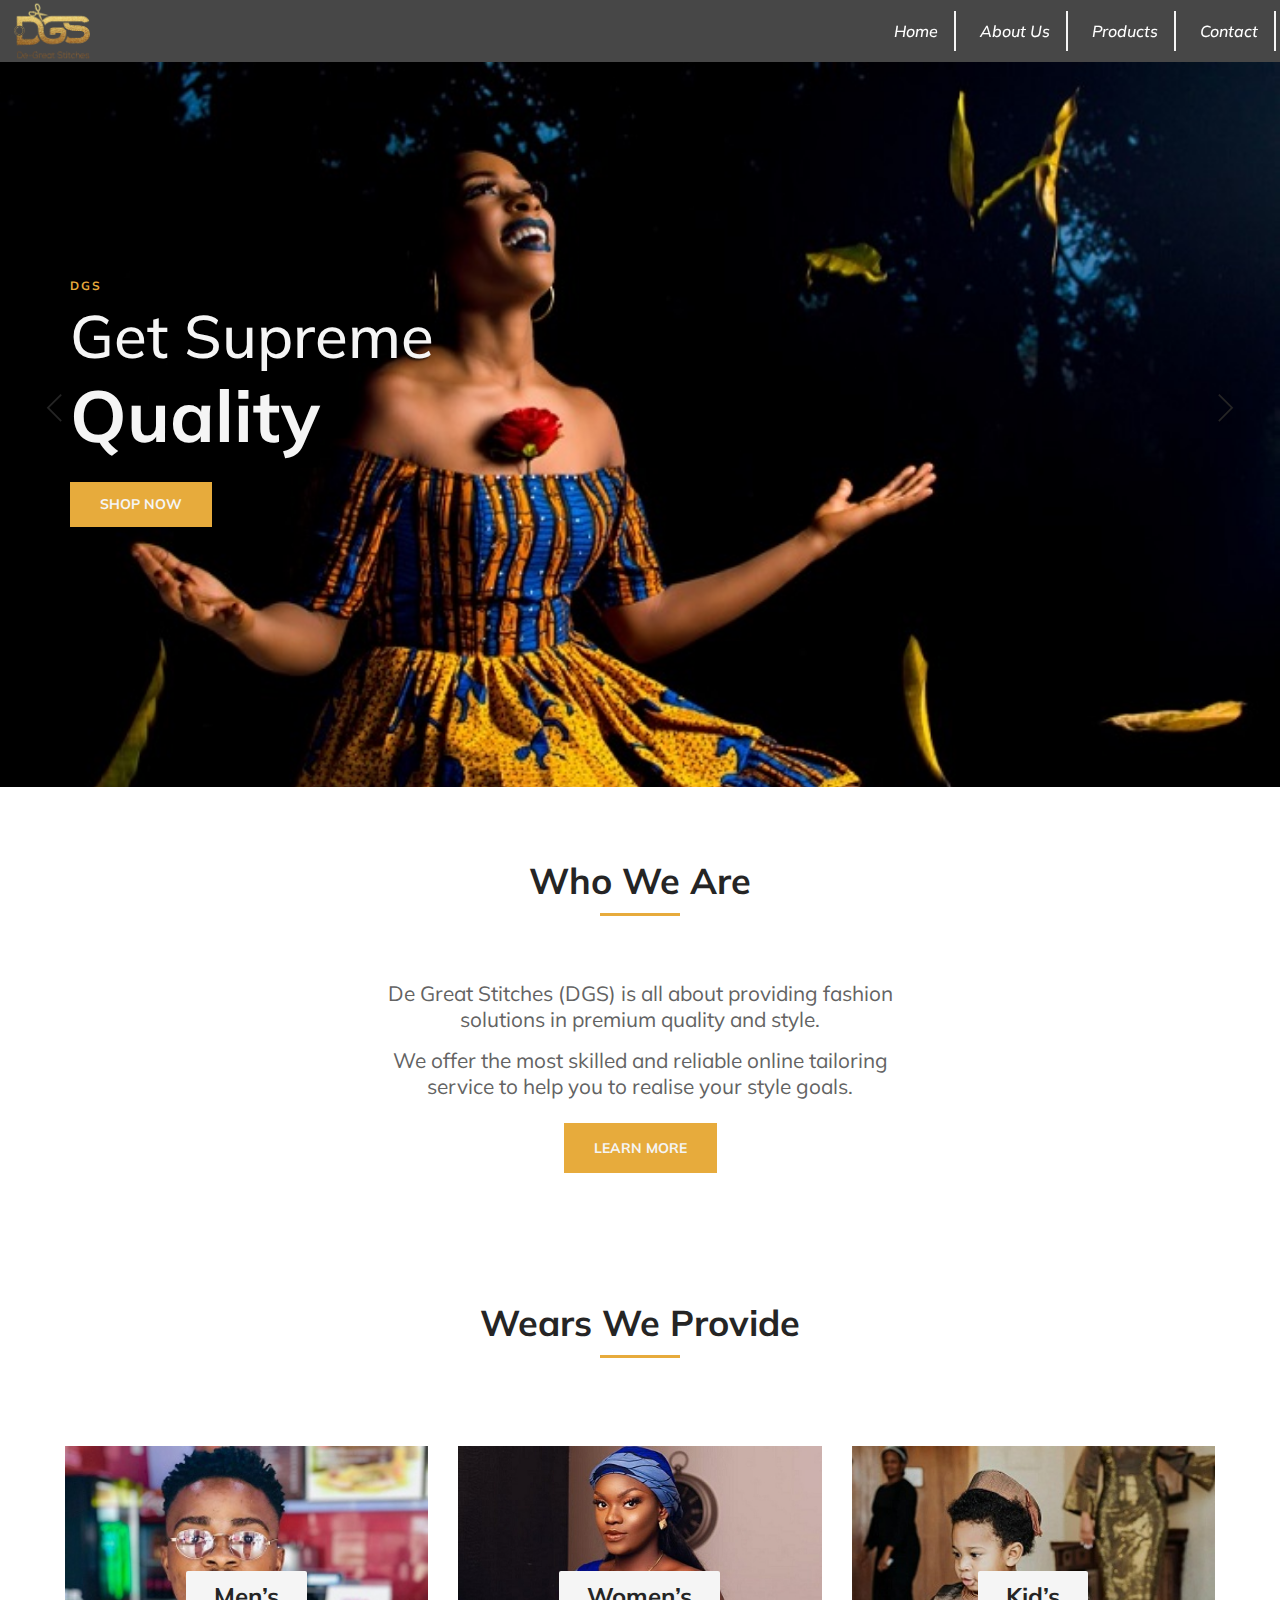
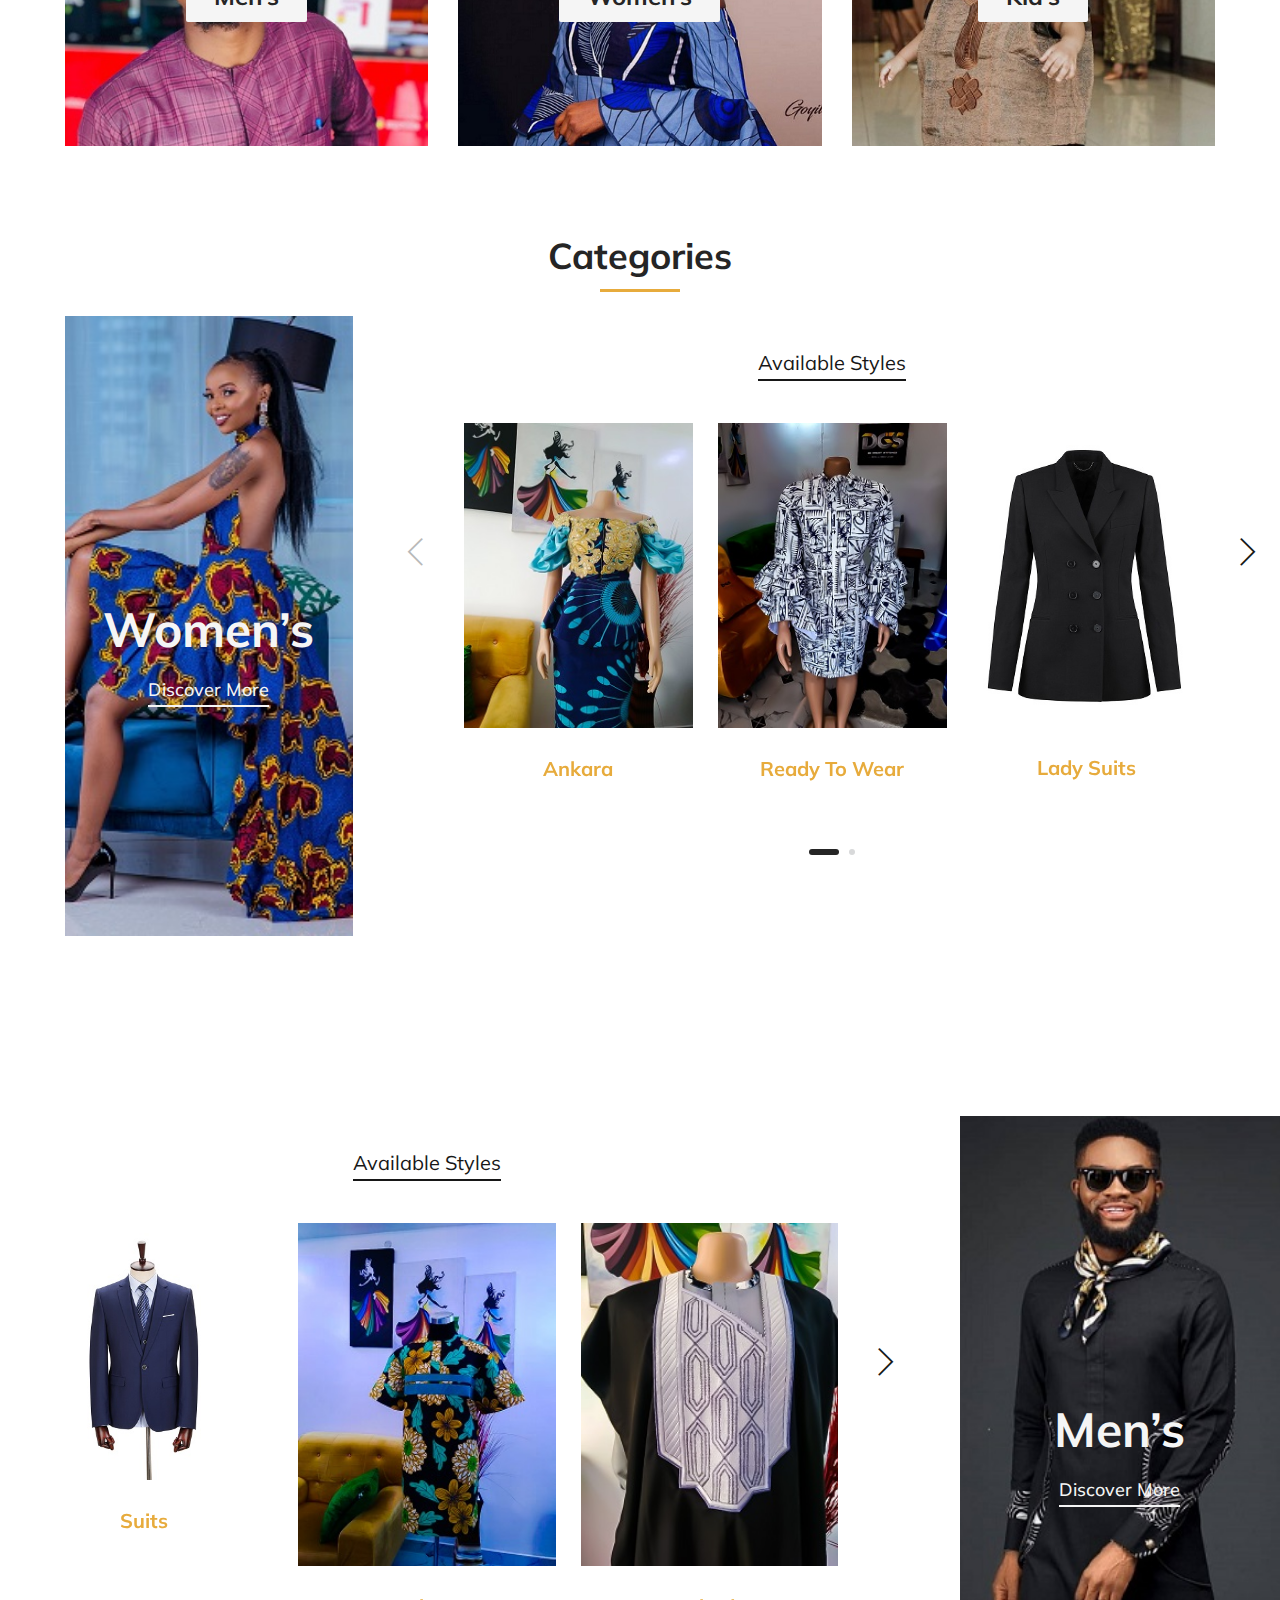
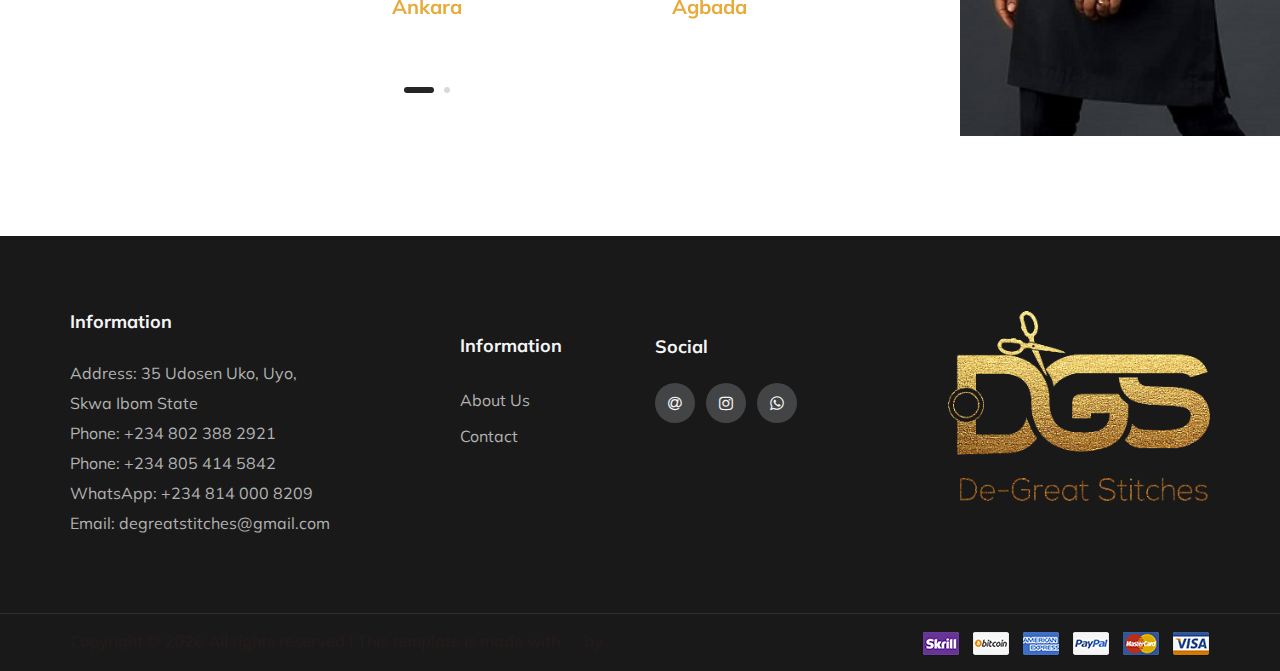
<file: index.html>
<!DOCTYPE html>
<html lang="zxx">

<head>
    <meta charset="UTF-8">
    <meta name="description" content="Get the Best Fahion Services in Quality and Style">
    <meta name="keywords" content="Fashion, ankara, native, wears, suits, clothes, women's wears, children's wears, men's wears, nigerian, african, Uyo, Akwa Ibom">
    <meta name="viewport" content="width=device-width, initial-scale=1.0">
    <meta http-equiv="X-UA-Compatible" content="ie=edge">
    <title>De Great Stitches | Home</title>

    <!-- Google Font -->
    <link href="https://fonts.googleapis.com/css?family=Muli:300,400,500,600,700,800,900&display=swap" rel="stylesheet">

    <!-- Css Styles -->
    <link rel="stylesheet" href="css/bootstrap.min.css" type="text/css">
    <link rel="stylesheet" href="css/font-awesome.min.css" type="text/css">
    <link rel="stylesheet" href="css/themify-icons.css" type="text/css">
    <link rel="stylesheet" href="css/elegant-icons.css" type="text/css">
    <link rel="stylesheet" href="css/owl.carousel.min.css" type="text/css">
    <link rel="stylesheet" href="css/nice-select.css" type="text/css">
    <link rel="stylesheet" href="css/jquery-ui.min.css" type="text/css">
    <link rel="stylesheet" href="css/slicknav.min.css" type="text/css">
    <link rel="stylesheet" href="css/style.css" type="text/css">
</head>

<body>
    <!-- Page Preloder -->
    <div id="preloder">
        <div class="loader"></div>
    </div>

<!-- Header Section Begin -->
<header class="header-section">

    <!-- -----MY NAVBAR ----- -->

    <nav class="navbar fixed-top navbar-expand-md navbar-light bg-light">
        <a class="navbar-brand" href="#">
            <img src="./img/de great stitches png.png" alt="">
        </a>
        <button class="navbar-toggler" type="button" data-toggle="collapse" data-target="#navbarNav"
            aria-controls="navbarNav" aria-expanded="false" aria-label="Toggle navigation">
            <span class="navbar-toggler-icon"><img src="./img/menu.png" alt=""></span>
        </button>
        <div class="collapse navbar-collapse" id="navbarNav">
            <ul class="navbar-nav ml-auto text-right">
                <li class="nav-item active">
                    <a class="nav-link" href="./index.html">Home <span class="sr-only">(current)</span></a>
                </li>
                <li class="nav-item">
                    <a class="nav-link" href="./about.html">About Us</a>
                </li>
                <li class="nav-item">
                    <a class="nav-link" href="./products.html">Products</a>
                </li>
                <li class="nav-item">
                    <a class="nav-link" href="./contact.html">Contact</a>
                </li>
            </ul>
        </div>
    </nav>


</header>

    <!-- Hero Section Begin -->
    <section class="hero-section">
        <div class="hero-items owl-carousel">
            <div class="single-hero-items set-bg" data-setbg="img/hero1a.jpg">
                <div class="container">
                    <div class="row">
                        <div class="col-lg-5">
                            <span>DGS</span>
                            <h2 class="mb-0">
                                Get Supreme
                            </h2>
                            <h1 class="mb-4">Quality</h1>
                            <a href="./products.html" class="primary-btn">Shop Now</a>
                        </div>
                    </div>
                </div>
            </div>
            <div class="single-hero-items set-bg" data-setbg="img/hero2a.jpg">
                <div class="container">
                    <div class="row">
                        <div class="col-lg-5">
                            <span>DGS</span>
                            <h2 class="mb-0">
                                Get Maximum
                            </h2>
                            <h1 class="mb-4">Satisfaction</h1>
                            <a href="./products.html" class="primary-btn">Shop Now</a>
                        </div>
                    </div>
                </div>
            </div>
            <div class="single-hero-items set-bg" data-setbg="img/hero-3a.jpg">
                <div class="container">
                    <div class="row">
                        <div class="col-lg-5">
                            <span>DGS</span>
                            <h2 class="mb-0">
                                Boost Your
                            </h2>
                            <h1 class="mb-4">Confidence</h1>
                            <a href="./products.html" class="primary-btn">Shop Now</a>
                        </div>
                    </div>
                </div>
            </div>
        </div>
    </section>
    <!-- Hero Section End -->

    <!-- Banner Section Begin -->

    <div class="who-we-are">
        <div class="container">
            <!-- WHO WE ARE -->
            <div class="row justify-content-center mt-5 pt-4">
                <div class="section-title">
                    <h2>Who We Are</h2>
                </div>
            </div>
            <div class="row justify-content-center">
                <div class="col-md-6">
                    <p class="text text-center">
                        De Great Stitches (DGS) is all about providing fashion solutions in premium quality and style.
                    </p>
                    <p class="text text-center">
                        We offer the most skilled and reliable online tailoring service to help you to realise your style goals.
                    </p>
                    <p class="text-center my-4">
                        <a href="./about.html" class="primary-btn">Learn More</a>
                    </p>
                </div>
            </div>
            </div>
        </div>
    </div>
    
    <div class="banner-section spad">
        <div class="container-fluid">
            <!--WEARS FOR -->
            <div class="row justify-content-center my-4">
                <div class="section-title">
                    <h2>Wears We Provide</h2>
                </div>
            </div>
            <!-- ----Banners Start -->
            <div class="row">
                <div class="col-lg-4">
                    <div class="single-banner banner-1">
                        <!-- <img src="img/banner-1.jpg" alt=""> -->
                        <div class="inner-text">
                            <h4>Men’s</h4>
                        </div>
                    </div>
                </div>
                <div class="col-lg-4">
                    <div class="single-banner banner-2">
                        <!-- <img src="img/banner-2.jpg" alt=""> -->
                        <div class="inner-text">
                            <h4>Women’s</h4>
                        </div>
                    </div>
                </div>
                <div class="col-lg-4">
                    <div class="single-banner banner-3">
                        <!-- <img src="" alt=""> -->
                        <div class="inner-text">
                            <h4>Kid’s</h4>
                        </div>
                    </div>
                </div>
            </div>

            <!-- -----Banners End ----- -->

        </div>
    </div>
    <!-- Banner Section End -->



    <!-- ----- Categories ----- -->

    <!-- Women Banner Section Begin -->
    <section class="women-banner spad">
        <div class="container-fluid">
            <div class="section-title my-2">
                <h2>Categories</h2>
            </div>
            <div class="row">
                <div class="col-lg-3">
                    <div class="product-large set-bg" data-setbg="img/women-bg-1a.jpg">
                        <h2>Women’s</h2>
                        <a href="./products.html">Discover More</a>
                    </div>
                </div>
                <div class="col-lg-8 offset-lg-1">
                    <div class="filter-control">
                        <ul>
                            <li class="active">Available Styles</li>
                        </ul>
                    </div>
                    <div class="product-slider owl-carousel">
                        <div class="product-item">
                            <div class="pi-pic">
                                <img src="img/products/ankara.jpg" alt="ankara">
                                <ul>
                                    <li class="w-icon active"><a href="./products.html"><i class="icon_bag_alt"></i></a></li>
                                    <li class="quick-view"><a href="./products.html">+ Get Yours Too</a></li>
                                </ul>
                            </div>
                            <div class="pi-text">
                                <div class="product-price">
                                    Ankara
                                </div>
                            </div>
                        </div>
                        <div class="product-item">
                            <div class="pi-pic">
                                <img src="img/products/ready-to-wear.jpg" alt="">
                                <ul>
                                    <li class="w-icon active"><a href="./products.html"><i class="icon_bag_alt"></i></a></li>
                                    <li class="quick-view"><a href="./products.html">+ Get Yours Too</a></li>
                                </ul>
                            </div>
                            <div class="pi-text">
                                <div class="product-price">
                                    Ready To Wear
                                </div>
                            </div>
                        </div>
                        <div class="product-item">
                            <div class="pi-pic">
                                <img src="img/products/women-suit.jpg" alt="">
                                <ul>
                                    <li class="w-icon active"><a href="./products.html"><i class="icon_bag_alt"></i></a></li>
                                    <li class="quick-view"><a href="./products.html">+ Get Yours Too</a></li>
                                </ul>
                            </div>
                            <div class="pi-text">
                                <div class="product-price">
                                    Lady Suits
                                </div>
                            </div>
                        </div>
                        <div class="product-item">
                            <div class="pi-pic">
                                <img src="img/products/lace.jpg" alt="">
                                <ul>
                                    <li class="w-icon active"><a href="./products.html"><i class="icon_bag_alt"></i></a></li>
                                    <li class="quick-view"><a href="./products.html">+ Get Yours Too</a></li>
                                </ul>
                            </div>
                            <div class="pi-text">
                                <div class="product-price">
                                    Laces
                                </div>
                            </div>
                        </div>
                    </div>
                </div>
            </div>
        </div>
    </section>
    <!-- Women Banner Section End -->


    <!-- Man Banner Section Begin -->
    <section class="man-banner spad">
        <div class="container-fluid">
            <div class="row">
                <div class="col-lg-3 order-md-12 offset-lg-1">
                    <div class="product-large set-bg m-large" data-setbg="img/men-bg-1.jpg">
                        <h2>Men’s</h2>
                        <a href="./products.html">Discover More</a>
                    </div>
                </div>
                <div class="col-lg-8 order-md-1">
                    <div class="filter-control">
                        <ul>
                            <li class="active">Available Styles</li>
                        </ul>
                    </div>
                    <div class="product-slider owl-carousel">
                        <div class="product-item">
                            <div class="pi-pic">
                                <img src="img/Suits.jpg" alt="">
                                <ul>
                                    <li class="w-icon active"><a href="./products.html"><i class="icon_bag_alt"></i></a></li>
                                    <li class="quick-view"><a href="./products.html">+ Get Yours Too</a></li>
                                </ul>
                            </div>
                            <div class="pi-text">
                                <div class="product-price">
                                    Suits
                                </div>
                            </div>
                        </div>
                        <div class="product-item">
                            <div class="pi-pic">
                                <img src="img/products/men-ankara.jpg" alt="">
                                <ul>
                                    <li class="w-icon active"><a href="./products.html"><i class="icon_bag_alt"></i></a></li>
                                    <li class="quick-view"><a href="./products.html">+ Get Yours Too</a></li>
                                </ul>
                            </div>
                            <div class="pi-text">
                                <div class="product-price">
                                    Ankara
                                </div>
                            </div>
                        </div>
                        <div class="product-item">
                            <div class="pi-pic">
                                <img src="img/products/agbada.jpg" alt="">
                                
                                <ul>
                                    <li class="w-icon active"><a href="./products.html"><i class="icon_bag_alt"></i></a></li>
                                    <li class="quick-view"><a href="./products.html">+ Get Yours Too</a></li>
                                </ul>
                            </div>
                            <div class="pi-text">
                                <div class="product-price">
                                    Agbada
                                </div>
                            </div>
                        </div>
                        <div class="product-item">
                            <div class="pi-pic">
                                <img src="img/products/plain.jpg" alt="">
                                <ul>
                                    <li class="w-icon active"><a href="./products.html"><i class="icon_bag_alt"></i></a></li>
                                    <li class="quick-view"><a href="./products.html">+ Get Yours Too</a></li>
                                </ul>
                            </div>
                            <div class="pi-text">
                                <div class="product-price">
                                    Plain Natives
                                </div>
                            </div>
                        </div>
                    </div>
                </div>
            </div>
        </div>
    </section>
    <!-- Man Banner Section End -->



<!-- FOOTER START -->
<footer class="footer-section">
    <div class="container">
        <div class="row">
            <div class="col-lg-3">
                <div class="footer-left footer-widget">
                    <h5>Information</h5>
                    <ul>
                        <li>Address: 35 Udosen Uko, Uyo, Skwa Ibom State</li>
                        <li>Phone: +234 802 388 2921</li>
                        <li>Phone: +234 805 414 5842</li>
                        <li>WhatsApp: +234 814 000 8209</li>
                        <li>Email: degreatstitches@gmail.com</li>
                    </ul>
                </div>
            </div>
            <div class="col-lg-2 offset-lg-1">
                <div class="footer-widget mt-4">
                    <h5>Information</h5>
                    <ul>
                        <li><a href="./about.html">About Us</a></li>
                        <li><a href="./contact.html">Contact</a></li>
                    </ul>
                </div>
            </div>

            <div class="col-lg-3">
                <div class="footer-left">
                    <div class="footer-social footer-widget">
                        <h5>Social</h5>
                        <a href="https://www.degreatstitches@gmail.com" target="_black"><i class="fa fa-at"
                                aria-hidden="true"></i></i></a>
                        <a href="https://www.instagram.com/de_great_stitches/" target="_blank"><i
                                class="fa fa-instagram"></i></a>
                        <a href="https://wa.link/vp0kih" target="_blank"><i class="fa fa-whatsapp"></i></a>

                    </div>
                </div>
            </div>

            <div class="col-lg-3">
                <div class="footer-left">
                    <div class="footer-logo">
                        <a href="#"><img src="img/de great stitches png.png" alt=""></a>
                    </div>
                </div>
            </div>
        </div>
    </div>
    <div class="copyright-reserved">
        <div class="container">
            <div class="row">
                <div class="col-lg-12">
                    <div class="copyright-text">
                        <!-- Link back to Colorlib can't be removed. Template is licensed under CC BY 3.0. -->
                        Copyright &copy;
                        <script>document.write(new Date().getFullYear());</script> All rights reserved | This
                        template is made with <i class="fa fa-heart-o" aria-hidden="true"></i> by <a
                            href="https://colorlib.com" target="_blank">Colorlib</a>
                        <!-- Link back to Colorlib can't be removed. Template is licensed under CC BY 3.0. -->
                    </div>
                    <div class="payment-pic">
                        <img src="img/payment-method.png" alt="">
                    </div>
                </div>
            </div>
        </div>
    </div>
</footer>
<!-- Footer Section End -->



    <!-- Js Plugins -->
    <script src="js/jquery-3.3.1.min.js"></script>
    <script src="js/bootstrap.min.js"></script>
    <script src="js/jquery-ui.min.js"></script>
    <script src="js/jquery.countdown.min.js"></script>
    <script src="js/jquery.nice-select.min.js"></script>
    <script src="js/jquery.zoom.min.js"></script>
    <script src="js/jquery.dd.min.js"></script>
    <script src="js/jquery.slicknav.js"></script>
    <script src="js/owl.carousel.min.js"></script>
    <script src="js/main.js"></script>
</body>

</html>
</file>
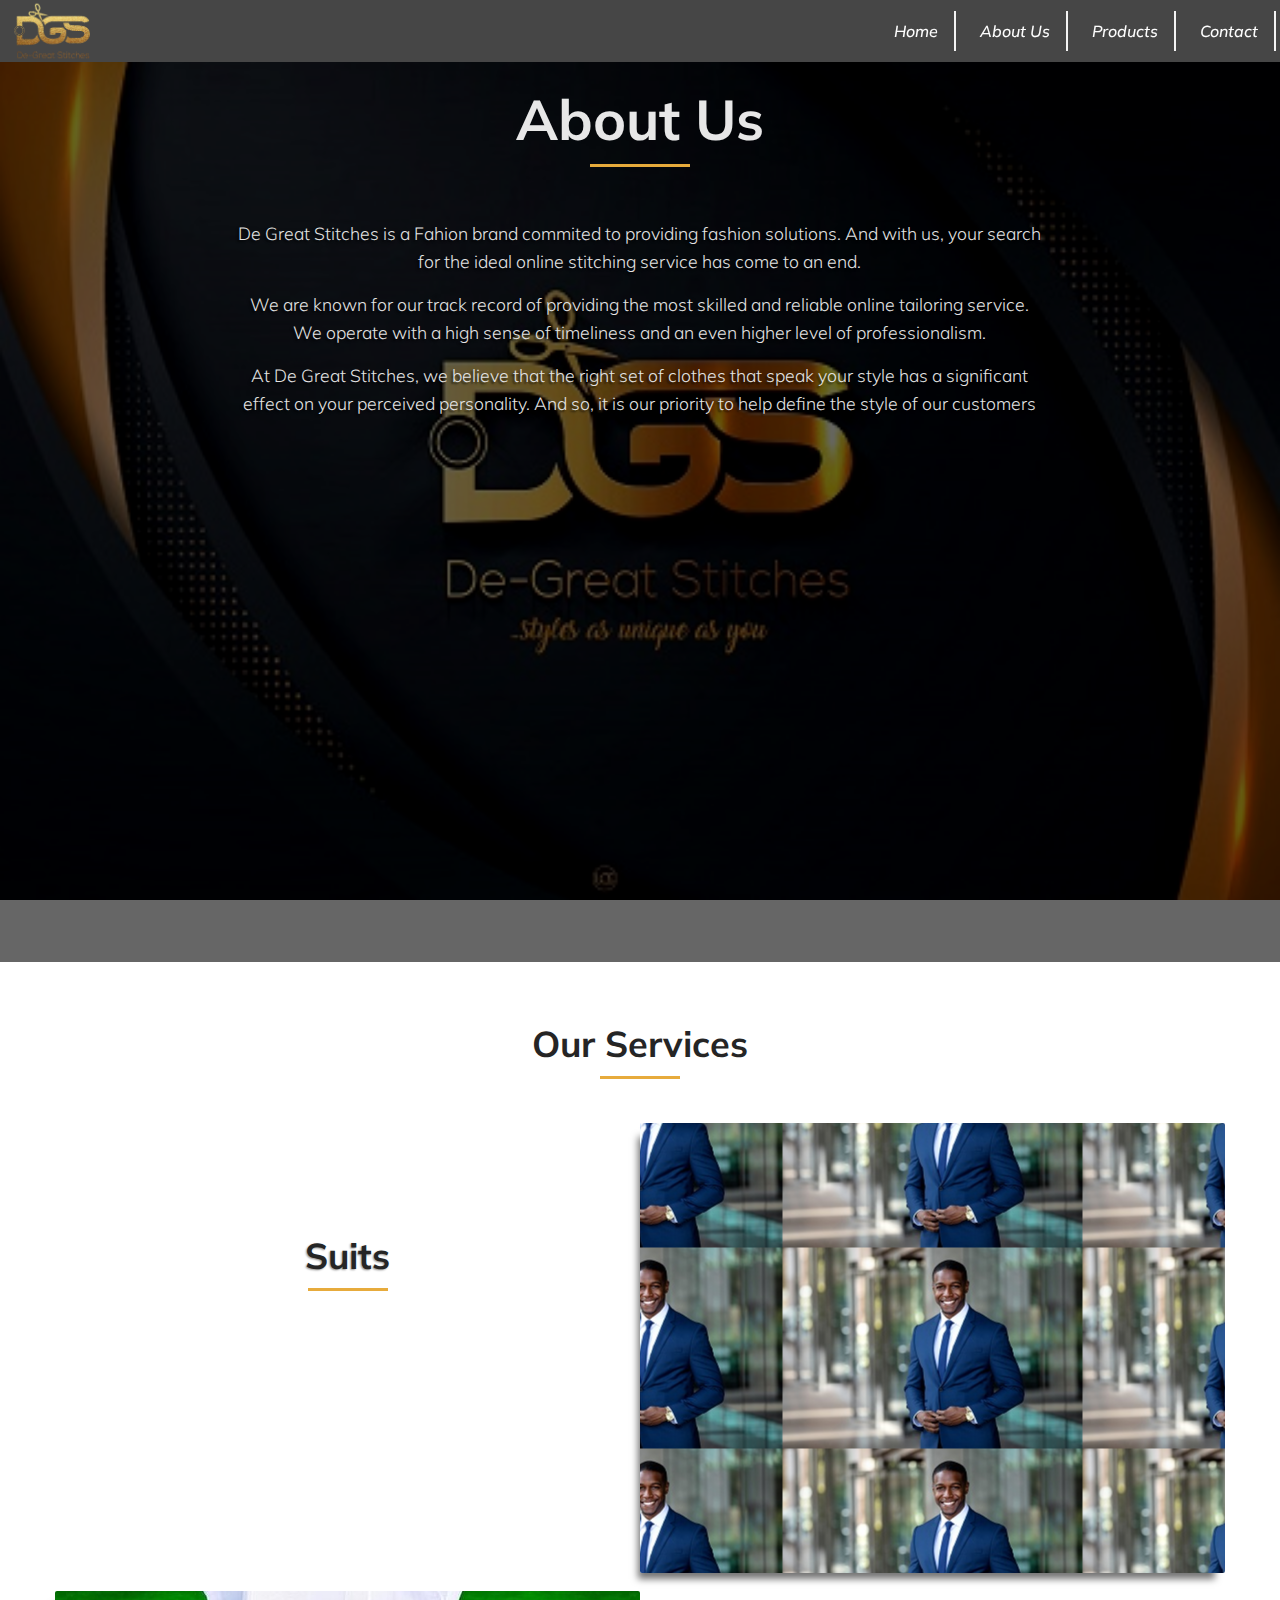
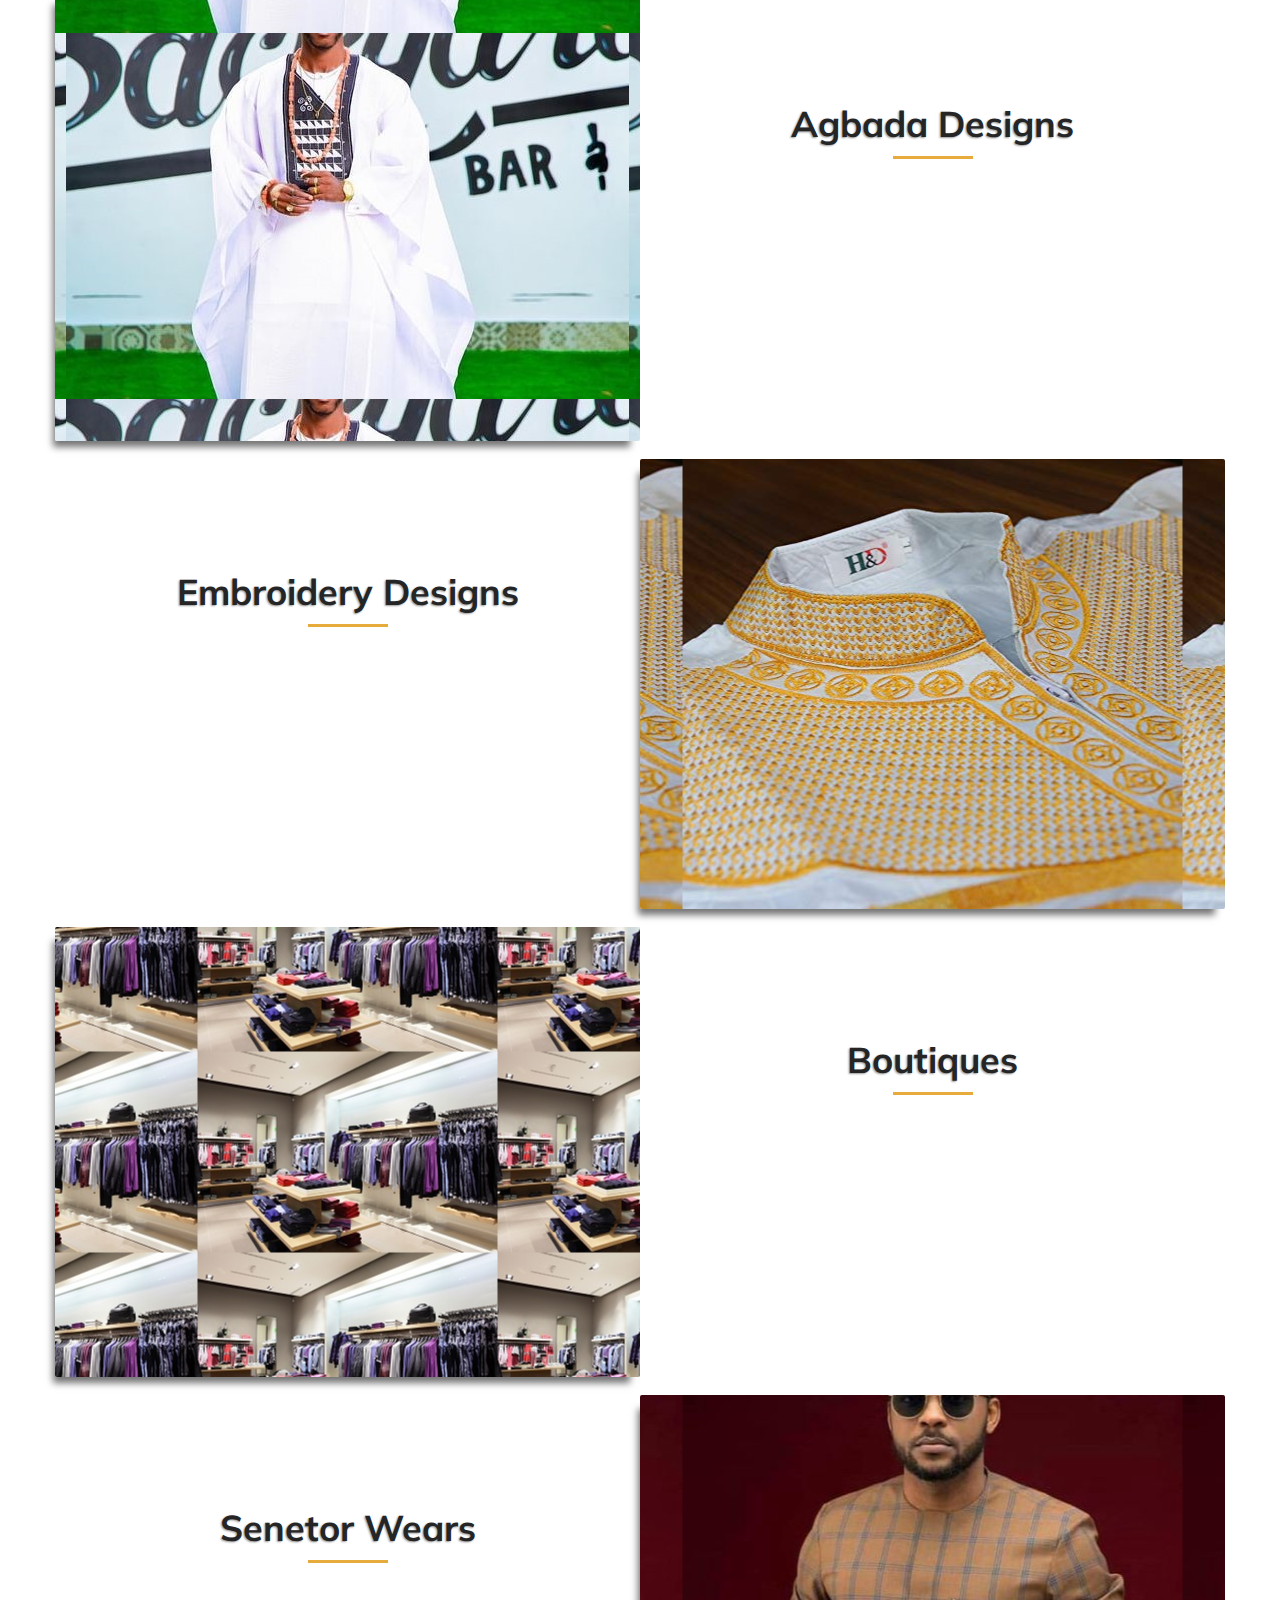
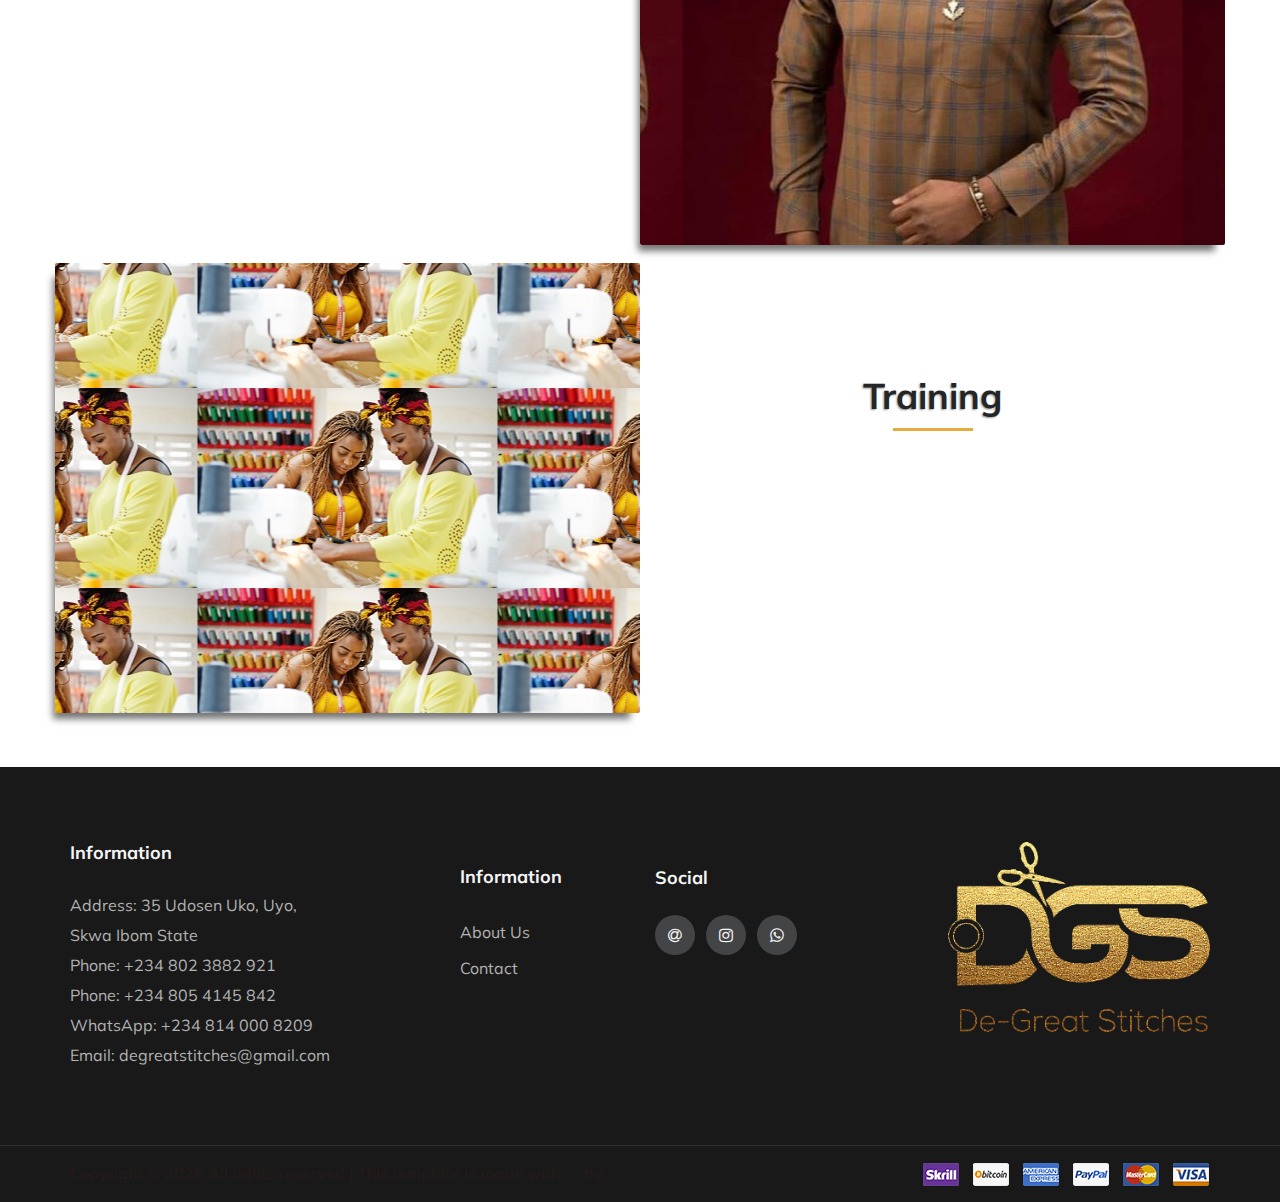
<file: about.html>
<!DOCTYPE html>
<html lang="zxx">

<head>
    <meta charset="UTF-8">
    <meta name="description" content="Get the Best Fahion Services in Quality and Style">
    <meta name="keywords" content="Fashion, ankara, native, wears, suits, clothes, women's wears, children's wears, men's wears, nigerian, african, Uyo, Akwa Ibom">
    <meta name="viewport" content="width=device-width, initial-scale=1.0">
    <meta http-equiv="X-UA-Compatible" content="ie=edge">
    <title>De Great Stitches | About Us</title>

    <!-- Google Font -->
    <link href="https://fonts.googleapis.com/css?family=Muli:300,400,500,600,700,800,900&display=swap" rel="stylesheet">

    <!-- Css Styles -->
    <link rel="stylesheet" href="css/bootstrap.min.css" type="text/css">
    <link rel="stylesheet" href="css/font-awesome.min.css" type="text/css">
    <link rel="stylesheet" href="css/themify-icons.css" type="text/css">
    <link rel="stylesheet" href="css/elegant-icons.css" type="text/css">
    <link rel="stylesheet" href="css/owl.carousel.min.css" type="text/css">
    <link rel="stylesheet" href="css/nice-select.css" type="text/css">
    <link rel="stylesheet" href="css/jquery-ui.min.css" type="text/css">
    <link rel="stylesheet" href="css/slicknav.min.css" type="text/css">
    <link rel="stylesheet" href="./css/style.css" type="text/css">
</head>

<body>
    <!-- Page Preloder -->
    <div id="preloder">
        <div class="loader"></div>
    </div>

<!-- Header Section Begin -->
<header class="header-section">

    <!-- -----MY NAVBAR ----- -->

    <nav class="navbar fixed-top navbar-expand-md navbar-light bg-light">
        <a class="navbar-brand" href="#">
            <img src="./img/de great stitches png.png" alt="">
        </a>
        <button class="navbar-toggler" type="button" data-toggle="collapse" data-target="#navbarNav"
            aria-controls="navbarNav" aria-expanded="false" aria-label="Toggle navigation">
            <span class="navbar-toggler-icon"><img src="./img/menu.png" alt=""></span>
        </button>
        <div class="collapse navbar-collapse" id="navbarNav">
            <ul class="navbar-nav ml-auto text-right">
                <li class="nav-item active">
                    <a class="nav-link" href="./index.html">Home <span class="sr-only">(current)</span></a>
                </li>
                <li class="nav-item">
                    <a class="nav-link" href="./about.html">About Us</a>
                </li>
                <li class="nav-item">
                    <a class="nav-link" href="./products.html">Products</a>
                </li>
                <li class="nav-item">
                    <a class="nav-link" href="./contact.html">Contact</a>
                </li>
            </ul>
        </div>
    </nav>


</header>
    <!-- 
    <div class="container-fluid brand-banner">
    
    </div> -->


    <div class="heading-section brand-banner my-0">
        <div class="container-fluid">
            <!-- PAGE TITLE -->
            <div class="row justify-content-center my-4">
                <div class="page-title col-md-6">
                    <h1 class="text-center">About Us</h1>
                </div>
            </div>
            <div class="row justify-content-center">
                <div class="col-md-8 about-content text-center px-4">
                    <p>
                        De Great Stitches is a Fahion brand commited to providing fashion solutions. And with us, your search for the ideal online stitching service has come to an end. 

                    </p>

                    <p>
                        We are known for our track record of providing the most skilled and reliable online tailoring service. We operate with a
                        high sense of timeliness and an even higher level of professionalism.
                    </p>

                    <p>
                        At De Great Stitches, we believe that the right set of clothes that speak your style has a significant effect on your perceived personality. And so, it is our priority to help define the style of our customers 
                    </p>
                    

                </div>
            </div>
        </div>
    </div>

    <div class="container services">
        <div class="row justify-content-center">
            <div class="col-md-6">
                <div class="section-title">
                    <h2 class="text-center my-4">Our Services</h2>
                </div>
            </div>
        </div>
        <!-- ROW 1 -->
        <div class="row justify-content-center about-photos">
            <div class="col-md-6">
                <div class="section-title">
                    <h2>Suits</h2>
                </div>
            </div>
            <div class="col-md-6 mx-0 px-0 about-photos-col photo-1 d-flex justify-content-center">
                <div class="button">
                    <img src="./img/shopping-bag.png" alt=""> <a href="https://wa.link/u7kx75" target="_blank">Get Yours + </a>
                </div>
            </div>
        </div>

        <!-- ROW 2 -->
        <div class="row justify-content-center about-photos">
            <div class="col-md-6 order-md-12">
                <div class="section-title">
                    <h2>Agbada Designs</h2>
                </div>
            </div>
            <div class="col-md-6 mx-0 px-0 about-photos-col photo-2 order-md-1 d-flex justify-content-center">
                <div class="button">
                    <img src="./img/shopping-bag.png" alt=""> <a href="https://wa.link/u7kx75" target="_blank">Get Yours + </a>
                </div>
            </div>
        </div>



        <!-- ROW 3 -->
        <div class="row justify-content-center about-photos">
            <div class="col-md-6">
                <div class="Embroidery Designs">
                    <div class="section-title">
                        <h2>Embroidery Designs</h2>
                    </div>
                </div>
            </div>
            <div class="col-md-6 mx-0 px-0 about-photos-col photo-3 d-flex justify-content-center">
                <div class="button">
                    <img src="./img/shopping-bag.png" alt=""> <a href="https://wa.link/u7kx75" target="_blank">Get Yours + </a>
                </div>
            </div>

        </div>

        <!-- ROW  4  -->
        <div class="row justify-content-center about-photos">
            <div class="col-md-6 order-md-12">
                <div class="section-title">
                    <h2>Boutiques</h2>
                </div>
            </div>
            <div class="col-md-6 mx-0 px-0 about-photos-col photo-4 order-md-1 d-flex justify-content-center">
                <div class="button">
                    <img src="./img/shopping-bag.png" alt=""> <a href="https://wa.link/u7kx75" target="_blank">Get Yours + </a>
                </div>
            </div>
        </div>


        <!-- ROW 5 -->
        <div class="row justify-content-center about-photos">
            <div class="col-md-6">
                <div class="section-title">
                    <h2>Senetor Wears</h2>
                </div>
            </div>
            <div class="col-md-6 mx-0 px-0 about-photos-col photo-5 d-flex justify-content-center">
                <div class="button">
                    <img src="./img/shopping-bag.png" alt=""> <a href="https://wa.link/u7kx75" target="_blank">Get Yours + </a>
                </div>
            </div>

        </div>
        <!-- ROW 6 -->
        <div class="row justify-content-center about-photos">
            <div class="col-md-6 order-md-12">
                <div class="section-title">
                    <h2>Training</h2>
                </div>
            </div>
            <div class="col-md-6 mx-0 px-0 about-photos-col photo-6 order-md-1 d-flex justify-content-center">
                <div class="button">
                    <img src="./img/shopping-bag.png" alt=""> <a href="https://wa.link/u7kx75" target="_blank">Get Yours + </a>
                </div>
            </div>
        </div>
    </div>

<!-- FOOTER START -->
<footer class="footer-section">
    <div class="container">
        <div class="row">
            <div class="col-lg-3">
                <div class="footer-left footer-widget">
                    <h5>Information</h5>
                    <ul>
                        <li>Address: 35 Udosen Uko, Uyo, Skwa Ibom State</li>
                        <li>Phone: +234 802 3882 921</li>
                        <li>Phone: +234 805 4145 842</li>
                        <li>WhatsApp: +234 814 000 8209</li>
                        <li>Email: degreatstitches@gmail.com</li>
                    </ul>
                </div>
            </div>
            <div class="col-lg-2 offset-lg-1">
                <div class="footer-widget mt-4">
                    <h5>Information</h5>
                    <ul>
                        <li><a href="./about.html">About Us</a></li>
                        <li><a href="./contact.html">Contact</a></li>
                    </ul>
                </div>
            </div>

            <div class="col-lg-3">
                <div class="footer-left">
                    <div class="footer-social footer-widget">
                        <h5>Social</h5>
                        <a href="https://www.degreatstitches@gmail.com" target="_black"><i class="fa fa-at"
                                aria-hidden="true"></i></i></a>
                        <a href="https://www.instagram.com/de_great_stitches/" target="_blank"><i
                                class="fa fa-instagram"></i></a>
                        <a href="https://wa.link/vp0kih" target="_blank"><i class="fa fa-whatsapp"></i></a>

                    </div>
                </div>
            </div>

            <div class="col-lg-3">
                <div class="footer-left">
                    <div class="footer-logo">
                        <a href="#"><img src="img/de great stitches png.png" alt=""></a>
                    </div>
                </div>
            </div>
        </div>
    </div>
    <div class="copyright-reserved">
        <div class="container">
            <div class="row">
                <div class="col-lg-12">
                    <div class="copyright-text">
                        <!-- Link back to Colorlib can't be removed. Template is licensed under CC BY 3.0. -->
                        Copyright &copy;
                        <script>document.write(new Date().getFullYear());</script> All rights reserved | This
                        template is made with <i class="fa fa-heart-o" aria-hidden="true"></i> by <a
                            href="https://colorlib.com" target="_blank">Colorlib</a>
                        <!-- Link back to Colorlib can't be removed. Template is licensed under CC BY 3.0. -->
                    </div>
                    <div class="payment-pic">
                        <img src="img/payment-method.png" alt="">
                    </div>
                </div>
            </div>
        </div>
    </div>
</footer>
<!-- Footer Section End -->



    <!-- Js Plugins -->
    <script src="js/jquery-3.3.1.min.js"></script>
    <script src="js/bootstrap.min.js"></script>
    <script src="js/jquery-ui.min.js"></script>
    <script src="js/jquery.countdown.min.js"></script>
    <script src="js/jquery.nice-select.min.js"></script>
    <script src="js/jquery.zoom.min.js"></script>
    <script src="js/jquery.dd.min.js"></script>
    <script src="js/jquery.slicknav.js"></script>
    <script src="js/owl.carousel.min.js"></script>
    <script src="js/main.js"></script>
</body>

</html>
</file>
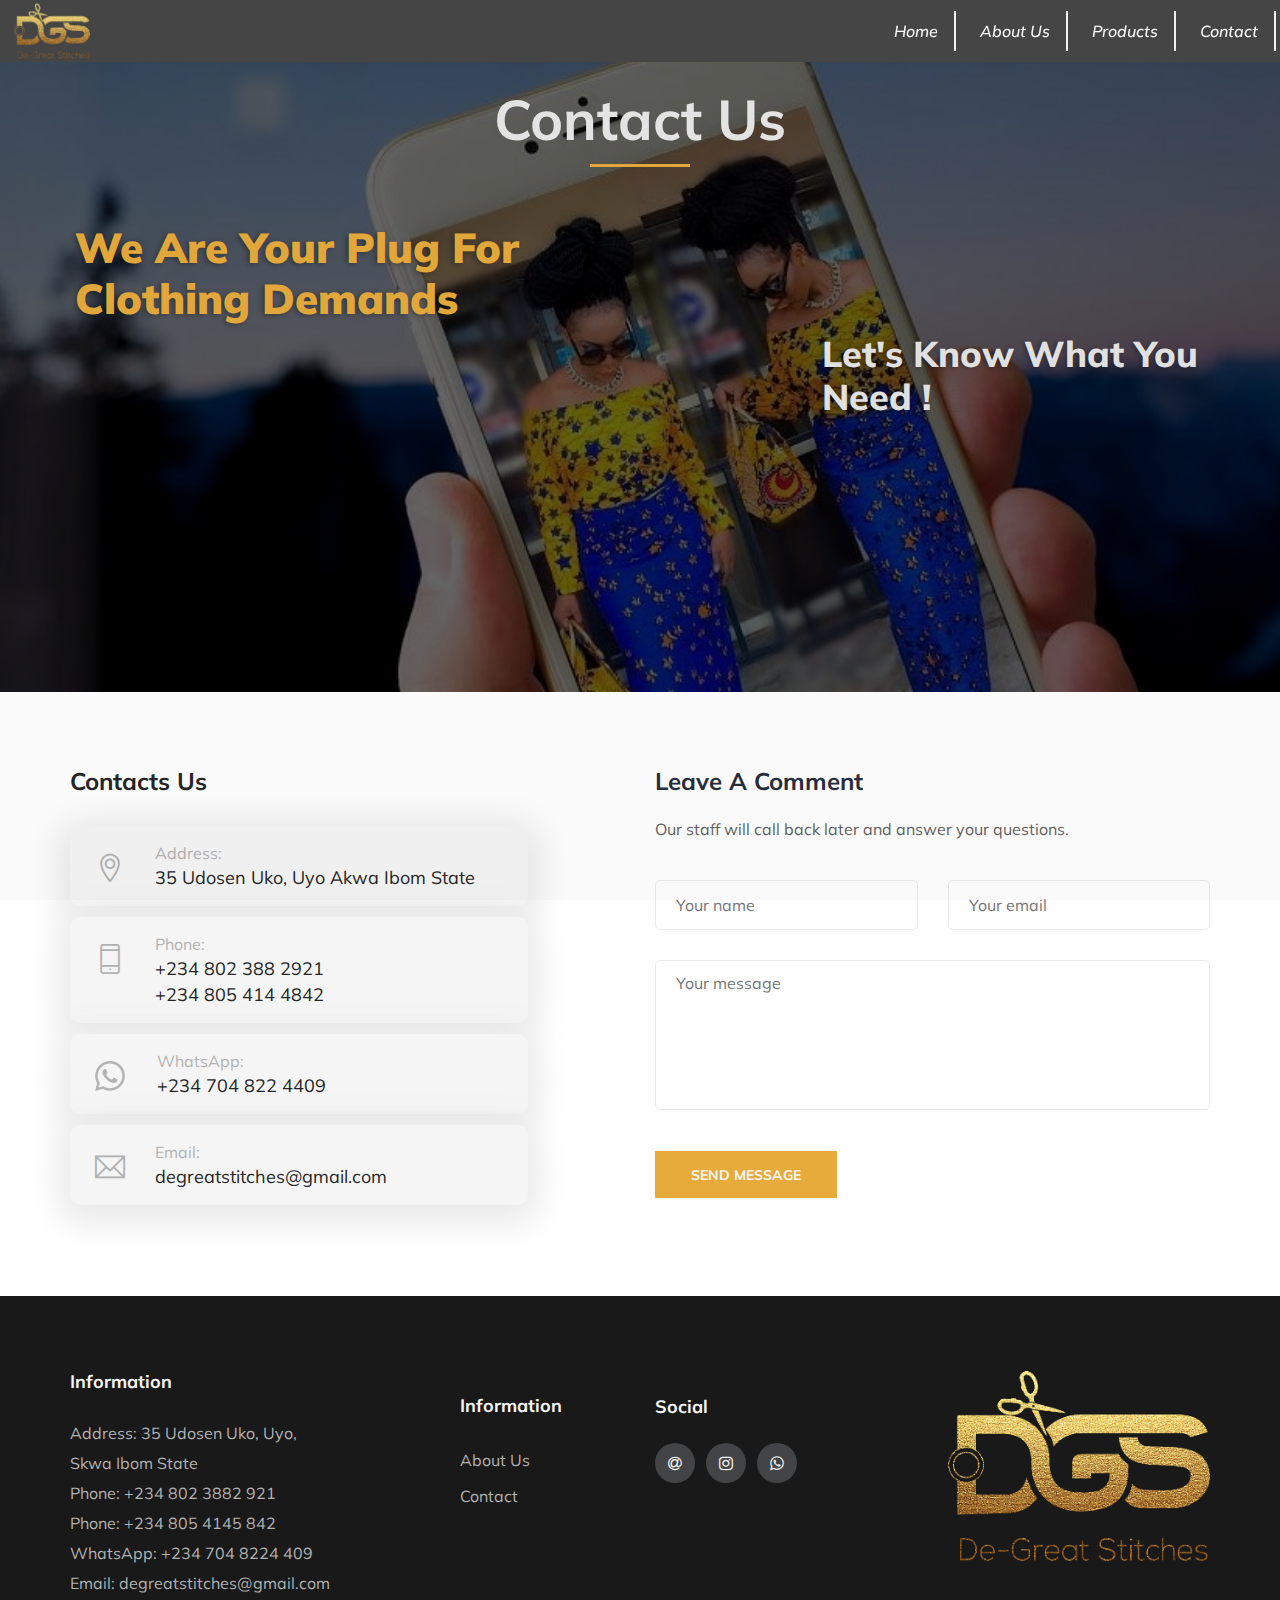
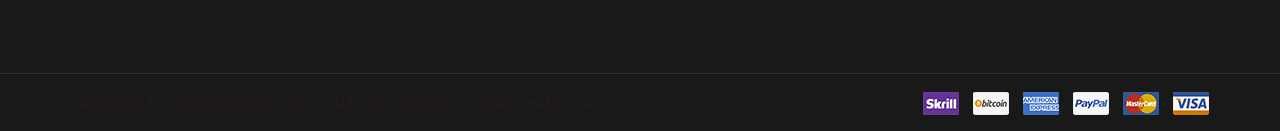
<file: contact.html>
<!DOCTYPE html>
<html lang="zxx">

<head>
    <meta charset="UTF-8">
    <meta name="description" content="Get the Best Fashion Services in Quality and Style">
    <meta name="keywords" content="Fashion, ankara, native, wears, suits, clothes, women's wears, children's wears, men's wears, nigerian, african, Uyo, Akwa Ibom">
    <meta name="viewport" content="width=device-width, initial-scale=1.0">
    <meta http-equiv="X-UA-Compatible" content="ie=edge">
    <title>De Great Stitches | Contact Us</title>

    <!-- Google Font -->
    <link href="https://fonts.googleapis.com/css?family=Muli:300,400,500,600,700,800,900&display=swap" rel="stylesheet">

    <!-- Css Styles -->
    <link rel="stylesheet" href="css/bootstrap.min.css" type="text/css">
    <link rel="stylesheet" href="css/font-awesome.min.css" type="text/css">
    <link rel="stylesheet" href="css/themify-icons.css" type="text/css">
    <link rel="stylesheet" href="css/elegant-icons.css" type="text/css">
    <link rel="stylesheet" href="css/owl.carousel.min.css" type="text/css">
    <link rel="stylesheet" href="css/nice-select.css" type="text/css">
    <link rel="stylesheet" href="css/jquery-ui.min.css" type="text/css">
    <link rel="stylesheet" href="css/slicknav.min.css" type="text/css">
    <link rel="stylesheet" href="./css/style.css" type="text/css">
</head>

<body>
    <!-- Page Preloder -->
    <div id="preloder">
        <div class="loader"></div>
    </div>

<!-- Header Section Begin -->
<header class="header-section">

    <!-- -----MY NAVBAR ----- -->

    <nav class="navbar fixed-top navbar-expand-md navbar-light bg-light">
        <a class="navbar-brand" href="#">
            <img src="./img/de great stitches png.png" alt="">
        </a>
        <button class="navbar-toggler" type="button" data-toggle="collapse" data-target="#navbarNav"
            aria-controls="navbarNav" aria-expanded="false" aria-label="Toggle navigation">
            <span class="navbar-toggler-icon"><img src="./img/menu.png" alt=""></span>
        </button>
        <div class="collapse navbar-collapse" id="navbarNav">
            <ul class="navbar-nav ml-auto text-right">
                <li class="nav-item active">
                    <a class="nav-link" href="./index.html">Home <span class="sr-only">(current)</span></a>
                </li>
                <li class="nav-item">
                    <a class="nav-link" href="./about.html">About Us</a>
                </li>
                <li class="nav-item">
                    <a class="nav-link" href="./products.html">Products</a>
                </li>
                <li class="nav-item">
                    <a class="nav-link" href="./contact.html">Contact</a>
                </li>
            </ul>
        </div>
    </nav>


</header>
    <!-- CONTACT BANNER -->
    
    <div class="heading-section contact-banner">
        <div class="container-fluid">
            <div class="row justify-content-center my-4">
                <div class="page-title col-md-6">
                    <h1 class="text-center">Contact Us</h1>
                </div>
            </div>
            <div class="row justify-content-cen">
                <div class="col-md-7">
                    <h1 class="text-capitalize gold">
                        We are your plug for clothing demands
                    </h1>
                </div>
            </div>
            <div class="row justify-content-end">
                <div class="col-md-5">
                <h2 class="text-capitalize text-end">
                    Let's Know what you need !
                </h2>
                </div>
            </div>
        </div>
    </div>




    <!-- Contact Section Begin -->
    <section class="contact-section spad">
        <div class="container">
            <div class="row">
                <div class="col-lg-5">
                    <div class="contact-title">
                        <h4>Contacts Us</h4>
                    </div>
                    <div class="contact-widget">
                        <div class="cw-item">
                            <div class="ci-icon">
                                <i class="ti-location-pin"></i>
                            </div>
                            <div class="ci-text">
                                <span>Address:</span>
                                <p>35 Udosen Uko, Uyo Akwa Ibom State</p>
                            </div>
                        </div>
                        <div class="cw-item">
                            <div class="ci-icon">
                                <i class="ti-mobile"></i>
                            </div>
                            <div class="ci-text">
                                <span>Phone:</span>
                                <p>+234 802 388 2921  <br>  +234 805 414 4842</p>
                            </div>
                        </div>
                        <div class="cw-item">
                            <div class="ci-icon">
                                <img src="./img/whatsapp.png" alt="">
                            </div>
                            <div class="ci-text">
                                <span>WhatsApp:</span>
                                <p>+234 704 822 4409</p>
                            </div>
                        </div>
                        <div class="cw-item">
                            <div class="ci-icon">
                                <i class="ti-email"></i>
                            </div>
                            <div class="ci-text">
                                <span>Email:</span>
                                <p>degreatstitches@gmail.com</p>
                            </div>
                        </div>
                    </div>
                </div>
                <div class="col-lg-6 offset-lg-1">
                    <div class="contact-form">
                        <div class="leave-comment">
                            <h4>Leave A Comment</h4>
                            <p>Our staff will call back later and answer your questions.</p>
                            <form action="#" class="comment-form">
                                <div class="row">
                                    <div class="col-lg-6">
                                        <input type="text" placeholder="Your name">
                                    </div>
                                    <div class="col-lg-6">
                                        <input type="text" placeholder="Your email">
                                    </div>
                                    <div class="col-lg-12">
                                        <textarea placeholder="Your message"></textarea>
                                        <button type="submit" class="site-btn">Send message</button>
                                    </div>
                                </div>
                            </form>
                        </div>
                    </div>
                </div>
            </div>
        </div>
    </section>
    <!-- Contact Section End -->


<!-- FOOTER START -->
<footer class="footer-section">
    <div class="container">
        <div class="row">
            <div class="col-lg-3">
                <div class="footer-left footer-widget">
                    <h5>Information</h5>
                    <ul>
                        <li>Address: 35 Udosen Uko, Uyo, Skwa Ibom State</li>
                        <li>Phone: +234 802 3882 921</li>
                        <li>Phone: +234 805 4145 842</li>
                        <li>WhatsApp: +234 704 8224 409</li>
                        <li>Email: degreatstitches@gmail.com</li>
                    </ul>
                </div>
            </div>
            <div class="col-lg-2 offset-lg-1">
                <div class="footer-widget mt-4">
                    <h5>Information</h5>
                    <ul>
                        <li><a href="./about.html">About Us</a></li>
                        <li><a href="./contact.html">Contact</a></li>
                    </ul>
                </div>
            </div>

            <div class="col-lg-3">
                <div class="footer-left">
                    <div class="footer-social footer-widget">
                        <h5>Social</h5>
                        <a href="https://www.degreatstitches@gmail.com" target="_black"><i class="fa fa-at"
                                aria-hidden="true"></i></i></a>
                        <a href="https://www.instagram.com/de_great_stitches/" target="_blank"><i
                                class="fa fa-instagram"></i></a>
                        <a href="https://wa.link/vp0kih" target="_blank"><i class="fa fa-whatsapp"></i></a>

                    </div>
                </div>
            </div>

            <div class="col-lg-3">
                <div class="footer-left">
                    <div class="footer-logo">
                        <a href="#"><img src="img/de great stitches png.png" alt=""></a>
                    </div>
                </div>
            </div>
        </div>
    </div>
    <div class="copyright-reserved">
        <div class="container">
            <div class="row">
                <div class="col-lg-12">
                    <div class="copyright-text">
                        <!-- Link back to Colorlib can't be removed. Template is licensed under CC BY 3.0. -->
                        Copyright &copy;
                        <script>document.write(new Date().getFullYear());</script> All rights reserved | This
                        template is made with <i class="fa fa-heart-o" aria-hidden="true"></i> by <a
                            href="https://colorlib.com" target="_blank">Colorlib</a>
                        <!-- Link back to Colorlib can't be removed. Template is licensed under CC BY 3.0. -->
                    </div>
                    <div class="payment-pic">
                        <img src="img/payment-method.png" alt="">
                    </div>
                </div>
            </div>
        </div>
    </div>
</footer>
<!-- Footer Section End -->



    <!-- Js Plugins -->
    <script src="js/jquery-3.3.1.min.js"></script>
    <script src="js/bootstrap.min.js"></script>
    <script src="js/jquery-ui.min.js"></script>
    <script src="js/jquery.countdown.min.js"></script>
    <script src="js/jquery.nice-select.min.js"></script>
    <script src="js/jquery.zoom.min.js"></script>
    <script src="js/jquery.dd.min.js"></script>
    <script src="js/jquery.slicknav.js"></script>
    <script src="js/owl.carousel.min.js"></script>
    <script src="js/main.js"></script>
</body>

</html>
</file>
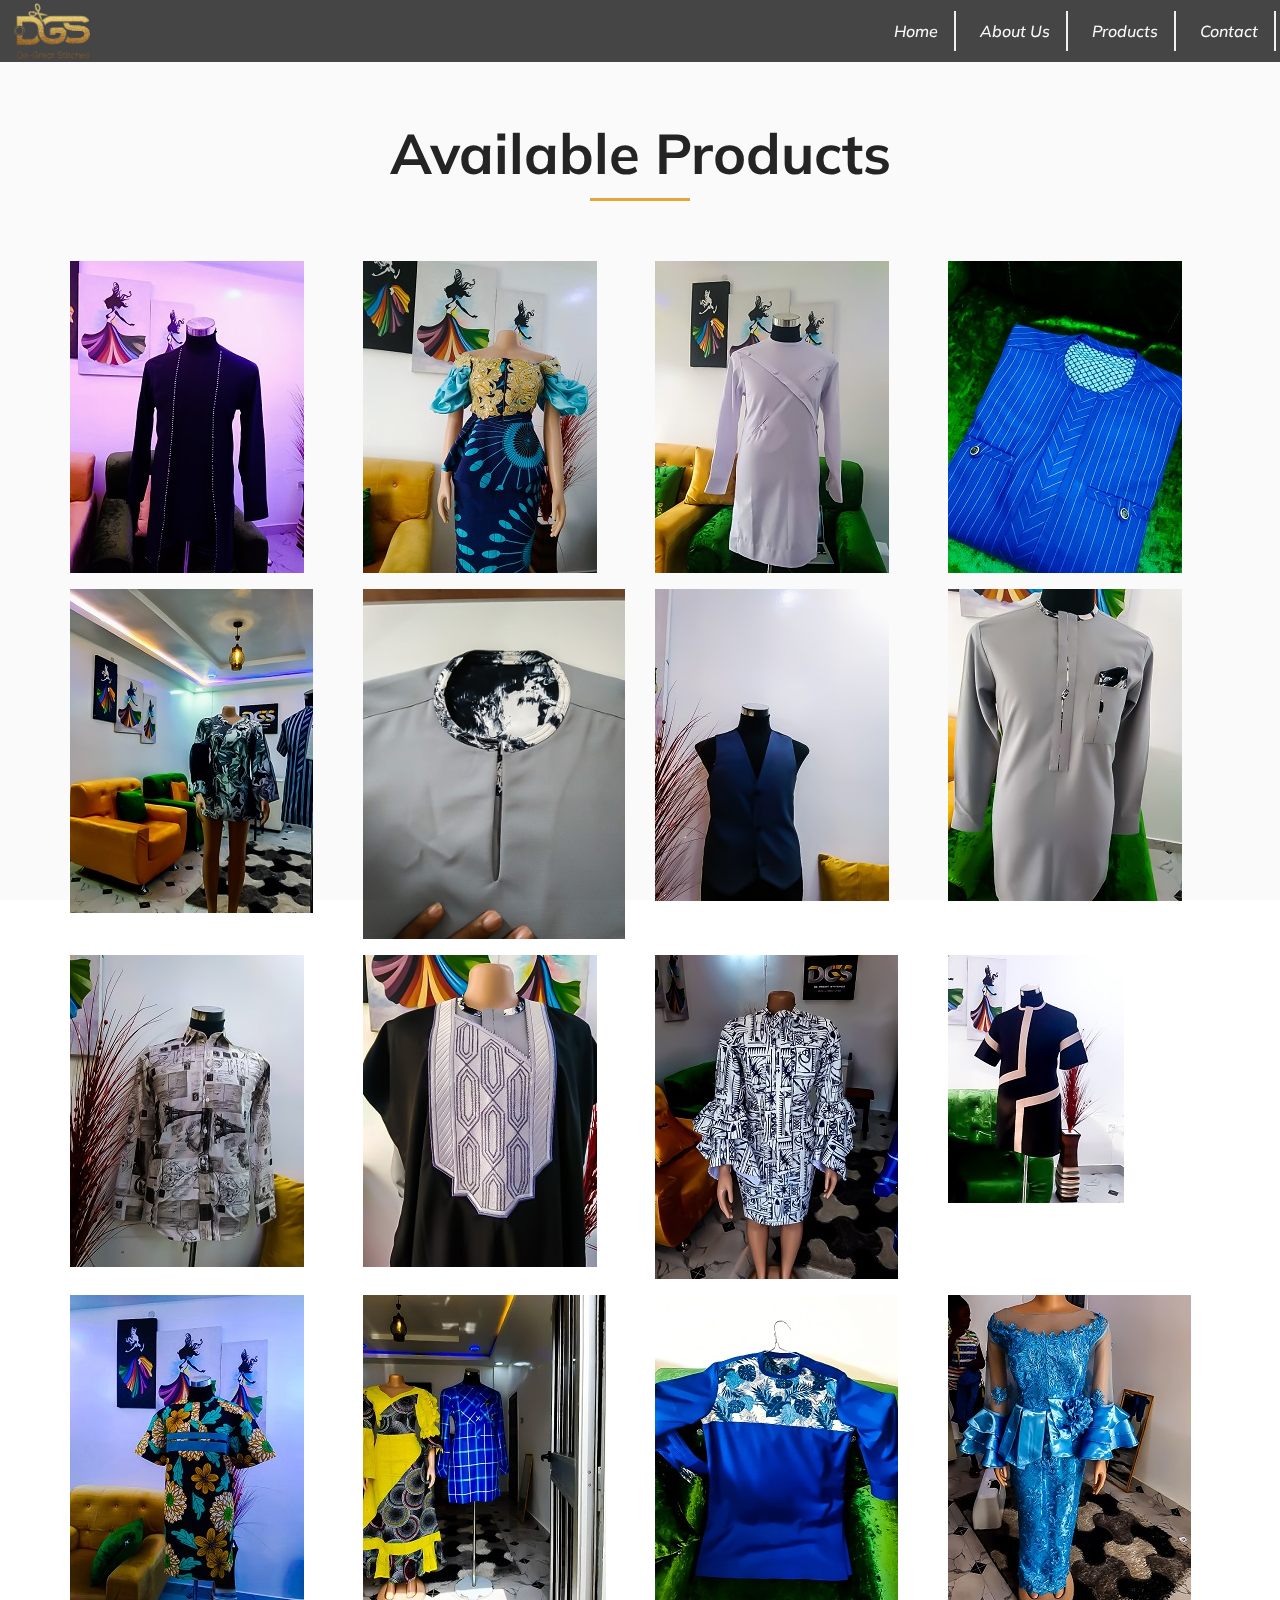
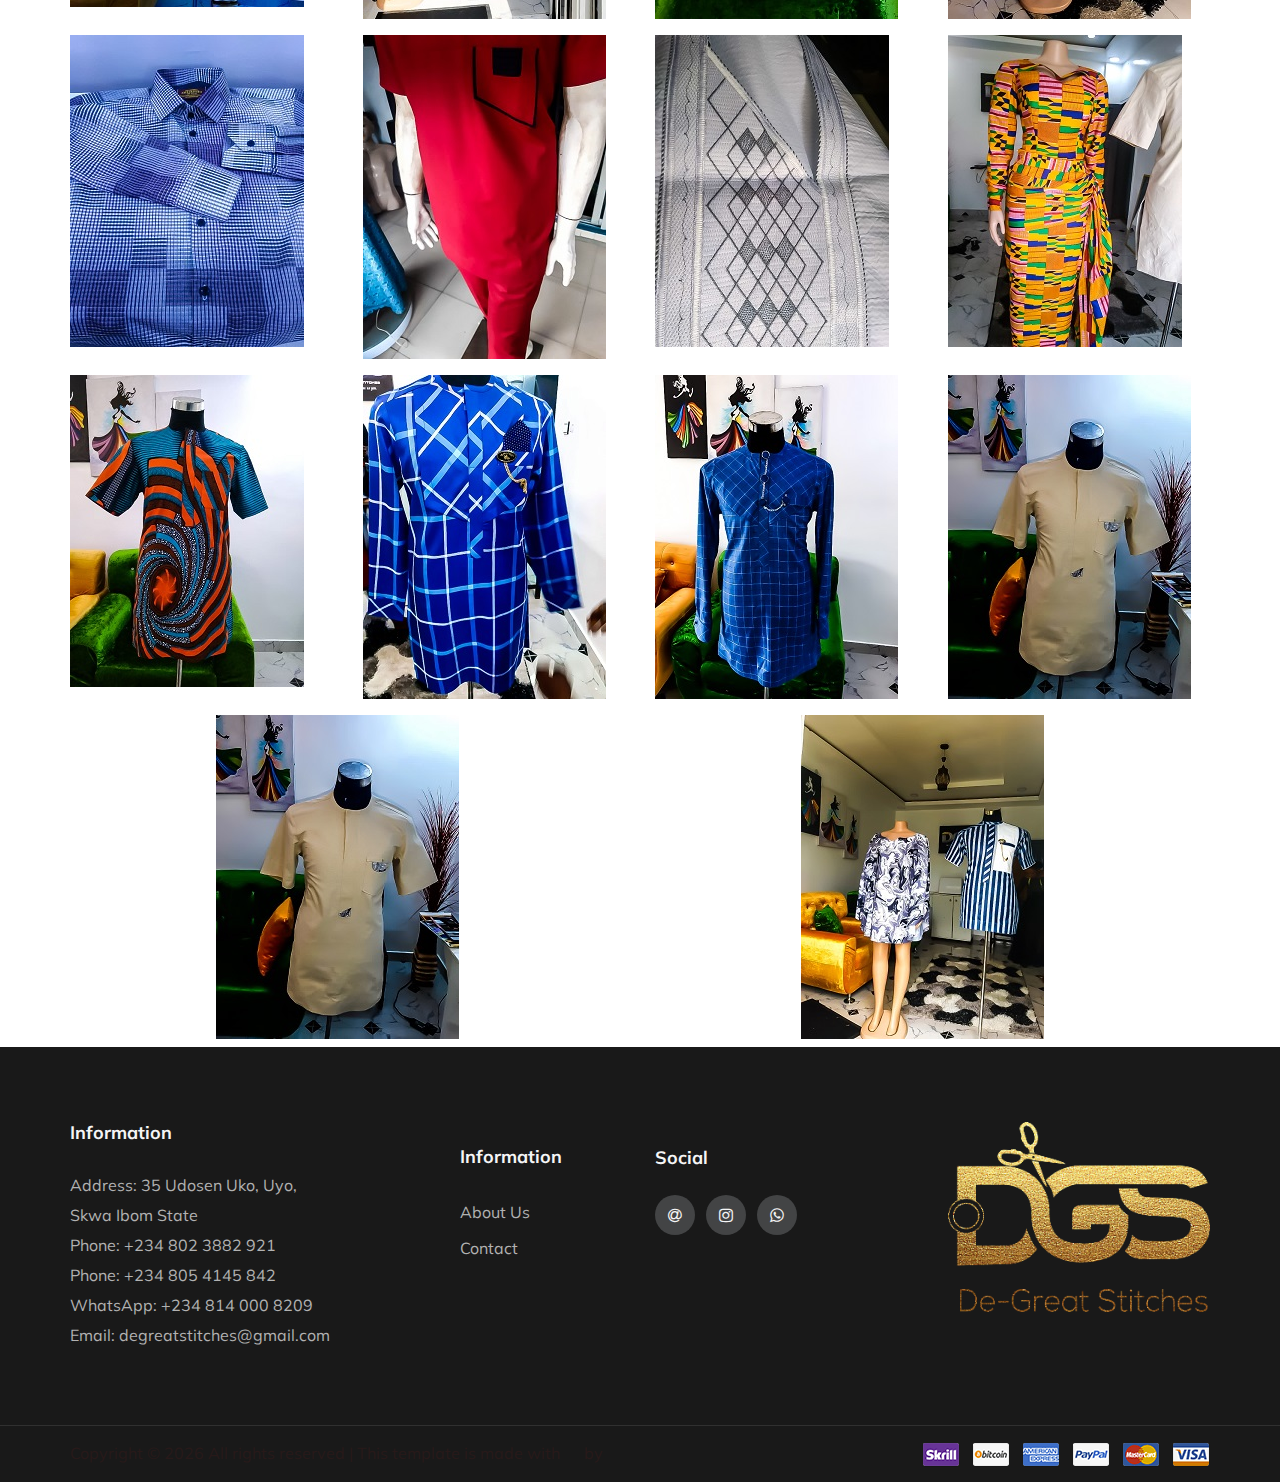
<file: products.html>
<!DOCTYPE html>
<html lang="zxx">

<head>
    <meta charset="UTF-8">
    <meta name="description" content="Get the Best Fashion Services in Quality and Style">
    <meta name="keywords" content="Fashion, ankara, native, wears, suits, clothes, women's wears, children's wears, men's wears, nigerian, african, Uyo, Akwa Ibom">
    <meta name="viewport" content="width=device-width, initial-scale=1.0">
    <meta http-equiv="X-UA-Compatible" content="ie=edge">
    <title>De Great Stitches | Products</title>

    <!-- Google Font -->
    <link href="https://fonts.googleapis.com/css?family=Muli:300,400,500,600,700,800,900&display=swap" rel="stylesheet">

    <!-- Css Styles -->
    <link rel="stylesheet" href="css/bootstrap.min.css" type="text/css">
    <link rel="stylesheet" href="css/font-awesome.min.css" type="text/css">
    <link rel="stylesheet" href="css/themify-icons.css" type="text/css">
    <link rel="stylesheet" href="css/elegant-icons.css" type="text/css">
    <link rel="stylesheet" href="css/owl.carousel.min.css" type="text/css">
    <link rel="stylesheet" href="css/nice-select.css" type="text/css">
    <link rel="stylesheet" href="css/jquery-ui.min.css" type="text/css">
    <link rel="stylesheet" href="css/slicknav.min.css" type="text/css">
    <link rel="stylesheet" href="./css/style.css" type="text/css">
</head>

<body>
    <!-- Page Preloder -->
    <div id="preloder">
        <div class="loader"></div>
    </div>

    <!-- Header Section Begin -->
    <header class="header-section">

        <!-- -----MY NAVBAR ----- -->

        <nav class="navbar fixed-top navbar-expand-md navbar-light bg-light">
            <a class="navbar-brand" href="#">
                <img src="./img/de great stitches png.png" alt="">
            </a>
            <button class="navbar-toggler" type="button" data-toggle="collapse" data-target="#navbarNav"
                aria-controls="navbarNav" aria-expanded="false" aria-label="Toggle navigation">
                <span class="navbar-toggler-icon"><img src="./img/menu.png" alt=""></span>
            </button>
            <div class="collapse navbar-collapse" id="navbarNav">
                <ul class="navbar-nav ml-auto text-right">
                    <li class="nav-item active">
                        <a class="nav-link" href="./index.html">Home <span class="sr-only">(current)</span></a>
                    </li>
                    <li class="nav-item">
                        <a class="nav-link" href="./about.html">About Us</a>
                    </li>
                    <li class="nav-item">
                        <a class="nav-link" href="./products.html">Products</a>
                    </li>
                    <li class="nav-item">
                        <a class="nav-link" href="./contact.html">Contact</a>
                    </li>
                </ul>
            </div>
        </nav>


    </header>


    <div class="heading-section mt-5 pt-5">
        <div class="container">
            <div class="row justify-content-center my-4">
                <div class="page-title col-md-6">
                    <h1 class="text-center">Available Products</h1>
                </div>
            </div>
        </div>
    </div>
    

    <div class="products-section">
        <div class="container">
            <div class="row justify-content-around">
                <div class="col-md-4 col-lg-3 img my-2">
                    <img src="./img//products-page/p01.jpg" alt="">
                    <div class="button">
                        <img src="./img/shopping-bag.png" alt=""> <a href="https://wa.link/vp0kih">Get Yours + </a>
                    </div>
                </div>
                <div class="col-md-4 col-lg-3 img my-2">
                    <img src="./img//products-page/p02.jpg" alt="">
                    <div class="button">
                        <img src="./img/shopping-bag.png" alt=""> <a href="https://wa.link/vp0kih">Get Yours + </a>
                    </div>
                </div>
                <div class="col-md-4 col-lg-3 img my-2">
                    <img src="./img//products-page/p03.jpg" alt="">
                    <div class="button">
                        <img src="./img/shopping-bag.png" alt=""> <a href="https://wa.link/vp0kih">Get Yours + </a>
                    </div>
                </div>
                <div class="col-md-4 col-lg-3 img my-2">
                    <img src="./img//products-page/p04.jpg" alt="">
                    <div class="button">
                        <img src="./img/shopping-bag.png" alt=""> <a href="https://wa.link/vp0kih">Get Yours + </a>
                    </div>
                </div>
                <div class="col-md-4 col-lg-3 img my-2">
                    <img src="./img//products-page/p05.jpg" alt="">
                    <div class="button">
                        <img src="./img/shopping-bag.png" alt=""> <a href="https://wa.link/vp0kih">Get Yours + </a>
                    </div>
                </div>
                <div class="col-md-4 col-lg-3 img my-2">
                    <img src="./img//products-page/p06.jpg" alt="">
                    <div class="button">
                        <img src="./img/shopping-bag.png" alt=""> <a href="https://wa.link/vp0kih">Get Yours + </a>
                    </div>
                </div>
                <div class="col-md-4 col-lg-3 img my-2">
                    <img src="./img//products-page/p07.jpg" alt="">
                    <div class="button">
                        <img src="./img/shopping-bag.png" alt=""> <a href="https://wa.link/vp0kih">Get Yours + </a>
                    </div>
                </div>
                <div class="col-md-4 col-lg-3 img my-2">
                    <img src="./img//products-page/p08.jpg" alt="">
                    <div class="button">
                        <img src="./img/shopping-bag.png" alt=""> <a href="https://wa.link/vp0kih">Get Yours + </a>
                    </div>
                </div>
                <div class="col-md-4 col-lg-3 img my-2">
                    <img src="./img//products-page/p09.jpg" alt="">
                    <div class="button">
                        <img src="./img/shopping-bag.png" alt=""> <a href="https://wa.link/vp0kih">Get Yours + </a>
                    </div>
                </div>
                <div class="col-md-4 col-lg-3 img my-2">
                    <img src="./img//products-page/p10.jpg" alt="">
                    <div class="button">
                        <img src="./img/shopping-bag.png" alt=""> <a href="https://wa.link/vp0kih">Get Yours + </a>
                    </div>
                </div>
                <div class="col-md-4 col-lg-3 img my-2">
                    <img src="./img//products-page/p11.jpg" alt="">
                    <div class="button">
                        <img src="./img/shopping-bag.png" alt=""> <a href="https://wa.link/vp0kih">Get Yours + </a>
                    </div>
                </div>
                <div class="col-md-4 col-lg-3 img my-2">
                    <img src="./img//products-page/p12.jpg" alt="">
                    <div class="button">
                        <img src="./img/shopping-bag.png" alt=""> <a href="https://wa.link/vp0kih">Get Yours + </a>
                    </div>
                </div>
                <div class="col-md-4 col-lg-3 img my-2">
                    <img src="./img//products-page/p13.jpg" alt="">
                    <div class="button">
                        <img src="./img/shopping-bag.png" alt=""> <a href="https://wa.link/vp0kih">Get Yours + </a>
                    </div>
                </div>
                <div class="col-md-4 col-lg-3 img my-2">
                    <img src="./img//products-page/p14.jpg" alt="">
                    <div class="button">
                        <img src="./img/shopping-bag.png" alt=""> <a href="https://wa.link/vp0kih">Get Yours + </a>
                    </div>
                </div>
                <div class="col-md-4 col-lg-3 img my-2">
                    <img src="./img//products-page/p15.jpg" alt="">
                    <div class="button">
                        <img src="./img/shopping-bag.png" alt=""> <a href="https://wa.link/vp0kih">Get Yours + </a>
                    </div>
                </div>
                <div class="col-md-4 col-lg-3 img my-2">
                    <img src="./img//products-page/p16.jpg" alt="">
                    <div class="button">
                        <img src="./img/shopping-bag.png" alt=""> <a href="https://wa.link/vp0kih">Get Yours + </a>
                    </div>
                </div>
                <div class="col-md-4 col-lg-3 img my-2">
                    <img src="./img//products-page/p17.jpg" alt="">
                    <div class="button">
                        <img src="./img/shopping-bag.png" alt=""> <a href="https://wa.link/vp0kih">Get Yours + </a>
                    </div>
                </div>
                <div class="col-md-4 col-lg-3 img my-2">
                    <img src="./img//products-page/p18.jpg" alt="">
                    <div class="button">
                        <img src="./img/shopping-bag.png" alt=""> <a href="https://wa.link/vp0kih">Get Yours + </a>
                    </div>
                </div>
                <div class="col-md-4 col-lg-3 img my-2">
                    <img src="./img//products-page/p19.jpg" alt="">
                    <div class="button">
                        <img src="./img/shopping-bag.png" alt=""> <a href="https://wa.link/vp0kih">Get Yours + </a>
                    </div>
                </div>
                <div class="col-md-4 col-lg-3 img my-2">
                    <img src="./img//products-page/p20.jpg" alt="">
                    <div class="button">
                        <img src="./img/shopping-bag.png" alt=""> <a href="https://wa.link/vp0kih">Get Yours + </a>
                    </div>
                </div>
                <div class="col-md-4 col-lg-3 img my-2">
                    <img src="./img//products-page/p21.jpg" alt="">
                    <div class="button">
                        <img src="./img/shopping-bag.png" alt=""> <a href="https://wa.link/vp0kih">Get Yours + </a>
                    </div>
                </div>
                <div class="col-md-4 col-lg-3 img my-2">
                    <img src="./img//products-page/p22.jpg" alt="">
                    <div class="button">
                        <img src="./img/shopping-bag.png" alt=""> <a href="https://wa.link/vp0kih">Get Yours + </a>
                    </div>
                </div>
                <div class="col-md-4 col-lg-3 img my-2">
                    <img src="./img//products-page/p23.jpg" alt="">
                    <div class="button">
                        <img src="./img/shopping-bag.png" alt=""> <a href="https://wa.link/vp0kih">Get Yours + </a>
                    </div>
                </div>
                <div class="col-md-4 col-lg-3 img my-2">
                    <img src="./img//products-page/p24.jpg" alt="">
                    <div class="button">
                        <img src="./img/shopping-bag.png" alt=""> <a href="https://wa.link/vp0kih">Get Yours + </a>
                    </div>
                </div>
                <div class="col-md-4 col-lg-3 img my-2">
                    <img src="./img//products-page/p25.jpg" alt="">
                    <div class="button">
                        <img src="./img/shopping-bag.png" alt=""> <a href="https://wa.link/vp0kih">Get Yours + </a>
                    </div>
                </div>
                <div class="col-md-4 col-lg-3 img my-2">
                    <img src="./img//products-page/p26.jpg" alt="">
                    <div class="button">
                        <img src="./img/shopping-bag.png" alt=""> <a href="https://wa.link/vp0kih">Get Yours + </a>
                    </div>
                </div>
            </div>
        </div>
    </div>
   
    <!-- FOOTER START -->
    <footer class="footer-section">
        <div class="container">
            <div class="row">
                <div class="col-lg-3">
                    <div class="footer-left footer-widget">
                        <h5>Information</h5>
                        <ul>
                            <li>Address: 35 Udosen Uko, Uyo, Skwa Ibom State</li>
                            <li>Phone: +234 802 3882 921</li>
                            <li>Phone: +234 805 4145 842</li>
                            <li>WhatsApp: +234 814 000 8209</li>
                            <li>Email: degreatstitches@gmail.com</li>
                        </ul>
                    </div>
                </div>
                <div class="col-lg-2 offset-lg-1">
                    <div class="footer-widget mt-4">
                        <h5>Information</h5>
                        <ul>
                            <li><a href="./about.html">About Us</a></li>
                            <li><a href="./contact.html">Contact</a></li>
                        </ul>
                    </div>
                </div>

                <div class="col-lg-3">
                    <div class="footer-left">
                        <div class="footer-social footer-widget">
                            <h5>Social</h5>
                            <a href="https://www.degreatstitches@gmail.com" target="_black"><i class="fa fa-at" aria-hidden="true"></i></i></a>
                            <a href="https://www.instagram.com/de_great_stitches/" target="_blank"><i class="fa fa-instagram"></i></a>
                            <a href="https://wa.link/vp0kih" target="_blank"><i class="fa fa-whatsapp"></i></a>

                        </div>
                    </div>
                </div>

                <div class="col-lg-3">
                    <div class="footer-left">
                        <div class="footer-logo">
                            <a href="#"><img src="img/de great stitches png.png" alt=""></a>
                        </div>
                    </div>
                </div>
            </div>
        </div>
        <div class="copyright-reserved">
            <div class="container">
                <div class="row">
                    <div class="col-lg-12">
                        <div class="copyright-text">
                            <!-- Link back to Colorlib can't be removed. Template is licensed under CC BY 3.0. -->
                            Copyright &copy;
                            <script>document.write(new Date().getFullYear());</script> All rights reserved | This
                            template is made with <i class="fa fa-heart-o" aria-hidden="true"></i> by <a
                                href="https://colorlib.com" target="_blank">Colorlib</a>
                            <!-- Link back to Colorlib can't be removed. Template is licensed under CC BY 3.0. -->
                        </div>
                        <div class="payment-pic">
                            <img src="img/payment-method.png" alt="">
                        </div>
                    </div>
                </div>
            </div>
        </div>
    </footer>
    <!-- Footer Section End -->

    <!-- Js Plugins -->
    <script src="js/jquery-3.3.1.min.js"></script>
    <script src="js/bootstrap.min.js"></script>
    <script src="js/jquery-ui.min.js"></script>
    <script src="js/jquery.countdown.min.js"></script>
    <script src="js/jquery.nice-select.min.js"></script>
    <script src="js/jquery.zoom.min.js"></script>
    <script src="js/jquery.dd.min.js"></script>
    <script src="js/jquery.slicknav.js"></script>
    <script src="js/owl.carousel.min.js"></script>
    <script src="js/main.js"></script>
</body>

</html>
</file>
<file: css/themify-icons.css>
@font-face {
	font-family: 'themify';
	src:url('../fonts/themify.eot?-fvbane');
	src:url('../fonts/themify.eot?#iefix-fvbane') format('embedded-opentype'),
		url('../fonts/themify.woff?-fvbane') format('woff'),
		url('../fonts/themify.ttf?-fvbane') format('truetype'),
		url('../fonts/themify.svg?-fvbane#themify') format('svg');
	font-weight: normal;
	font-style: normal;
}

[class^="ti-"], [class*=" ti-"] {
	font-family: 'themify';
	speak: none;
	font-style: normal;
	font-weight: normal;
	font-variant: normal;
	text-transform: none;
	line-height: 1;

	/* Better Font Rendering =========== */
	-webkit-font-smoothing: antialiased;
	-moz-osx-font-smoothing: grayscale;
}

.ti-wand:before {
	content: "\e600";
}
.ti-volume:before {
	content: "\e601";
}
.ti-user:before {
	content: "\e602";
}
.ti-unlock:before {
	content: "\e603";
}
.ti-unlink:before {
	content: "\e604";
}
.ti-trash:before {
	content: "\e605";
}
.ti-thought:before {
	content: "\e606";
}
.ti-target:before {
	content: "\e607";
}
.ti-tag:before {
	content: "\e608";
}
.ti-tablet:before {
	content: "\e609";
}
.ti-star:before {
	content: "\e60a";
}
.ti-spray:before {
	content: "\e60b";
}
.ti-signal:before {
	content: "\e60c";
}
.ti-shopping-cart:before {
	content: "\e60d";
}
.ti-shopping-cart-full:before {
	content: "\e60e";
}
.ti-settings:before {
	content: "\e60f";
}
.ti-search:before {
	content: "\e610";
}
.ti-zoom-in:before {
	content: "\e611";
}
.ti-zoom-out:before {
	content: "\e612";
}
.ti-cut:before {
	content: "\e613";
}
.ti-ruler:before {
	content: "\e614";
}
.ti-ruler-pencil:before {
	content: "\e615";
}
.ti-ruler-alt:before {
	content: "\e616";
}
.ti-bookmark:before {
	content: "\e617";
}
.ti-bookmark-alt:before {
	content: "\e618";
}
.ti-reload:before {
	content: "\e619";
}
.ti-plus:before {
	content: "\e61a";
}
.ti-pin:before {
	content: "\e61b";
}
.ti-pencil:before {
	content: "\e61c";
}
.ti-pencil-alt:before {
	content: "\e61d";
}
.ti-paint-roller:before {
	content: "\e61e";
}
.ti-paint-bucket:before {
	content: "\e61f";
}
.ti-na:before {
	content: "\e620";
}
.ti-mobile:before {
	content: "\e621";
}
.ti-minus:before {
	content: "\e622";
}
.ti-medall:before {
	content: "\e623";
}
.ti-medall-alt:before {
	content: "\e624";
}
.ti-marker:before {
	content: "\e625";
}
.ti-marker-alt:before {
	content: "\e626";
}
.ti-arrow-up:before {
	content: "\e627";
}
.ti-arrow-right:before {
	content: "\e628";
}
.ti-arrow-left:before {
	content: "\e629";
}
.ti-arrow-down:before {
	content: "\e62a";
}
.ti-lock:before {
	content: "\e62b";
}
.ti-location-arrow:before {
	content: "\e62c";
}
.ti-link:before {
	content: "\e62d";
}
.ti-layout:before {
	content: "\e62e";
}
.ti-layers:before {
	content: "\e62f";
}
.ti-layers-alt:before {
	content: "\e630";
}
.ti-key:before {
	content: "\e631";
}
.ti-import:before {
	content: "\e632";
}
.ti-image:before {
	content: "\e633";
}
.ti-heart:before {
	content: "\e634";
}
.ti-heart-broken:before {
	content: "\e635";
}
.ti-hand-stop:before {
	content: "\e636";
}
.ti-hand-open:before {
	content: "\e637";
}
.ti-hand-drag:before {
	content: "\e638";
}
.ti-folder:before {
	content: "\e639";
}
.ti-flag:before {
	content: "\e63a";
}
.ti-flag-alt:before {
	content: "\e63b";
}
.ti-flag-alt-2:before {
	content: "\e63c";
}
.ti-eye:before {
	content: "\e63d";
}
.ti-export:before {
	content: "\e63e";
}
.ti-exchange-vertical:before {
	content: "\e63f";
}
.ti-desktop:before {
	content: "\e640";
}
.ti-cup:before {
	content: "\e641";
}
.ti-crown:before {
	content: "\e642";
}
.ti-comments:before {
	content: "\e643";
}
.ti-comment:before {
	content: "\e644";
}
.ti-comment-alt:before {
	content: "\e645";
}
.ti-close:before {
	content: "\e646";
}
.ti-clip:before {
	content: "\e647";
}
.ti-angle-up:before {
	content: "\e648";
}
.ti-angle-right:before {
	content: "\e649";
}
.ti-angle-left:before {
	content: "\e64a";
}
.ti-angle-down:before {
	content: "\e64b";
}
.ti-check:before {
	content: "\e64c";
}
.ti-check-box:before {
	content: "\e64d";
}
.ti-camera:before {
	content: "\e64e";
}
.ti-announcement:before {
	content: "\e64f";
}
.ti-brush:before {
	content: "\e650";
}
.ti-briefcase:before {
	content: "\e651";
}
.ti-bolt:before {
	content: "\e652";
}
.ti-bolt-alt:before {
	content: "\e653";
}
.ti-blackboard:before {
	content: "\e654";
}
.ti-bag:before {
	content: "\e655";
}
.ti-move:before {
	content: "\e656";
}
.ti-arrows-vertical:before {
	content: "\e657";
}
.ti-arrows-horizontal:before {
	content: "\e658";
}
.ti-fullscreen:before {
	content: "\e659";
}
.ti-arrow-top-right:before {
	content: "\e65a";
}
.ti-arrow-top-left:before {
	content: "\e65b";
}
.ti-arrow-circle-up:before {
	content: "\e65c";
}
.ti-arrow-circle-right:before {
	content: "\e65d";
}
.ti-arrow-circle-left:before {
	content: "\e65e";
}
.ti-arrow-circle-down:before {
	content: "\e65f";
}
.ti-angle-double-up:before {
	content: "\e660";
}
.ti-angle-double-right:before {
	content: "\e661";
}
.ti-angle-double-left:before {
	content: "\e662";
}
.ti-angle-double-down:before {
	content: "\e663";
}
.ti-zip:before {
	content: "\e664";
}
.ti-world:before {
	content: "\e665";
}
.ti-wheelchair:before {
	content: "\e666";
}
.ti-view-list:before {
	content: "\e667";
}
.ti-view-list-alt:before {
	content: "\e668";
}
.ti-view-grid:before {
	content: "\e669";
}
.ti-uppercase:before {
	content: "\e66a";
}
.ti-upload:before {
	content: "\e66b";
}
.ti-underline:before {
	content: "\e66c";
}
.ti-truck:before {
	content: "\e66d";
}
.ti-timer:before {
	content: "\e66e";
}
.ti-ticket:before {
	content: "\e66f";
}
.ti-thumb-up:before {
	content: "\e670";
}
.ti-thumb-down:before {
	content: "\e671";
}
.ti-text:before {
	content: "\e672";
}
.ti-stats-up:before {
	content: "\e673";
}
.ti-stats-down:before {
	content: "\e674";
}
.ti-split-v:before {
	content: "\e675";
}
.ti-split-h:before {
	content: "\e676";
}
.ti-smallcap:before {
	content: "\e677";
}
.ti-shine:before {
	content: "\e678";
}
.ti-shift-right:before {
	content: "\e679";
}
.ti-shift-left:before {
	content: "\e67a";
}
.ti-shield:before {
	content: "\e67b";
}
.ti-notepad:before {
	content: "\e67c";
}
.ti-server:before {
	content: "\e67d";
}
.ti-quote-right:before {
	content: "\e67e";
}
.ti-quote-left:before {
	content: "\e67f";
}
.ti-pulse:before {
	content: "\e680";
}
.ti-printer:before {
	content: "\e681";
}
.ti-power-off:before {
	content: "\e682";
}
.ti-plug:before {
	content: "\e683";
}
.ti-pie-chart:before {
	content: "\e684";
}
.ti-paragraph:before {
	content: "\e685";
}
.ti-panel:before {
	content: "\e686";
}
.ti-package:before {
	content: "\e687";
}
.ti-music:before {
	content: "\e688";
}
.ti-music-alt:before {
	content: "\e689";
}
.ti-mouse:before {
	content: "\e68a";
}
.ti-mouse-alt:before {
	content: "\e68b";
}
.ti-money:before {
	content: "\e68c";
}
.ti-microphone:before {
	content: "\e68d";
}
.ti-menu:before {
	content: "\e68e";
}
.ti-menu-alt:before {
	content: "\e68f";
}
.ti-map:before {
	content: "\e690";
}
.ti-map-alt:before {
	content: "\e691";
}
.ti-loop:before {
	content: "\e692";
}
.ti-location-pin:before {
	content: "\e693";
}
.ti-list:before {
	content: "\e694";
}
.ti-light-bulb:before {
	content: "\e695";
}
.ti-Italic:before {
	content: "\e696";
}
.ti-info:before {
	content: "\e697";
}
.ti-infinite:before {
	content: "\e698";
}
.ti-id-badge:before {
	content: "\e699";
}
.ti-hummer:before {
	content: "\e69a";
}
.ti-home:before {
	content: "\e69b";
}
.ti-help:before {
	content: "\e69c";
}
.ti-headphone:before {
	content: "\e69d";
}
.ti-harddrives:before {
	content: "\e69e";
}
.ti-harddrive:before {
	content: "\e69f";
}
.ti-gift:before {
	content: "\e6a0";
}
.ti-game:before {
	content: "\e6a1";
}
.ti-filter:before {
	content: "\e6a2";
}
.ti-files:before {
	content: "\e6a3";
}
.ti-file:before {
	content: "\e6a4";
}
.ti-eraser:before {
	content: "\e6a5";
}
.ti-envelope:before {
	content: "\e6a6";
}
.ti-download:before {
	content: "\e6a7";
}
.ti-direction:before {
	content: "\e6a8";
}
.ti-direction-alt:before {
	content: "\e6a9";
}
.ti-dashboard:before {
	content: "\e6aa";
}
.ti-control-stop:before {
	content: "\e6ab";
}
.ti-control-shuffle:before {
	content: "\e6ac";
}
.ti-control-play:before {
	content: "\e6ad";
}
.ti-control-pause:before {
	content: "\e6ae";
}
.ti-control-forward:before {
	content: "\e6af";
}
.ti-control-backward:before {
	content: "\e6b0";
}
.ti-cloud:before {
	content: "\e6b1";
}
.ti-cloud-up:before {
	content: "\e6b2";
}
.ti-cloud-down:before {
	content: "\e6b3";
}
.ti-clipboard:before {
	content: "\e6b4";
}
.ti-car:before {
	content: "\e6b5";
}
.ti-calendar:before {
	content: "\e6b6";
}
.ti-book:before {
	content: "\e6b7";
}
.ti-bell:before {
	content: "\e6b8";
}
.ti-basketball:before {
	content: "\e6b9";
}
.ti-bar-chart:before {
	content: "\e6ba";
}
.ti-bar-chart-alt:before {
	content: "\e6bb";
}
.ti-back-right:before {
	content: "\e6bc";
}
.ti-back-left:before {
	content: "\e6bd";
}
.ti-arrows-corner:before {
	content: "\e6be";
}
.ti-archive:before {
	content: "\e6bf";
}
.ti-anchor:before {
	content: "\e6c0";
}
.ti-align-right:before {
	content: "\e6c1";
}
.ti-align-left:before {
	content: "\e6c2";
}
.ti-align-justify:before {
	content: "\e6c3";
}
.ti-align-center:before {
	content: "\e6c4";
}
.ti-alert:before {
	content: "\e6c5";
}
.ti-alarm-clock:before {
	content: "\e6c6";
}
.ti-agenda:before {
	content: "\e6c7";
}
.ti-write:before {
	content: "\e6c8";
}
.ti-window:before {
	content: "\e6c9";
}
.ti-widgetized:before {
	content: "\e6ca";
}
.ti-widget:before {
	content: "\e6cb";
}
.ti-widget-alt:before {
	content: "\e6cc";
}
.ti-wallet:before {
	content: "\e6cd";
}
.ti-video-clapper:before {
	content: "\e6ce";
}
.ti-video-camera:before {
	content: "\e6cf";
}
.ti-vector:before {
	content: "\e6d0";
}
.ti-themify-logo:before {
	content: "\e6d1";
}
.ti-themify-favicon:before {
	content: "\e6d2";
}
.ti-themify-favicon-alt:before {
	content: "\e6d3";
}
.ti-support:before {
	content: "\e6d4";
}
.ti-stamp:before {
	content: "\e6d5";
}
.ti-split-v-alt:before {
	content: "\e6d6";
}
.ti-slice:before {
	content: "\e6d7";
}
.ti-shortcode:before {
	content: "\e6d8";
}
.ti-shift-right-alt:before {
	content: "\e6d9";
}
.ti-shift-left-alt:before {
	content: "\e6da";
}
.ti-ruler-alt-2:before {
	content: "\e6db";
}
.ti-receipt:before {
	content: "\e6dc";
}
.ti-pin2:before {
	content: "\e6dd";
}
.ti-pin-alt:before {
	content: "\e6de";
}
.ti-pencil-alt2:before {
	content: "\e6df";
}
.ti-palette:before {
	content: "\e6e0";
}
.ti-more:before {
	content: "\e6e1";
}
.ti-more-alt:before {
	content: "\e6e2";
}
.ti-microphone-alt:before {
	content: "\e6e3";
}
.ti-magnet:before {
	content: "\e6e4";
}
.ti-line-double:before {
	content: "\e6e5";
}
.ti-line-dotted:before {
	content: "\e6e6";
}
.ti-line-dashed:before {
	content: "\e6e7";
}
.ti-layout-width-full:before {
	content: "\e6e8";
}
.ti-layout-width-default:before {
	content: "\e6e9";
}
.ti-layout-width-default-alt:before {
	content: "\e6ea";
}
.ti-layout-tab:before {
	content: "\e6eb";
}
.ti-layout-tab-window:before {
	content: "\e6ec";
}
.ti-layout-tab-v:before {
	content: "\e6ed";
}
.ti-layout-tab-min:before {
	content: "\e6ee";
}
.ti-layout-slider:before {
	content: "\e6ef";
}
.ti-layout-slider-alt:before {
	content: "\e6f0";
}
.ti-layout-sidebar-right:before {
	content: "\e6f1";
}
.ti-layout-sidebar-none:before {
	content: "\e6f2";
}
.ti-layout-sidebar-left:before {
	content: "\e6f3";
}
.ti-layout-placeholder:before {
	content: "\e6f4";
}
.ti-layout-menu:before {
	content: "\e6f5";
}
.ti-layout-menu-v:before {
	content: "\e6f6";
}
.ti-layout-menu-separated:before {
	content: "\e6f7";
}
.ti-layout-menu-full:before {
	content: "\e6f8";
}
.ti-layout-media-right-alt:before {
	content: "\e6f9";
}
.ti-layout-media-right:before {
	content: "\e6fa";
}
.ti-layout-media-overlay:before {
	content: "\e6fb";
}
.ti-layout-media-overlay-alt:before {
	content: "\e6fc";
}
.ti-layout-media-overlay-alt-2:before {
	content: "\e6fd";
}
.ti-layout-media-left-alt:before {
	content: "\e6fe";
}
.ti-layout-media-left:before {
	content: "\e6ff";
}
.ti-layout-media-center-alt:before {
	content: "\e700";
}
.ti-layout-media-center:before {
	content: "\e701";
}
.ti-layout-list-thumb:before {
	content: "\e702";
}
.ti-layout-list-thumb-alt:before {
	content: "\e703";
}
.ti-layout-list-post:before {
	content: "\e704";
}
.ti-layout-list-large-image:before {
	content: "\e705";
}
.ti-layout-line-solid:before {
	content: "\e706";
}
.ti-layout-grid4:before {
	content: "\e707";
}
.ti-layout-grid3:before {
	content: "\e708";
}
.ti-layout-grid2:before {
	content: "\e709";
}
.ti-layout-grid2-thumb:before {
	content: "\e70a";
}
.ti-layout-cta-right:before {
	content: "\e70b";
}
.ti-layout-cta-left:before {
	content: "\e70c";
}
.ti-layout-cta-center:before {
	content: "\e70d";
}
.ti-layout-cta-btn-right:before {
	content: "\e70e";
}
.ti-layout-cta-btn-left:before {
	content: "\e70f";
}
.ti-layout-column4:before {
	content: "\e710";
}
.ti-layout-column3:before {
	content: "\e711";
}
.ti-layout-column2:before {
	content: "\e712";
}
.ti-layout-accordion-separated:before {
	content: "\e713";
}
.ti-layout-accordion-merged:before {
	content: "\e714";
}
.ti-layout-accordion-list:before {
	content: "\e715";
}
.ti-ink-pen:before {
	content: "\e716";
}
.ti-info-alt:before {
	content: "\e717";
}
.ti-help-alt:before {
	content: "\e718";
}
.ti-headphone-alt:before {
	content: "\e719";
}
.ti-hand-point-up:before {
	content: "\e71a";
}
.ti-hand-point-right:before {
	content: "\e71b";
}
.ti-hand-point-left:before {
	content: "\e71c";
}
.ti-hand-point-down:before {
	content: "\e71d";
}
.ti-gallery:before {
	content: "\e71e";
}
.ti-face-smile:before {
	content: "\e71f";
}
.ti-face-sad:before {
	content: "\e720";
}
.ti-credit-card:before {
	content: "\e721";
}
.ti-control-skip-forward:before {
	content: "\e722";
}
.ti-control-skip-backward:before {
	content: "\e723";
}
.ti-control-record:before {
	content: "\e724";
}
.ti-control-eject:before {
	content: "\e725";
}
.ti-comments-smiley:before {
	content: "\e726";
}
.ti-brush-alt:before {
	content: "\e727";
}
.ti-youtube:before {
	content: "\e728";
}
.ti-vimeo:before {
	content: "\e729";
}
.ti-twitter:before {
	content: "\e72a";
}
.ti-time:before {
	content: "\e72b";
}
.ti-tumblr:before {
	content: "\e72c";
}
.ti-skype:before {
	content: "\e72d";
}
.ti-share:before {
	content: "\e72e";
}
.ti-share-alt:before {
	content: "\e72f";
}
.ti-rocket:before {
	content: "\e730";
}
.ti-pinterest:before {
	content: "\e731";
}
.ti-new-window:before {
	content: "\e732";
}
.ti-microsoft:before {
	content: "\e733";
}
.ti-list-ol:before {
	content: "\e734";
}
.ti-linkedin:before {
	content: "\e735";
}
.ti-layout-sidebar-2:before {
	content: "\e736";
}
.ti-layout-grid4-alt:before {
	content: "\e737";
}
.ti-layout-grid3-alt:before {
	content: "\e738";
}
.ti-layout-grid2-alt:before {
	content: "\e739";
}
.ti-layout-column4-alt:before {
	content: "\e73a";
}
.ti-layout-column3-alt:before {
	content: "\e73b";
}
.ti-layout-column2-alt:before {
	content: "\e73c";
}
.ti-instagram:before {
	content: "\e73d";
}
.ti-google:before {
	content: "\e73e";
}
.ti-github:before {
	content: "\e73f";
}
.ti-flickr:before {
	content: "\e740";
}
.ti-facebook:before {
	content: "\e741";
}
.ti-dropbox:before {
	content: "\e742";
}
.ti-dribbble:before {
	content: "\e743";
}
.ti-apple:before {
	content: "\e744";
}
.ti-android:before {
	content: "\e745";
}
.ti-save:before {
	content: "\e746";
}
.ti-save-alt:before {
	content: "\e747";
}
.ti-yahoo:before {
	content: "\e748";
}
.ti-wordpress:before {
	content: "\e749";
}
.ti-vimeo-alt:before {
	content: "\e74a";
}
.ti-twitter-alt:before {
	content: "\e74b";
}
.ti-tumblr-alt:before {
	content: "\e74c";
}
.ti-trello:before {
	content: "\e74d";
}
.ti-stack-overflow:before {
	content: "\e74e";
}
.ti-soundcloud:before {
	content: "\e74f";
}
.ti-sharethis:before {
	content: "\e750";
}
.ti-sharethis-alt:before {
	content: "\e751";
}
.ti-reddit:before {
	content: "\e752";
}
.ti-pinterest-alt:before {
	content: "\e753";
}
.ti-microsoft-alt:before {
	content: "\e754";
}
.ti-linux:before {
	content: "\e755";
}
.ti-jsfiddle:before {
	content: "\e756";
}
.ti-joomla:before {
	content: "\e757";
}
.ti-html5:before {
	content: "\e758";
}
.ti-flickr-alt:before {
	content: "\e759";
}
.ti-email:before {
	content: "\e75a";
}
.ti-drupal:before {
	content: "\e75b";
}
.ti-dropbox-alt:before {
	content: "\e75c";
}
.ti-css3:before {
	content: "\e75d";
}
.ti-rss:before {
	content: "\e75e";
}
.ti-rss-alt:before {
	content: "\e75f";
}
</file>
<file: css/elegant-icons.css>
@font-face {
	font-family: 'ElegantIcons';
	src:url('../fonts/ElegantIcons.eot');
	src:url('../fonts/ElegantIcons.eot?#iefix') format('embedded-opentype'),
		url('../fonts/ElegantIcons.woff') format('woff'),
		url('../fonts/ElegantIcons.ttf') format('truetype'),
		url('../fonts/ElegantIcons.svg#ElegantIcons') format('svg');
	font-weight: normal;
	font-style: normal;
}

/* Use the following CSS code if you want to use data attributes for inserting your icons */
[data-icon]:before {
	font-family: 'ElegantIcons';
	content: attr(data-icon);
	speak: none;
	font-weight: normal;
	font-variant: normal;
	text-transform: none;
	line-height: 1;
	-webkit-font-smoothing: antialiased;
	-moz-osx-font-smoothing: grayscale;
}

/* Use the following CSS code if you want to have a class per icon */
/*
Instead of a list of all class selectors,
you can use the generic selector below, but it's slower:
[class*="your-class-prefix"] {
*/
.arrow_up, .arrow_down, .arrow_left, .arrow_right, .arrow_left-up, .arrow_right-up, .arrow_right-down, .arrow_left-down, .arrow-up-down, .arrow_up-down_alt, .arrow_left-right_alt, .arrow_left-right, .arrow_expand_alt2, .arrow_expand_alt, .arrow_condense, .arrow_expand, .arrow_move, .arrow_carrot-up, .arrow_carrot-down, .arrow_carrot-left, .arrow_carrot-right, .arrow_carrot-2up, .arrow_carrot-2down, .arrow_carrot-2left, .arrow_carrot-2right, .arrow_carrot-up_alt2, .arrow_carrot-down_alt2, .arrow_carrot-left_alt2, .arrow_carrot-right_alt2, .arrow_carrot-2up_alt2, .arrow_carrot-2down_alt2, .arrow_carrot-2left_alt2, .arrow_carrot-2right_alt2, .arrow_triangle-up, .arrow_triangle-down, .arrow_triangle-left, .arrow_triangle-right, .arrow_triangle-up_alt2, .arrow_triangle-down_alt2, .arrow_triangle-left_alt2, .arrow_triangle-right_alt2, .arrow_back, .icon_minus-06, .icon_plus, .icon_close, .icon_check, .icon_minus_alt2, .icon_plus_alt2, .icon_close_alt2, .icon_check_alt2, .icon_zoom-out_alt, .icon_zoom-in_alt, .icon_search, .icon_box-empty, .icon_box-selected, .icon_minus-box, .icon_plus-box, .icon_box-checked, .icon_circle-empty, .icon_circle-slelected, .icon_stop_alt2, .icon_stop, .icon_pause_alt2, .icon_pause, .icon_menu, .icon_menu-square_alt2, .icon_menu-circle_alt2, .icon_ul, .icon_ol, .icon_adjust-horiz, .icon_adjust-vert, .icon_document_alt, .icon_documents_alt, .icon_pencil, .icon_pencil-edit_alt, .icon_pencil-edit, .icon_folder-alt, .icon_folder-open_alt, .icon_folder-add_alt, .icon_info_alt, .icon_error-oct_alt, .icon_error-circle_alt, .icon_error-triangle_alt, .icon_question_alt2, .icon_question, .icon_comment_alt, .icon_chat_alt, .icon_vol-mute_alt, .icon_volume-low_alt, .icon_volume-high_alt, .icon_quotations, .icon_quotations_alt2, .icon_clock_alt, .icon_lock_alt, .icon_lock-open_alt, .icon_key_alt, .icon_cloud_alt, .icon_cloud-upload_alt, .icon_cloud-download_alt, .icon_image, .icon_images, .icon_lightbulb_alt, .icon_gift_alt, .icon_house_alt, .icon_genius, .icon_mobile, .icon_tablet, .icon_laptop, .icon_desktop, .icon_camera_alt, .icon_mail_alt, .icon_cone_alt, .icon_ribbon_alt, .icon_bag_alt, .icon_creditcard, .icon_cart_alt, .icon_paperclip, .icon_tag_alt, .icon_tags_alt, .icon_trash_alt, .icon_cursor_alt, .icon_mic_alt, .icon_compass_alt, .icon_pin_alt, .icon_pushpin_alt, .icon_map_alt, .icon_drawer_alt, .icon_toolbox_alt, .icon_book_alt, .icon_calendar, .icon_film, .icon_table, .icon_contacts_alt, .icon_headphones, .icon_lifesaver, .icon_piechart, .icon_refresh, .icon_link_alt, .icon_link, .icon_loading, .icon_blocked, .icon_archive_alt, .icon_heart_alt, .icon_star_alt, .icon_star-half_alt, .icon_star, .icon_star-half, .icon_tools, .icon_tool, .icon_cog, .icon_cogs, .arrow_up_alt, .arrow_down_alt, .arrow_left_alt, .arrow_right_alt, .arrow_left-up_alt, .arrow_right-up_alt, .arrow_right-down_alt, .arrow_left-down_alt, .arrow_condense_alt, .arrow_expand_alt3, .arrow_carrot_up_alt, .arrow_carrot-down_alt, .arrow_carrot-left_alt, .arrow_carrot-right_alt, .arrow_carrot-2up_alt, .arrow_carrot-2dwnn_alt, .arrow_carrot-2left_alt, .arrow_carrot-2right_alt, .arrow_triangle-up_alt, .arrow_triangle-down_alt, .arrow_triangle-left_alt, .arrow_triangle-right_alt, .icon_minus_alt, .icon_plus_alt, .icon_close_alt, .icon_check_alt, .icon_zoom-out, .icon_zoom-in, .icon_stop_alt, .icon_menu-square_alt, .icon_menu-circle_alt, .icon_document, .icon_documents, .icon_pencil_alt, .icon_folder, .icon_folder-open, .icon_folder-add, .icon_folder_upload, .icon_folder_download, .icon_info, .icon_error-circle, .icon_error-oct, .icon_error-triangle, .icon_question_alt, .icon_comment, .icon_chat, .icon_vol-mute, .icon_volume-low, .icon_volume-high, .icon_quotations_alt, .icon_clock, .icon_lock, .icon_lock-open, .icon_key, .icon_cloud, .icon_cloud-upload, .icon_cloud-download, .icon_lightbulb, .icon_gift, .icon_house, .icon_camera, .icon_mail, .icon_cone, .icon_ribbon, .icon_bag, .icon_cart, .icon_tag, .icon_tags, .icon_trash, .icon_cursor, .icon_mic, .icon_compass, .icon_pin, .icon_pushpin, .icon_map, .icon_drawer, .icon_toolbox, .icon_book, .icon_contacts, .icon_archive, .icon_heart, .icon_profile, .icon_group, .icon_grid-2x2, .icon_grid-3x3, .icon_music, .icon_pause_alt, .icon_phone, .icon_upload, .icon_download, .social_facebook, .social_twitter, .social_pinterest, .social_googleplus, .social_tumblr, .social_tumbleupon, .social_wordpress, .social_instagram, .social_dribbble, .social_vimeo, .social_linkedin, .social_rss, .social_deviantart, .social_share, .social_myspace, .social_skype, .social_youtube, .social_picassa, .social_googledrive, .social_flickr, .social_blogger, .social_spotify, .social_delicious, .social_facebook_circle, .social_twitter_circle, .social_pinterest_circle, .social_googleplus_circle, .social_tumblr_circle, .social_stumbleupon_circle, .social_wordpress_circle, .social_instagram_circle, .social_dribbble_circle, .social_vimeo_circle, .social_linkedin_circle, .social_rss_circle, .social_deviantart_circle, .social_share_circle, .social_myspace_circle, .social_skype_circle, .social_youtube_circle, .social_picassa_circle, .social_googledrive_alt2, .social_flickr_circle, .social_blogger_circle, .social_spotify_circle, .social_delicious_circle, .social_facebook_square, .social_twitter_square, .social_pinterest_square, .social_googleplus_square, .social_tumblr_square, .social_stumbleupon_square, .social_wordpress_square, .social_instagram_square, .social_dribbble_square, .social_vimeo_square, .social_linkedin_square, .social_rss_square, .social_deviantart_square, .social_share_square, .social_myspace_square, .social_skype_square, .social_youtube_square, .social_picassa_square, .social_googledrive_square, .social_flickr_square, .social_blogger_square, .social_spotify_square, .social_delicious_square, .icon_printer, .icon_calulator, .icon_building, .icon_floppy, .icon_drive, .icon_search-2, .icon_id, .icon_id-2, .icon_puzzle, .icon_like, .icon_dislike, .icon_mug, .icon_currency, .icon_wallet, .icon_pens, .icon_easel, .icon_flowchart, .icon_datareport, .icon_briefcase, .icon_shield, .icon_percent, .icon_globe, .icon_globe-2, .icon_target, .icon_hourglass, .icon_balance, .icon_rook, .icon_printer-alt, .icon_calculator_alt, .icon_building_alt, .icon_floppy_alt, .icon_drive_alt, .icon_search_alt, .icon_id_alt, .icon_id-2_alt, .icon_puzzle_alt, .icon_like_alt, .icon_dislike_alt, .icon_mug_alt, .icon_currency_alt, .icon_wallet_alt, .icon_pens_alt, .icon_easel_alt, .icon_flowchart_alt, .icon_datareport_alt, .icon_briefcase_alt, .icon_shield_alt, .icon_percent_alt, .icon_globe_alt, .icon_clipboard {
	font-family: 'ElegantIcons';
	speak: none;
	font-style: normal;
	font-weight: normal;
	font-variant: normal;
	text-transform: none;
	line-height: 1;
	-webkit-font-smoothing: antialiased;
}
.arrow_up:before {
	content: "\21";
}
.arrow_down:before {
	content: "\22";
}
.arrow_left:before {
	content: "\23";
}
.arrow_right:before {
	content: "\24";
}
.arrow_left-up:before {
	content: "\25";
}
.arrow_right-up:before {
	content: "\26";
}
.arrow_right-down:before {
	content: "\27";
}
.arrow_left-down:before {
	content: "\28";
}
.arrow-up-down:before {
	content: "\29";
}
.arrow_up-down_alt:before {
	content: "\2a";
}
.arrow_left-right_alt:before {
	content: "\2b";
}
.arrow_left-right:before {
	content: "\2c";
}
.arrow_expand_alt2:before {
	content: "\2d";
}
.arrow_expand_alt:before {
	content: "\2e";
}
.arrow_condense:before {
	content: "\2f";
}
.arrow_expand:before {
	content: "\30";
}
.arrow_move:before {
	content: "\31";
}
.arrow_carrot-up:before {
	content: "\32";
}
.arrow_carrot-down:before {
	content: "\33";
}
.arrow_carrot-left:before {
	content: "\34";
}
.arrow_carrot-right:before {
	content: "\35";
}
.arrow_carrot-2up:before {
	content: "\36";
}
.arrow_carrot-2down:before {
	content: "\37";
}
.arrow_carrot-2left:before {
	content: "\38";
}
.arrow_carrot-2right:before {
	content: "\39";
}
.arrow_carrot-up_alt2:before {
	content: "\3a";
}
.arrow_carrot-down_alt2:before {
	content: "\3b";
}
.arrow_carrot-left_alt2:before {
	content: "\3c";
}
.arrow_carrot-right_alt2:before {
	content: "\3d";
}
.arrow_carrot-2up_alt2:before {
	content: "\3e";
}
.arrow_carrot-2down_alt2:before {
	content: "\3f";
}
.arrow_carrot-2left_alt2:before {
	content: "\40";
}
.arrow_carrot-2right_alt2:before {
	content: "\41";
}
.arrow_triangle-up:before {
	content: "\42";
}
.arrow_triangle-down:before {
	content: "\43";
}
.arrow_triangle-left:before {
	content: "\44";
}
.arrow_triangle-right:before {
	content: "\45";
}
.arrow_triangle-up_alt2:before {
	content: "\46";
}
.arrow_triangle-down_alt2:before {
	content: "\47";
}
.arrow_triangle-left_alt2:before {
	content: "\48";
}
.arrow_triangle-right_alt2:before {
	content: "\49";
}
.arrow_back:before {
	content: "\4a";
}
.icon_minus-06:before {
	content: "\4b";
}
.icon_plus:before {
	content: "\4c";
}
.icon_close:before {
	content: "\4d";
}
.icon_check:before {
	content: "\4e";
}
.icon_minus_alt2:before {
	content: "\4f";
}
.icon_plus_alt2:before {
	content: "\50";
}
.icon_close_alt2:before {
	content: "\51";
}
.icon_check_alt2:before {
	content: "\52";
}
.icon_zoom-out_alt:before {
	content: "\53";
}
.icon_zoom-in_alt:before {
	content: "\54";
}
.icon_search:before {
	content: "\55";
}
.icon_box-empty:before {
	content: "\56";
}
.icon_box-selected:before {
	content: "\57";
}
.icon_minus-box:before {
	content: "\58";
}
.icon_plus-box:before {
	content: "\59";
}
.icon_box-checked:before {
	content: "\5a";
}
.icon_circle-empty:before {
	content: "\5b";
}
.icon_circle-slelected:before {
	content: "\5c";
}
.icon_stop_alt2:before {
	content: "\5d";
}
.icon_stop:before {
	content: "\5e";
}
.icon_pause_alt2:before {
	content: "\5f";
}
.icon_pause:before {
	content: "\60";
}
.icon_menu:before {
	content: "\61";
}
.icon_menu-square_alt2:before {
	content: "\62";
}
.icon_menu-circle_alt2:before {
	content: "\63";
}
.icon_ul:before {
	content: "\64";
}
.icon_ol:before {
	content: "\65";
}
.icon_adjust-horiz:before {
	content: "\66";
}
.icon_adjust-vert:before {
	content: "\67";
}
.icon_document_alt:before {
	content: "\68";
}
.icon_documents_alt:before {
	content: "\69";
}
.icon_pencil:before {
	content: "\6a";
}
.icon_pencil-edit_alt:before {
	content: "\6b";
}
.icon_pencil-edit:before {
	content: "\6c";
}
.icon_folder-alt:before {
	content: "\6d";
}
.icon_folder-open_alt:before {
	content: "\6e";
}
.icon_folder-add_alt:before {
	content: "\6f";
}
.icon_info_alt:before {
	content: "\70";
}
.icon_error-oct_alt:before {
	content: "\71";
}
.icon_error-circle_alt:before {
	content: "\72";
}
.icon_error-triangle_alt:before {
	content: "\73";
}
.icon_question_alt2:before {
	content: "\74";
}
.icon_question:before {
	content: "\75";
}
.icon_comment_alt:before {
	content: "\76";
}
.icon_chat_alt:before {
	content: "\77";
}
.icon_vol-mute_alt:before {
	content: "\78";
}
.icon_volume-low_alt:before {
	content: "\79";
}
.icon_volume-high_alt:before {
	content: "\7a";
}
.icon_quotations:before {
	content: "\7b";
}
.icon_quotations_alt2:before {
	content: "\7c";
}
.icon_clock_alt:before {
	content: "\7d";
}
.icon_lock_alt:before {
	content: "\7e";
}
.icon_lock-open_alt:before {
	content: "\e000";
}
.icon_key_alt:before {
	content: "\e001";
}
.icon_cloud_alt:before {
	content: "\e002";
}
.icon_cloud-upload_alt:before {
	content: "\e003";
}
.icon_cloud-download_alt:before {
	content: "\e004";
}
.icon_image:before {
	content: "\e005";
}
.icon_images:before {
	content: "\e006";
}
.icon_lightbulb_alt:before {
	content: "\e007";
}
.icon_gift_alt:before {
	content: "\e008";
}
.icon_house_alt:before {
	content: "\e009";
}
.icon_genius:before {
	content: "\e00a";
}
.icon_mobile:before {
	content: "\e00b";
}
.icon_tablet:before {
	content: "\e00c";
}
.icon_laptop:before {
	content: "\e00d";
}
.icon_desktop:before {
	content: "\e00e";
}
.icon_camera_alt:before {
	content: "\e00f";
}
.icon_mail_alt:before {
	content: "\e010";
}
.icon_cone_alt:before {
	content: "\e011";
}
.icon_ribbon_alt:before {
	content: "\e012";
}
.icon_bag_alt:before {
	content: "\e013";
}
.icon_creditcard:before {
	content: "\e014";
}
.icon_cart_alt:before {
	content: "\e015";
}
.icon_paperclip:before {
	content: "\e016";
}
.icon_tag_alt:before {
	content: "\e017";
}
.icon_tags_alt:before {
	content: "\e018";
}
.icon_trash_alt:before {
	content: "\e019";
}
.icon_cursor_alt:before {
	content: "\e01a";
}
.icon_mic_alt:before {
	content: "\e01b";
}
.icon_compass_alt:before {
	content: "\e01c";
}
.icon_pin_alt:before {
	content: "\e01d";
}
.icon_pushpin_alt:before {
	content: "\e01e";
}
.icon_map_alt:before {
	content: "\e01f";
}
.icon_drawer_alt:before {
	content: "\e020";
}
.icon_toolbox_alt:before {
	content: "\e021";
}
.icon_book_alt:before {
	content: "\e022";
}
.icon_calendar:before {
	content: "\e023";
}
.icon_film:before {
	content: "\e024";
}
.icon_table:before {
	content: "\e025";
}
.icon_contacts_alt:before {
	content: "\e026";
}
.icon_headphones:before {
	content: "\e027";
}
.icon_lifesaver:before {
	content: "\e028";
}
.icon_piechart:before {
	content: "\e029";
}
.icon_refresh:before {
	content: "\e02a";
}
.icon_link_alt:before {
	content: "\e02b";
}
.icon_link:before {
	content: "\e02c";
}
.icon_loading:before {
	content: "\e02d";
}
.icon_blocked:before {
	content: "\e02e";
}
.icon_archive_alt:before {
	content: "\e02f";
}
.icon_heart_alt:before {
	content: "\e030";
}
.icon_star_alt:before {
	content: "\e031";
}
.icon_star-half_alt:before {
	content: "\e032";
}
.icon_star:before {
	content: "\e033";
}
.icon_star-half:before {
	content: "\e034";
}
.icon_tools:before {
	content: "\e035";
}
.icon_tool:before {
	content: "\e036";
}
.icon_cog:before {
	content: "\e037";
}
.icon_cogs:before {
	content: "\e038";
}
.arrow_up_alt:before {
	content: "\e039";
}
.arrow_down_alt:before {
	content: "\e03a";
}
.arrow_left_alt:before {
	content: "\e03b";
}
.arrow_right_alt:before {
	content: "\e03c";
}
.arrow_left-up_alt:before {
	content: "\e03d";
}
.arrow_right-up_alt:before {
	content: "\e03e";
}
.arrow_right-down_alt:before {
	content: "\e03f";
}
.arrow_left-down_alt:before {
	content: "\e040";
}
.arrow_condense_alt:before {
	content: "\e041";
}
.arrow_expand_alt3:before {
	content: "\e042";
}
.arrow_carrot_up_alt:before {
	content: "\e043";
}
.arrow_carrot-down_alt:before {
	content: "\e044";
}
.arrow_carrot-left_alt:before {
	content: "\e045";
}
.arrow_carrot-right_alt:before {
	content: "\e046";
}
.arrow_carrot-2up_alt:before {
	content: "\e047";
}
.arrow_carrot-2dwnn_alt:before {
	content: "\e048";
}
.arrow_carrot-2left_alt:before {
	content: "\e049";
}
.arrow_carrot-2right_alt:before {
	content: "\e04a";
}
.arrow_triangle-up_alt:before {
	content: "\e04b";
}
.arrow_triangle-down_alt:before {
	content: "\e04c";
}
.arrow_triangle-left_alt:before {
	content: "\e04d";
}
.arrow_triangle-right_alt:before {
	content: "\e04e";
}
.icon_minus_alt:before {
	content: "\e04f";
}
.icon_plus_alt:before {
	content: "\e050";
}
.icon_close_alt:before {
	content: "\e051";
}
.icon_check_alt:before {
	content: "\e052";
}
.icon_zoom-out:before {
	content: "\e053";
}
.icon_zoom-in:before {
	content: "\e054";
}
.icon_stop_alt:before {
	content: "\e055";
}
.icon_menu-square_alt:before {
	content: "\e056";
}
.icon_menu-circle_alt:before {
	content: "\e057";
}
.icon_document:before {
	content: "\e058";
}
.icon_documents:before {
	content: "\e059";
}
.icon_pencil_alt:before {
	content: "\e05a";
}
.icon_folder:before {
	content: "\e05b";
}
.icon_folder-open:before {
	content: "\e05c";
}
.icon_folder-add:before {
	content: "\e05d";
}
.icon_folder_upload:before {
	content: "\e05e";
}
.icon_folder_download:before {
	content: "\e05f";
}
.icon_info:before {
	content: "\e060";
}
.icon_error-circle:before {
	content: "\e061";
}
.icon_error-oct:before {
	content: "\e062";
}
.icon_error-triangle:before {
	content: "\e063";
}
.icon_question_alt:before {
	content: "\e064";
}
.icon_comment:before {
	content: "\e065";
}
.icon_chat:before {
	content: "\e066";
}
.icon_vol-mute:before {
	content: "\e067";
}
.icon_volume-low:before {
	content: "\e068";
}
.icon_volume-high:before {
	content: "\e069";
}
.icon_quotations_alt:before {
	content: "\e06a";
}
.icon_clock:before {
	content: "\e06b";
}
.icon_lock:before {
	content: "\e06c";
}
.icon_lock-open:before {
	content: "\e06d";
}
.icon_key:before {
	content: "\e06e";
}
.icon_cloud:before {
	content: "\e06f";
}
.icon_cloud-upload:before {
	content: "\e070";
}
.icon_cloud-download:before {
	content: "\e071";
}
.icon_lightbulb:before {
	content: "\e072";
}
.icon_gift:before {
	content: "\e073";
}
.icon_house:before {
	content: "\e074";
}
.icon_camera:before {
	content: "\e075";
}
.icon_mail:before {
	content: "\e076";
}
.icon_cone:before {
	content: "\e077";
}
.icon_ribbon:before {
	content: "\e078";
}
.icon_bag:before {
	content: "\e079";
}
.icon_cart:before {
	content: "\e07a";
}
.icon_tag:before {
	content: "\e07b";
}
.icon_tags:before {
	content: "\e07c";
}
.icon_trash:before {
	content: "\e07d";
}
.icon_cursor:before {
	content: "\e07e";
}
.icon_mic:before {
	content: "\e07f";
}
.icon_compass:before {
	content: "\e080";
}
.icon_pin:before {
	content: "\e081";
}
.icon_pushpin:before {
	content: "\e082";
}
.icon_map:before {
	content: "\e083";
}
.icon_drawer:before {
	content: "\e084";
}
.icon_toolbox:before {
	content: "\e085";
}
.icon_book:before {
	content: "\e086";
}
.icon_contacts:before {
	content: "\e087";
}
.icon_archive:before {
	content: "\e088";
}
.icon_heart:before {
	content: "\e089";
}
.icon_profile:before {
	content: "\e08a";
}
.icon_group:before {
	content: "\e08b";
}
.icon_grid-2x2:before {
	content: "\e08c";
}
.icon_grid-3x3:before {
	content: "\e08d";
}
.icon_music:before {
	content: "\e08e";
}
.icon_pause_alt:before {
	content: "\e08f";
}
.icon_phone:before {
	content: "\e090";
}
.icon_upload:before {
	content: "\e091";
}
.icon_download:before {
	content: "\e092";
}
.social_facebook:before {
	content: "\e093";
}
.social_twitter:before {
	content: "\e094";
}
.social_pinterest:before {
	content: "\e095";
}
.social_googleplus:before {
	content: "\e096";
}
.social_tumblr:before {
	content: "\e097";
}
.social_tumbleupon:before {
	content: "\e098";
}
.social_wordpress:before {
	content: "\e099";
}
.social_instagram:before {
	content: "\e09a";
}
.social_dribbble:before {
	content: "\e09b";
}
.social_vimeo:before {
	content: "\e09c";
}
.social_linkedin:before {
	content: "\e09d";
}
.social_rss:before {
	content: "\e09e";
}
.social_deviantart:before {
	content: "\e09f";
}
.social_share:before {
	content: "\e0a0";
}
.social_myspace:before {
	content: "\e0a1";
}
.social_skype:before {
	content: "\e0a2";
}
.social_youtube:before {
	content: "\e0a3";
}
.social_picassa:before {
	content: "\e0a4";
}
.social_googledrive:before {
	content: "\e0a5";
}
.social_flickr:before {
	content: "\e0a6";
}
.social_blogger:before {
	content: "\e0a7";
}
.social_spotify:before {
	content: "\e0a8";
}
.social_delicious:before {
	content: "\e0a9";
}
.social_facebook_circle:before {
	content: "\e0aa";
}
.social_twitter_circle:before {
	content: "\e0ab";
}
.social_pinterest_circle:before {
	content: "\e0ac";
}
.social_googleplus_circle:before {
	content: "\e0ad";
}
.social_tumblr_circle:before {
	content: "\e0ae";
}
.social_stumbleupon_circle:before {
	content: "\e0af";
}
.social_wordpress_circle:before {
	content: "\e0b0";
}
.social_instagram_circle:before {
	content: "\e0b1";
}
.social_dribbble_circle:before {
	content: "\e0b2";
}
.social_vimeo_circle:before {
	content: "\e0b3";
}
.social_linkedin_circle:before {
	content: "\e0b4";
}
.social_rss_circle:before {
	content: "\e0b5";
}
.social_deviantart_circle:before {
	content: "\e0b6";
}
.social_share_circle:before {
	content: "\e0b7";
}
.social_myspace_circle:before {
	content: "\e0b8";
}
.social_skype_circle:before {
	content: "\e0b9";
}
.social_youtube_circle:before {
	content: "\e0ba";
}
.social_picassa_circle:before {
	content: "\e0bb";
}
.social_googledrive_alt2:before {
	content: "\e0bc";
}
.social_flickr_circle:before {
	content: "\e0bd";
}
.social_blogger_circle:before {
	content: "\e0be";
}
.social_spotify_circle:before {
	content: "\e0bf";
}
.social_delicious_circle:before {
	content: "\e0c0";
}
.social_facebook_square:before {
	content: "\e0c1";
}
.social_twitter_square:before {
	content: "\e0c2";
}
.social_pinterest_square:before {
	content: "\e0c3";
}
.social_googleplus_square:before {
	content: "\e0c4";
}
.social_tumblr_square:before {
	content: "\e0c5";
}
.social_stumbleupon_square:before {
	content: "\e0c6";
}
.social_wordpress_square:before {
	content: "\e0c7";
}
.social_instagram_square:before {
	content: "\e0c8";
}
.social_dribbble_square:before {
	content: "\e0c9";
}
.social_vimeo_square:before {
	content: "\e0ca";
}
.social_linkedin_square:before {
	content: "\e0cb";
}
.social_rss_square:before {
	content: "\e0cc";
}
.social_deviantart_square:before {
	content: "\e0cd";
}
.social_share_square:before {
	content: "\e0ce";
}
.social_myspace_square:before {
	content: "\e0cf";
}
.social_skype_square:before {
	content: "\e0d0";
}
.social_youtube_square:before {
	content: "\e0d1";
}
.social_picassa_square:before {
	content: "\e0d2";
}
.social_googledrive_square:before {
	content: "\e0d3";
}
.social_flickr_square:before {
	content: "\e0d4";
}
.social_blogger_square:before {
	content: "\e0d5";
}
.social_spotify_square:before {
	content: "\e0d6";
}
.social_delicious_square:before {
	content: "\e0d7";
}
.icon_printer:before {
	content: "\e103";
}
.icon_calulator:before {
	content: "\e0ee";
}
.icon_building:before {
	content: "\e0ef";
}
.icon_floppy:before {
	content: "\e0e8";
}
.icon_drive:before {
	content: "\e0ea";
}
.icon_search-2:before {
	content: "\e101";
}
.icon_id:before {
	content: "\e107";
}
.icon_id-2:before {
	content: "\e108";
}
.icon_puzzle:before {
	content: "\e102";
}
.icon_like:before {
	content: "\e106";
}
.icon_dislike:before {
	content: "\e0eb";
}
.icon_mug:before {
	content: "\e105";
}
.icon_currency:before {
	content: "\e0ed";
}
.icon_wallet:before {
	content: "\e100";
}
.icon_pens:before {
	content: "\e104";
}
.icon_easel:before {
	content: "\e0e9";
}
.icon_flowchart:before {
	content: "\e109";
}
.icon_datareport:before {
	content: "\e0ec";
}
.icon_briefcase:before {
	content: "\e0fe";
}
.icon_shield:before {
	content: "\e0f6";
}
.icon_percent:before {
	content: "\e0fb";
}
.icon_globe:before {
	content: "\e0e2";
}
.icon_globe-2:before {
	content: "\e0e3";
}
.icon_target:before {
	content: "\e0f5";
}
.icon_hourglass:before {
	content: "\e0e1";
}
.icon_balance:before {
	content: "\e0ff";
}
.icon_rook:before {
	content: "\e0f8";
}
.icon_printer-alt:before {
	content: "\e0fa";
}
.icon_calculator_alt:before {
	content: "\e0e7";
}
.icon_building_alt:before {
	content: "\e0fd";
}
.icon_floppy_alt:before {
	content: "\e0e4";
}
.icon_drive_alt:before {
	content: "\e0e5";
}
.icon_search_alt:before {
	content: "\e0f7";
}
.icon_id_alt:before {
	content: "\e0e0";
}
.icon_id-2_alt:before {
	content: "\e0fc";
}
.icon_puzzle_alt:before {
	content: "\e0f9";
}
.icon_like_alt:before {
	content: "\e0dd";
}
.icon_dislike_alt:before {
	content: "\e0f1";
}
.icon_mug_alt:before {
	content: "\e0dc";
}
.icon_currency_alt:before {
	content: "\e0f3";
}
.icon_wallet_alt:before {
	content: "\e0d8";
}
.icon_pens_alt:before {
	content: "\e0db";
}
.icon_easel_alt:before {
	content: "\e0f0";
}
.icon_flowchart_alt:before {
	content: "\e0df";
}
.icon_datareport_alt:before {
	content: "\e0f2";
}
.icon_briefcase_alt:before {
	content: "\e0f4";
}
.icon_shield_alt:before {
	content: "\e0d9";
}
.icon_percent_alt:before {
	content: "\e0da";
}
.icon_globe_alt:before {
	content: "\e0de";
}
.icon_clipboard:before {
	content: "\e0e6";
}


	.glyph {
		float: left;
		text-align: center;
		padding: .75em;
		margin: .4em 1.5em .75em 0;
		width: 6em;
text-shadow: none;
	}
        .glyph_big {
        font-size: 128px;
        color: #59c5dc;
        float: left;
        margin-right: 20px;
        }

        .glyph div { padding-bottom: 10px;}

	.glyph input {
		font-family: consolas, monospace;
		font-size: 12px;
		width: 100%;
		text-align: center;
		border: 0;
		box-shadow: 0 0 0 1px #ccc;
		padding: .2em;
                -moz-border-radius: 5px;
                -webkit-border-radius: 5px;
	}
	.centered {
		margin-left: auto;
		margin-right: auto;
	}
	.glyph .fs1 {
		font-size: 2em;
	}
</file>
<file: css/nice-select.css>
.nice-select {
  -webkit-tap-highlight-color: transparent;
  background-color: #fff;
  border-radius: 5px;
  border: solid 1px #e8e8e8;
  box-sizing: border-box;
  clear: both;
  cursor: pointer;
  display: block;
  float: left;
  font-family: inherit;
  font-size: 14px;
  font-weight: normal;
  height: 42px;
  line-height: 40px;
  outline: none;
  padding-left: 18px;
  padding-right: 30px;
  position: relative;
  text-align: left !important;
  -webkit-transition: all 0.2s ease-in-out;
  transition: all 0.2s ease-in-out;
  -webkit-user-select: none;
     -moz-user-select: none;
      -ms-user-select: none;
          user-select: none;
  white-space: nowrap;
  width: auto; }
  .nice-select:hover {
    border-color: #dbdbdb; }
  .nice-select:active, .nice-select.open, .nice-select:focus {
    border-color: #999; }
  .nice-select:after {
    border-bottom: 2px solid #999;
    border-right: 2px solid #999;
    content: '';
    display: block;
    height: 5px;
    margin-top: -4px;
    pointer-events: none;
    position: absolute;
    right: 12px;
    top: 50%;
    -webkit-transform-origin: 66% 66%;
        -ms-transform-origin: 66% 66%;
            transform-origin: 66% 66%;
    -webkit-transform: rotate(45deg);
        -ms-transform: rotate(45deg);
            transform: rotate(45deg);
    -webkit-transition: all 0.15s ease-in-out;
    transition: all 0.15s ease-in-out;
    width: 5px; }
  .nice-select.open:after {
    -webkit-transform: rotate(-135deg);
        -ms-transform: rotate(-135deg);
            transform: rotate(-135deg); }
  .nice-select.open .list {
    opacity: 1;
    pointer-events: auto;
    -webkit-transform: scale(1) translateY(0);
        -ms-transform: scale(1) translateY(0);
            transform: scale(1) translateY(0); }
  .nice-select.disabled {
    border-color: #ededed;
    color: #999;
    pointer-events: none; }
    .nice-select.disabled:after {
      border-color: #cccccc; }
  .nice-select.wide {
    width: 100%; }
    .nice-select.wide .list {
      left: 0 !important;
      right: 0 !important; }
  .nice-select.right {
    float: right; }
    .nice-select.right .list {
      left: auto;
      right: 0; }
  .nice-select.small {
    font-size: 12px;
    height: 36px;
    line-height: 34px; }
    .nice-select.small:after {
      height: 4px;
      width: 4px; }
    .nice-select.small .option {
      line-height: 34px;
      min-height: 34px; }
  .nice-select .list {
    background-color: #fff;
    border-radius: 5px;
    box-shadow: 0 0 0 1px rgba(68, 68, 68, 0.11);
    box-sizing: border-box;
    margin-top: 4px;
    opacity: 0;
    overflow: hidden;
    padding: 0;
    pointer-events: none;
    position: absolute;
    top: 100%;
    left: 0;
    -webkit-transform-origin: 50% 0;
        -ms-transform-origin: 50% 0;
            transform-origin: 50% 0;
    -webkit-transform: scale(0.75) translateY(-21px);
        -ms-transform: scale(0.75) translateY(-21px);
            transform: scale(0.75) translateY(-21px);
    -webkit-transition: all 0.2s cubic-bezier(0.5, 0, 0, 1.25), opacity 0.15s ease-out;
    transition: all 0.2s cubic-bezier(0.5, 0, 0, 1.25), opacity 0.15s ease-out;
    z-index: 9; }
    .nice-select .list:hover .option:not(:hover) {
      background-color: transparent !important; }
  .nice-select .option {
    cursor: pointer;
    font-weight: 400;
    line-height: 40px;
    list-style: none;
    min-height: 40px;
    outline: none;
    padding-left: 18px;
    padding-right: 29px;
    text-align: left;
    -webkit-transition: all 0.2s;
    transition: all 0.2s; }
    .nice-select .option:hover, .nice-select .option.focus, .nice-select .option.selected.focus {
      background-color: #f6f6f6; }
    .nice-select .option.selected {
      font-weight: bold; }
    .nice-select .option.disabled {
      background-color: transparent;
      color: #999;
      cursor: default; }

.no-csspointerevents .nice-select .list {
  display: none; }

.no-csspointerevents .nice-select.open .list {
  display: block; }
</file>
<file: css/style.css>
/******************************************************************
  Template Name: Fashi
  Description: Fashi eCommerce HTML Template
  Author: Colorlib
  Author URI: https://colorlib.com/
  Version: 1.0
  Created: Colorlib
******************************************************************/

/*------------------------------------------------------------------
[Table of contents]

1.  Template default CSS
	1.1	Variables
	1.2	Mixins
	1.3	Flexbox
	1.4	Reset
2.  Helper Css
3.  Header Section
4.  Hero Section
5.  Banner Section
6.  Deal Of The Week
7.  Latest Blog
8.  Logo Carousel
9.  Contact
10.  Footer

-------------------------------------------------------------------*/

/*----------------------------------------*/
/* Template default CSS
/*----------------------------------------*/

@import url("https://fonts.googleapis.com/css2?family=Roboto:ital,wght@0,100;0,300;0,400;0,500;0,700;0,900;1,100;1,300;1,400;1,500;1,700;1,900&display=swap");

html,
body {
	height: 100%;
	font-family: "Muli", sans-serif;
	-webkit-font-smoothing: antialiased;
	font-smoothing: antialiased;
}

h1,
h2,
h3,
h4,
h5,
h6 {
	margin: 0;
	color: #111111;
	font-weight: 400;
	font-family: "Muli", sans-serif;
}

a {
	font-family: "Muli", sans-serif !important;
}

h1 {
	font-size: 70px;
}

h2 {
	font-size: 36px;
}

h3 {
	font-size: 30px;
}

h4 {
	font-size: 24px;
}

h5 {
	font-size: 18px;
}

h6 {
	font-size: 16px;
}

p {
	font-size: 16px;
	font-family: "Muli", sans-serif;
	color: #636363;
	font-weight: 400;
	line-height: 26px;
	margin: 0 0 15px 0;
}

img {
	max-width: 100%;
}

input:focus,
select:focus,
button:focus,
textarea:focus {
	outline: none;
}

a:hover,
a:focus {
	text-decoration: none;
	outline: none;
	color: #fff;
}

ul,
ol {
	padding: 0;
	margin: 0;
}

/*---------------------
  Helper CSS
-----------------------*/

.section-title {
	margin-bottom: 40px;
	text-align: center;
}

.section-title .product-price {
	font-size: 24px;
	font-weight: 700;
	color: #e7ab3c;
}

.section-title .product-price span {
	font-size: 16px;
	font-weight: 400;
	color: #636363;
}

.page-title h1 {
	color: #252525;
	font-size: 56px;
	font-weight: 700;
	margin-bottom: 42px;
	position: relative;
}

.page-title h1:before {
	position: absolute;
	left: 0;
	right: 0;
	bottom: -14px;
	width: 100px;
	height: 3px;
	background: #e7ab3c;
	content: "";
	margin: 0 auto;
}
.section-title h2 {
	color: #252525;
	font-size: 36px;
	font-weight: 700;
	margin-bottom: 38px;
	position: relative;
}

.section-title h2:before {
	position: absolute;
	left: 0;
	right: 0;
	bottom: -14px;
	width: 80px;
	height: 3px;
	background: #e7ab3c;
	content: "";
	margin: 0 auto;
}

.section-title p {
	color: #6e6e6e;
}

.set-bg {
	background-repeat: no-repeat;
	background-size: cover;
	background-position: top center;
}

.spad {
	padding-top: 100px;
	padding-bottom: 100px;
}

.text-white h1,
.text-white h2,
.text-white h3,
.text-white h4,
.text-white h5,
.text-white h6,
.text-white p,
.text-white span,
.text-white li,
.text-white a {
	color: #fff;
}

/* buttons */

.primary-btn {
	display: inline-block;
	font-size: 14px;
	font-weight: 700;
	padding: 12px 30px;
	color: #f5f5f5;
	background: #e7ab3c;
	text-transform: uppercase;
}

.site-btn {
	color: #f5f5f5;
	background: #e7ab3c;
	border: 1px solid #e7ab3c;
	font-size: 14px;
	font-weight: 700;
	text-transform: uppercase;
	padding: 13px 45px 11px;
	cursor: pointer;
}

/* Preloder */

#preloder {
	position: fixed;
	width: 100%;
	height: 100%;
	top: 0;
	left: 0;
	z-index: 999999;
	background: #000;
}

.loader {
	width: 40px;
	height: 40px;
	position: absolute;
	top: 50%;
	left: 50%;
	margin-top: -13px;
	margin-left: -13px;
	border-radius: 60px;
	animation: loader 0.8s linear infinite;
	-webkit-animation: loader 0.8s linear infinite;
}

@keyframes loader {
	0% {
		-webkit-transform: rotate(0deg);
		transform: rotate(0deg);
		border: 4px solid #f44336;
		border-left-color: transparent;
	}
	50% {
		-webkit-transform: rotate(180deg);
		transform: rotate(180deg);
		border: 4px solid #673ab7;
		border-left-color: transparent;
	}
	100% {
		-webkit-transform: rotate(360deg);
		transform: rotate(360deg);
		border: 4px solid #f44336;
		border-left-color: transparent;
	}
}

@-webkit-keyframes loader {
	0% {
		-webkit-transform: rotate(0deg);
		border: 4px solid #f44336;
		border-left-color: transparent;
	}
	50% {
		-webkit-transform: rotate(180deg);
		border: 4px solid #673ab7;
		border-left-color: transparent;
	}
	100% {
		-webkit-transform: rotate(360deg);
		border: 4px solid #f44336;
		border-left-color: transparent;
	}
}

/* -------- MY NAV ------ */

.navbar {
	background: rgb(25, 25, 25, 0.8) !important;
	padding: 0 8px;
}

.navbar .navbar-brand {
	color: #fff !important;
	max-width: 72px;
	/* filter: drop-shadow(0 0 0.75rem #e7ab3c); */
	margin-left: 8px;
}

.navbar .nav-item a {
	color: #fff !important;
	font-size: 1rem !important;
	font-style: italic;
	padding-right: 16px !important;
	margin: 0 8px;
	font-weight: 500 !important;
	border-right: #f5f5f5 solid 2px;
	position: relative;
	transform: translateX(12px);
	transition: all ease 0.5s;
}

.navbar .nav-item a:hover::before {
	content: "";
	position: absolute;
	background-color: #e7ab3c;
	width: 50%;
	height: 2px;
	transform: translateX(0px);
	bottom: 10%;
}

.navbar .navbar-toggler {
	transition: all ease 0.3;
}

.navbar .nav-item a:hover,
.navbar-brand,
.navbar .navbar-toggler:hover {
	color: #e7ab3c !important;
	transform: scale(1.05);
}

/*---------------------
  Hero Section
-----------------------*/

.hero-section {
	margin-top: 62px;
}

.hero-items .single-hero-items {
	height: 725px;
	padding-top: 210px;
}

.hero-items .single-hero-items span {
	color: #e7ab3c;
	font-size: 12px;
	font-weight: 700;
	letter-spacing: 2px;
	text-transform: uppercase;
	line-height: 28px;
	display: inline-block;
	position: relative;
	top: 50px;
	opacity: 0;
}

.hero-items .single-hero-items h1 {
	color: #f5f5f5;
	font-size: 72px;
	font-weight: 700;
	margin-bottom: 6px;
	position: relative;
	top: 50px;
	text-shadow: -2px 2px 2px rgba(0, 0, 0, 0.6);
	opacity: 0;
}
.hero-items .single-hero-items h2 {
	color: #f5f5f5;
	font-size: 60px;
	font-weight: 500;
	text-shadow: -2px 2px 2px rgba(0, 0, 0, 0.6);
	opacity: 1;
}

.hero-items .single-hero-items p {
	margin-bottom: 42px;
	position: relative;
	top: 100px;
	opacity: 0;
}

.hero-items .single-hero-items .primary-btn {
	position: relative;
	top: 100px;
	opacity: 0;
}

.hero-items .owl-item.active .single-hero-items span,
.hero-items .owl-item.active .single-hero-items h1,
.hero-items .owl-item.active .single-hero-items p,
.hero-items .owl-item.active .single-hero-items .primary-btn {
	top: 0;
	opacity: 1;
}

.hero-items .owl-item.active .single-hero-items span {
	-webkit-transition: all 0.2s ease 0.2s;
	-o-transition: all 0.2s ease 0.2s;
	transition: all 0.2s ease 0.2s;
}

.hero-items .owl-item.active .single-hero-items h1 {
	-webkit-transition: all 0.4s ease 0.4s;
	-o-transition: all 0.4s ease 0.4s;
	transition: all 0.4s ease 0.4s;
}

.hero-items .owl-item.active .single-hero-items p {
	-webkit-transition: all 0.6s ease 0.6s;
	-o-transition: all 0.6s ease 0.6s;
	transition: all 0.6s ease 0.6s;
}

.hero-items .owl-item.active .single-hero-items .primary-btn {
	-webkit-transition: all 0.8s ease 0.8s;
	-o-transition: all 0.8s ease 0.8s;
	transition: all 0.8s ease 0.8s;
}

.hero-items .owl-item.active .single-hero-items .off-card {
	opacity: 1;
	-webkit-transform: rotate(0deg);
	-ms-transform: rotate(0deg);
	transform: rotate(0deg);
	-webkit-transition: all 1s ease 1s;
	-o-transition: all 1s ease 1s;
	transition: all 1s ease 1s;
}

.hero-items .owl-nav button[type="button"] {
	font-size: 30px;
	position: absolute;
	left: 40px;
	top: 45%;
	color: #252525;
}

.hero-items .owl-nav button[type="button"]:hover {
	color: #dfad51;
}

.hero-items .owl-nav button[type="button"].owl-next {
	left: auto;
	right: 40px;
}

.hero-items .set-bg {
	background-position: top !important;
	position: relative;
	top: 0;
}

@media only screen and (max-width: 767px) {
	.hero-items .set-bg {
		top: 0;
		left: 0;
	}
}

/*---------------------
  Who we are section
-----------------------*/

.who-we-are .text {
	padding: 0 12px;
	font-size: 1.3rem;
}

/*---------------------
  Banner Section
-----------------------*/

.banner-section {
	padding: 80px 50px;
}

.single-banner {
	position: relative;
	z-index: 1;
	background-size: cover;
	background-repeat: no-repeat;
	background-position: top;
	height: 300px !important;
}

.single-banner.banner-1 {
	background-image: url("../img/men-bg-a.jpg");
}

.single-banner.banner-2 {
	background-image: url("../img/women-bg-a.jpg");
}

.single-banner.banner-3 {
	background-image: url("../img/kids-bg.jpg");
}

.single-banner:hover::before {
	-webkit-transform: scale(1);
	-ms-transform: scale(1);
	transform: scale(1);
}

.single-banner::before {
	position: absolute;
	left: 35px;
	top: 30px;
	border: 13px solid #f5f5f5;
	content: "";
	opacity: 0.3;
	width: calc(100% - 70px);
	height: calc(100% - 60px);
	-webkit-transform: scale(0);
	-ms-transform: scale(0);
	transform: scale(0);
	-webkit-transition: all 0.3s;
	-o-transition: all 0.3s;
	transition: all 0.3s;
}

.single-banner img {
	width: 100%;
}

.single-banner .inner-text {
	position: absolute;
	left: 0;
	top: 0;
	display: -webkit-box;
	display: -ms-flexbox;
	display: flex;
	-webkit-box-pack: center;
	-ms-flex-pack: center;
	justify-content: center;
	width: 100%;
	-webkit-box-align: center;
	-ms-flex-align: center;
	align-items: center;
	height: 100%;
}

.single-banner .inner-text h4 {
	color: #252525;
	font-weight: 700;
	padding: 11px 28px;
	background: #f5f5f5;
	border-radius: 2px;
}

/*---------------------
  Women Banner Section
-----------------------*/

.women-banner {
	padding-right: 65px;
	padding-left: 65px;
	padding-top: 0;
	padding-bottom: 80px;
}

.product-large {
	height: 620px;
	margin-left: -15px;
	margin-right: -15px;
	text-align: center;
	padding-top: 285px;
}

.product-large h2 {
	color: #f5f5f5;
	font-size: 48px;
	font-weight: 700;
	margin-bottom: 18px;
}

.product-large a {
	color: #f5f5f5;
	font-size: 18px;
	font-weight: 500;
	display: inline-block;
	position: relative;
}

.product-large a:before {
	position: absolute;
	left: 0;
	bottom: -4px;
	width: 100%;
	height: 2px;
	background: #f5f5f5;
	content: "";
}

.filter-control {
	text-align: center;
	margin-bottom: 45px;
	padding-top: 32px;
}

.filter-control ul li {
	list-style: none;
	display: inline-block;
	font-size: 20px;
	color: #b2b2b2;
	margin-right: 22px;
	position: relative;
	cursor: pointer;
}

.filter-control ul li.active {
	color: #171717;
}

.filter-control ul li.active:before {
	opacity: 1;
}

.filter-control ul li:before {
	position: absolute;
	left: 0;
	bottom: -3px;
	width: 100%;
	height: 2px;
	background: #171717;
	content: "";
	opacity: 0;
}

.filter-control ul li:last-child {
	margin-right: 0;
}

.product-slider .owl-nav button[type="button"] {
	font-size: 30px;
	position: absolute;
	left: -62px;
	top: 25%;
	color: #171717;
	opacity: 0.3;
}

.product-slider .owl-nav button[type="button"].owl-next {
	left: auto;
	right: -62px;
	color: #171717;
	opacity: 1;
}

.product-slider .owl-dots {
	text-align: center;
	margin-top: 27px;
}

.product-slider .owl-dots button {
	width: 6px;
	height: 6px;
	background: #d8d9da;
	border-radius: 50%;
	margin-right: 10px;
	-webkit-transition: all 0.3s;
	-o-transition: all 0.3s;
	transition: all 0.3s;
}

.product-slider .owl-dots button:last-child {
	margin-right: 0;
}

.product-slider .owl-dots button.active {
	width: 30px;
	background: #252525;
	border-radius: 50px;
}

.product-item {
	margin-bottom: 26px;
}

.product-item:hover .pi-pic .icon {
	top: 15px;
	opacity: 1;
}

.product-item:hover .pi-pic ul {
	bottom: 0;
}

.product-item .pi-pic {
	overflow: hidden;
	position: relative;
	max-height: 370px;
}

.product-item .pi-pic img {
	min-width: 100%;
}

.product-item .pi-pic .sale {
	color: #f5f5f5;
	font-size: 10px;
	background: #76bc42;
	position: absolute;
	left: 0;
	top: 20px;
	padding: 5px 10px;
	text-transform: uppercase;
}

.product-item .pi-pic .sale.pp-sale {
	background: #e7ab3c;
}

.product-item .pi-pic .icon {
	font-size: 20px;
	color: #252525;
	position: absolute;
	right: 21px;
	top: -15px;
	cursor: pointer;
	-webkit-transition: all 0.3s;
	-o-transition: all 0.3s;
	transition: all 0.3s;
	opacity: 0;
}

.product-item .pi-pic ul {
	position: absolute;
	left: 0;
	bottom: -52px;
	-webkit-transition: all 0.3s;
	-o-transition: all 0.3s;
	transition: all 0.3s;
	text-align: center;
	width: 100%;
}

.product-item .pi-pic ul li {
	list-style: none;
	display: inline-block;
	background: #f5f5f5;
}

.product-item .pi-pic ul li.w-icon.active a {
	background: #e7ab3c;
	color: #f5f5f5;
}

.product-item .pi-pic ul li a {
	font-size: 16px;
	font-weight: 700;
	color: #252525;
	display: block;
	padding: 16px 18px 12px 19px;
}

.product-item .pi-text {
	text-align: center;
	padding-top: 26px;
}

.product-item .pi-text .catagory-name {
	font-size: 10px;
	color: #b2b2b2;
	font-weight: 700;
	letter-spacing: 2px;
	text-transform: uppercase;
	margin-bottom: 10px;
}

.product-item .pi-text a {
	display: block;
}

.product-item .pi-text a h5 {
	color: #252525;
}

.product-item .pi-text .product-price {
	color: #e7ab3c;
	font-size: 20px;
	font-weight: 700;
}

.product-item .pi-text .product-price span {
	font-size: 14px;
	font-weight: 400;
	color: #b2b2b2;
	text-decoration: line-through;
}

/* -------- ABOUT US ---------- */

/* ------- BRAND BANNER ------ */

.brand-banner {
	min-height: 100vh;
	background: url("../img/about/brand-banner.jpg");
	background-position: center;
	background-repeat: no-repeat;
	background-size: cover;
	background-attachment: fixed;
	margin-top: 62px !important;
	overflow: hidden;
	position: relative;
}

.brand-banner::before {
	content: "";
	background-color: rgba(0, 0, 0, 0.6);
	position: absolute;
	width: 100%;
	height: 100%;
	top: 0;
	left: 0;
}

.brand-banner .page-title h1 {
	color: #e8e8e8;
}

.brand-banner .about-content p {
	color: #e5e5e5;
	font-size: 1.1rem !important;
	font-weight: 300 !important;
	line-height: 28px;
	text-shadow: -2px 2px 2px rgba(0, 0, 0, 0.6);
}

.services {
	padding: 36px 0;
}

/*---------------------
	About Photos
-----------------------*/

.about-photos {
	margin: 18px 0;
}

.about-photos-col {
	position: relative;
	z-index: 1;
	/* background-image: url("../img/about/suits.jpg"); */
	background-size: cover;
	background-repeat: no-repeat;
	background-position: center !important;
	height: 50vh !important;
	width: 300px !important;
	border-radius: 2px;
	box-shadow: -6px 10px 7px -4px rgba(0, 0, 0, 0.55);
	-webkit-box-shadow: -6px 10px 7px -4px rgba(0, 0, 0, 0.55);
	-moz-box-shadow: -6px 10px 7px -4px rgba(0, 0, 0, 0.55);
	transition: all ease 0.4s;
}

.about-photos-col .button {
	background: #fff;
	padding: 12px 18px;
	position: absolute;
	bottom: 0;
	visibility: hidden;
	transform: translateY(50px);
	transition: ease-in 0.3s;
}
.about-photos-col .button a {
	color: #252525 !important;
	font-size: 1.3rem !important;
	font-weight: 700 !important;
}

.about-photos-col:hover {
	box-shadow: 4px 14px 7px -4px rgba(0, 0, 0, 0.65);
	-webkit-box-shadow: 4px 14px 7px -4px rgba(0, 0, 0, 0.65);
	-moz-box-shadow: 4px 14px 7px -4px rgba(0, 0, 0, 0.65);
	transform: scale(1.02);
}

.about-photos-col:hover .button {
	visibility: visible;
	transform: translateY(0px);
}

.about-photos-col:hover::before {
	content: "";
	position: absolute;
	background-color: rgba(0, 0, 0, 0.8);
	opacity: 0.5;
	width: 100%;
	height: 100%;
	top: 0;
	left: 0;
}

.about-photos-col.photo-1 {
	background: url("../img/about/suits.jpg");
	background-position: top left;
}

.about-photos-col.photo-2 {
	background: url("../img/about/agbada.jpg");
}

.about-photos-col.photo-3 {
	background: url("../img/about/embroidery.jpg");
}

.about-photos-col.photo-4 {
	background: url("../img/about/boutique.jpg");
}

.about-photos-col.photo-5 {
	background: url("../img/about/senetor.jpg");
}

.about-photos-col.photo-6 {
	background: url("../img/about/training.jpg");
}

.about-photos .section-title {
	text-shadow: -1px 1px 2px rgba(0, 0, 0, 0.4);
	margin-top: 48px;
}

@media only screen and (min-width: 479px) {
	.about-photos .section-title {
		margin-top: 20%;
	}
}

/*---------------------
Contact 
-----------------------*/

.contact-banner {
	min-height: 70vh;
	background: url("../img/contact/contact.jpg");
	background-position: top;
	background-repeat: no-repeat;
	background-size: cover;
	background-attachment: fixed;
	margin-top: 62px;
	overflow: hidden;
	position: relative;
}

.contact-banner::before {
	content: "";
	background-color: rgba(0, 0, 0, 0.6);
	position: absolute;
	width: 100%;
	height: 100%;
	top: 0;
	left: 0;
}

.contact-banner .page-title h1 {
	color: #e8e8e8;
}

.contact-banner .about-content p {
	color: #e5e5e5;
	font-size: 1.1rem !important;
	line-height: 28px;
}

.contact-banner h2 {
	padding: 4px 60px;
	font-size: 36px !important;
	text-shadow: -2px 1px 5px rgba(0, 0, 0, 0.32);
	color: #e5e5e5 !important;
	font-weight: 800 !important;
}

.contact-banner h1.gold {
	color: #e7ab3c !important;
	padding: 4px 60px;
	font-size: 42px !important;
	text-shadow: -2px 1px 5px rgba(0, 0, 0, 0.32);
	font-weight: 900 !important;
}

/*---------------------
  Contact Section
-----------------------*/

.contact-section {
	padding-top: 75px;
	padding-bottom: 80px;
}

.contact-title {
	margin-bottom: 30px;
}

.contact-title h4 {
	color: #252525;
	font-weight: 700;
	margin-bottom: 16px;
}

.contact-widget .cw-item {
	background: #f5f5f5;
	margin-bottom: 11px;
	-webkit-box-shadow: 0px 8px 35px 10px #e8e8e8;
	box-shadow: 0px 8px 35px 10px #e8e8e8;
	padding-left: 25px;
	padding-top: 15px;
	padding-bottom: 15px;
	border-radius: 10px;
}

.contact-widget .cw-item .ci-icon {
	float: left;
	margin-top: 12px;
}

.contact-widget .cw-item .ci-icon i {
	font-size: 30px;
	color: #b2b2b2;
}

.contact-widget .cw-item .ci-text {
	display: table;
	padding-left: 30px;
}

.contact-widget .cw-item .ci-text span {
	color: #b2b2b2;
	font-size: 16px;
}

.contact-widget .cw-item .ci-text p {
	font-size: 18px;
	color: #252525;
	margin-bottom: 0;
}

.contact-form .leave-comment h4 {
	color: #292f3b;
	font-weight: 700;
	margin-bottom: 20px;
}

.contact-form .leave-comment p {
	margin-bottom: 38px;
}

.contact-form .leave-comment .comment-form input {
	width: 100%;
	font-size: 16px;
	color: #636363;
	height: 50px;
	border: 1px solid #ebebeb;
	border-radius: 5px;
	padding-left: 20px;
	margin-bottom: 30px;
}

.contact-form .leave-comment .comment-form textarea {
	width: 100%;
	resize: none;
	font-size: 16px;
	color: #636363;
	height: 150px;
	border: 1px solid #ebebeb;
	border-radius: 5px;
	padding-left: 20px;
	padding-top: 10px;
	margin-bottom: 35px;
}

.contact-form .leave-comment .comment-form .site-btn {
	padding: 13px 35px 11px;
}

@media only screen and (max-width: 470px) {
	.contact-banner h1.gold {
		font-size: 36px !important;
	}

	.contact-banner h2 {
		font-size: 27px !important;
	}
}

/*---------------------
  Products Page
-----------------------*/

.products-page {
	padding: 12px 0;
}

.products-page .img {
	width: 400px;
	border-radius: 3px;
	overflow: hidden;
	/* position: relative; */
}

.products-page .img img {
	/* position: absolute; */
	width: 100%;
	height: 200px;
}

.products-section .img .button {
	background: #fff;
	padding: 8px 16px;
	position: absolute;
	bottom: 0;
	visibility: hidden;
	transform: translateY(50px);
	transition: ease-in 0.3s;
}
.products-section .img .button a {
	color: #252525 !important;
	font-size: 1.2rem !important;
	font-weight: 700 !important;
}

.products-section img:hover {
	box-shadow: 0px 3px 3px 1px rgba(0, 0, 0, 0.75);
	-webkit-box-shadow: 0px 3px 3px 1px rgba(0, 0, 0, 0.75);
	-moz-box-shadow: 0px 3px 3px 1px rgba(0, 0, 0, 0.75);
	transform: scale(1.01);
}

.products-section .img:hover .button {
	visibility: visible;
	transform: translateY(0px);
}

/*---------------------
  Partner Logo
-----------------------*/

.partner-logo {
	background: #303030;
	padding: 38px 0;
}

.logo-carousel .logo-item {
	display: table;
}

.logo-carousel .logo-item .tablecell-inner {
	display: table-cell;
	height: 45px;
	vertical-align: middle;
}

.owl-carousel .owl-item img {
	display: block;
	width: auto;
}

/*---------------------
  Footer
-----------------------*/

.footer-section {
	background: #191919;
	padding-top: 75px;
}

.footer-left {
	margin-bottom: 30px;
}

.footer-left .footer-logo {
	margin-bottom: 24px;
}

.footer-left .footer-logo a {
	display: inline-block;
}

.footer-left ul li {
	list-style: none;
	color: #b2b2b2;
	font-size: 16px;
	line-height: 30px;
}

.footer-left .footer-social {
	padding-top: 25px;
}

.footer-left .footer-social a {
	display: inline-block;
	height: 40px;
	width: 40px;
	background: #434445;
	color: #f5f5f5;
	text-align: center;
	line-height: 40px;
	border-radius: 50%;
	margin-right: 7px;
	position: relative;
	z-index: 1;
}

.footer-left .footer-social a:hover:before {
	opacity: 1;
}

.footer-left .footer-social a:before {
	position: absolute;
	left: 0;
	top: 0;
	height: 100%;
	width: 100%;
	background: #e7ab3c;
	content: "";
	border-radius: 50%;
	opacity: 0;
	-webkit-transition: all 0.3s;
	-webkit-transition: 0.3s;
	-o-transition: 0.3s;
	transition: 0.3s;
	z-index: -1;
}

.footer-widget {
	margin-bottom: 30px;
}

.footer-widget h5 {
	color: #f5f5f5;
	font-weight: 700;
	margin-bottom: 26px;
}

.footer-widget ul li {
	list-style: none;
}

.footer-widget ul li a {
	line-height: 36px;
	font-size: 16px;
	color: #b2b2b2;
}

.copyright-reserved {
	border-top: 1px solid #303030;
	padding: 15px 0;
	margin-top: 45px;
}

.copyright-reserved .copyright-text {
	float: left;
	font-size: 16px;
	color: #281919;
}

.copyright-reserved .copyright-text a {
	color: #191919;
}

.copyright-reserved .copyright-text i {
	color: #191919;
}

.copyright-reserved .copyright-text a:hover {
	color: #191919;
}

.copyright-reserved .payment-pic {
	float: right;
}

/*-------------------------------- Other Pages Style -------------------------------*/

/*---------------------
  Breadcrumb
-----------------------*/

.breadcrumb-text {
	border-bottom: 1px solid #ebebeb;
	padding: 15px 0;
}

.breadcrumb-text.product-more a:nth-child(1):after {
	color: #252525;
}

.breadcrumb-text a {
	display: inline-block;
	font-size: 16px;
	color: #252525;
	margin-right: 28px;
	position: relative;
}

.breadcrumb-text a:after {
	position: absolute;
	right: -18px;
	top: 0px;
	content: "";
	font-family: "FontAwesome";
	font-size: 16px;
	color: #b2b2b2;
}

.breadcrumb-text span {
	display: inline-block;
	color: #b2b2b2;
}

/*---------------------
  Product Shop
-----------------------*/

.product-shop {
	padding-top: 80px;
	padding-bottom: 80px;
}

.filter-widget {
	margin-bottom: 45px;
}

.filter-widget .fw-title {
	color: #252525;
	font-size: 22px;
	font-weight: 700;
	margin-bottom: 26px;
}

.filter-widget .filter-catagories li {
	list-style: none;
}

.filter-widget .filter-catagories li a {
	display: inline-block;
	color: #636363;
	font-size: 16px;
	line-height: 39px;
}

.filter-widget .fw-brand-check .bc-item {
	margin-bottom: 3px;
}

.filter-widget .fw-brand-check .bc-item label {
	position: relative;
	cursor: pointer;
	padding-left: 28px;
}

.filter-widget .fw-brand-check .bc-item label input {
	position: absolute;
	visibility: hidden;
}

.filter-widget .fw-brand-check .bc-item label input:checked ~ span {
	background: #e7ab3c;
	border-color: #e7ab3c;
}

.filter-widget .fw-brand-check .bc-item label .checkmark {
	position: absolute;
	left: 0;
	top: 5px;
	height: 15px;
	width: 15px;
	border: 2px solid #ebebeb;
	border-radius: 2px;
}

.filter-widget .fw-brand-check .bc-item label .checkmark:after {
	left: 0;
	top: 0;
	width: 10px;
	height: 8px;
	border: solid white;
	border-width: 3px 3px 0px 0px;
	-webkit-transform: rotate(127deg);
	-ms-transform: rotate(127deg);
	transform: rotate(127deg);
}

.filter-widget .filter-range-wrap {
	margin-bottom: 40px;
}

.filter-widget .filter-range-wrap .range-slider {
	margin-bottom: 25px;
}

.filter-widget .filter-range-wrap .range-slider .price-input {
	position: relative;
}

.filter-widget .filter-range-wrap .range-slider .price-input:after {
	position: absolute;
	left: 58px;
	top: 13px;
	height: 1px;
	width: 17px;
	background: #ebebeb;
	content: "";
}

.filter-widget .filter-range-wrap .range-slider .price-input input {
	font-size: 16px;
	color: #252525;
	max-width: 20%;
	text-align: center;
	border: 1px solid #ebebeb;
	border-radius: 2px;
}

.filter-widget
	.filter-range-wrap
	.range-slider
	.price-input
	input:nth-child(1) {
	margin-right: 28px;
}

.filter-widget .filter-range-wrap .price-range {
	border-radius: 0;
}

.filter-widget .filter-range-wrap .price-range.ui-widget-content {
	border: none;
	background: #ebebeb;
	height: 3px;
}

.filter-widget
	.filter-range-wrap
	.price-range.ui-widget-content
	.ui-slider-handle {
	height: 16px;
	width: 16px;
	border-radius: 50%;
	background: #f5f5f5;
	border: none;
	-webkit-box-shadow: 1px 6px 14px -4px #425c6d;
	box-shadow: 1px 6px 14px -4px #425c6d;
	outline: none;
}

.filter-widget .filter-range-wrap .price-range .ui-slider-range {
	background: #ebebeb;
	border-radius: 0;
}

.filter-widget
	.filter-range-wrap
	.price-range
	.ui-slider-range.ui-corner-all.ui-widget-header:last-child {
	background: #e7ab3c;
}

.filter-widget .filter-btn {
	font-size: 14px;
	color: #f5f5f5;
	font-weight: 700;
	background: #e7ab3c;
	padding: 7px 20px 5px;
	border-radius: 2px;
	display: inline-block;
	text-transform: uppercase;
}

.filter-widget .fw-color-choose .cs-item {
	width: 50%;
	float: left;
	margin-bottom: 4px;
}

.filter-widget .fw-color-choose .cs-item input {
	position: absolute;
	visibility: hidden;
}

.filter-widget .fw-color-choose .cs-item label {
	cursor: pointer;
	position: relative;
	padding-left: 33px;
	font-size: 16px;
	color: #636363;
}

.filter-widget .fw-color-choose .cs-item label.cs-violet:before {
	background: #8230e3;
}

.filter-widget .fw-color-choose .cs-item label.cs-blue:before {
	background: #2773be;
}

.filter-widget .fw-color-choose .cs-item label.cs-yellow:before {
	background: #eeee21;
}

.filter-widget .fw-color-choose .cs-item label.cs-red:before {
	background: #dc3232;
}

.filter-widget .fw-color-choose .cs-item label.cs-green:before {
	background: #81d742;
}

.filter-widget .fw-color-choose .cs-item label:before {
	position: absolute;
	left: 0;
	top: 4px;
	height: 18px;
	width: 18px;
	background: #252525;
	border-radius: 50%;
	content: "";
}

.filter-widget .fw-size-choose .sc-item {
	display: inline-block;
	margin-right: 5px;
}

.filter-widget .fw-size-choose .sc-item:last-child {
	margin-right: 0;
}

.filter-widget .fw-size-choose .sc-item input {
	position: absolute;
	visibility: hidden;
}

.filter-widget .fw-size-choose .sc-item label {
	font-size: 16px;
	color: #252525;
	font-weight: 700;
	height: 40px;
	width: 47px;
	border: 1px solid #ebebeb;
	text-align: center;
	line-height: 40px;
	text-transform: uppercase;
	cursor: pointer;
}

.filter-widget .fw-size-choose .sc-item label.active {
	background: #252525;
	color: #f5f5f5;
}

.filter-widget .fw-tags a {
	display: inline-block;
	font-size: 16px;
	color: #636363;
	padding: 5px 15px;
	border: 1px solid #ebebeb;
	margin-right: 5px;
	margin-bottom: 9px;
	border-radius: 2px;
}

.checkmark:after {
	position: absolute;
	content: "";
}

.product-show-option {
	margin-bottom: 30px;
}

.product-show-option .select-option {
	display: -webkit-box;
	display: -ms-flexbox;
	display: flex;
}

.product-show-option .select-option .nice-select {
	border-radius: 0;
	border: 1px solid #ecedee;
	height: 40px;
	line-height: 35px;
}

.product-show-option .select-option .nice-select .list {
	margin-top: 0;
	border-radius: 0;
	width: 100%;
}

.product-show-option .select-option .nice-select:after {
	border-bottom: 2px solid #4c4c4c;
	border-right: 2px solid #4c4c4c;
	height: 7px;
	right: 22px;
	top: 47%;
	width: 7px;
	opacity: 0.7;
}

.product-show-option .select-option .nice-select span {
	font-size: 16px;
	color: #4c4c4c;
}

.product-show-option .select-option .sorting {
	margin-right: 20px;
}

.product-show-option .select-option .sorting.nice-select {
	padding-right: 70px;
}

.product-show-option .select-option .p-show.nice-select {
	padding-right: 105px;
}

.product-show-option .select-option .p-show.nice-select:before {
	position: absolute;
	right: 48px;
	top: 0;
	content: "09";
	font-size: 16px;
	color: #252525;
}

.product-show-option p {
	margin-bottom: 0;
	color: #636363;
	line-height: 39px;
}

.prduct-list .product-item {
	margin-bottom: 25px;
}

.loading-more {
	text-align: center;
	padding-top: 10px;
}

.loading-more i {
	font-size: 22px;
	color: #663333;
	margin-right: 6px;
	position: relative;
	top: 7px;
}

.loading-more a {
	font-size: 18px;
	font-weight: 700;
	color: #252525;
	position: relative;
	display: inline-block;
}

.loading-more a:before {
	position: absolute;
	left: 0;
	bottom: -4px;
	width: 100%;
	height: 2px;
	background: #e7ab3c;
	content: "";
}

/*---------------------
  Product Details
-----------------------*/

.product-shop.page-details {
	padding-bottom: 60px;
}

.product-pic-zoom {
	margin-bottom: 10px;
	position: relative;
	z-index: 1;
}

.product-pic-zoom img {
	min-width: 100%;
}

.product-pic-zoom .zoom-icon {
	position: absolute;
	right: 20px;
	top: 20px;
}

.product-pic-zoom .zoom-icon i {
	color: #4c4c4c;
	font-size: 14px;
	width: 40px;
	height: 40px;
	border: 1px solid #d7d7d7;
	text-align: center;
	border-radius: 50%;
	line-height: 37px;
}

.product-thumbs .pt {
	cursor: pointer;
	position: relative;
}

.product-thumbs .pt.active:after {
	position: absolute;
	content: "";
	width: 100%;
	height: 100%;
	left: 0;
	top: 0;
	border: 1px solid #e7ab3c;
	z-index: 1;
}

.ps-slider .owl-nav button[type="button"] {
	height: 30px;
	width: 30px;
	background: #f5f5f5;
	color: #a7a7a7;
	text-align: center;
	line-height: 30px;
	border-radius: 50%;
	font-size: 20px;
	-webkit-box-shadow: 0px 6px 10px -1px #e9e9e9;
	box-shadow: 0px 6px 10px -1px #e9e9e9;
	position: absolute;
	left: -16px;
	top: 50%;
	-webkit-transform: translateY(-15px);
	-ms-transform: translateY(-15px);
	transform: translateY(-15px);
}

.ps-slider .owl-nav button[type="button"].owl-next {
	left: auto;
	right: -16px;
}

.product-details .pd-title {
	position: relative;
	margin-bottom: 6px;
}

.product-details .pd-title span {
	display: block;
	font-size: 12px;
	color: #b2b2b2;
	text-transform: uppercase;
	letter-spacing: 2px;
	font-weight: 700;
	line-height: 23px;
}

.product-details .pd-title h3 {
	color: #252525;
	font-weight: 700;
}

.product-details .pd-title .heart-icon {
	color: #252525;
	font-size: 18px;
	position: absolute;
	right: 0;
	top: 0;
}

.product-details .pd-rating {
	margin-bottom: 10px;
}

.product-details .pd-rating i {
	font-size: 12px;
	display: inline-block;
	color: #fac451;
	margin-right: -3px;
}

.product-details .pd-rating span {
	font-size: 12px;
	color: #999591;
}

.product-details .pd-desc {
	margin-bottom: 24px;
}

.product-details .pd-desc p {
	color: #636363;
}

.product-details .pd-desc h4 {
	color: #e7ab3c;
	font-weight: 700;
}

.product-details .pd-desc h4 span {
	font-size: 18px;
	font-weight: 400;
	color: #b7b7b7;
	text-decoration: line-through;
	display: inline-block;
	margin-left: 13px;
}

.product-details .pd-color {
	margin-bottom: 25px;
}

.product-details .pd-color h6 {
	color: #252525;
	font-weight: 700;
	float: left;
	margin-right: 28px;
}

.product-details .pd-color .pd-color-choose {
	display: inline-block;
}

.product-details .pd-color .pd-color-choose .cc-item {
	display: inline-block;
	margin-right: 10px;
}

.product-details .pd-color .pd-color-choose .cc-item input {
	position: absolute;
	visibility: hidden;
}

.product-details .pd-color .pd-color-choose .cc-item label {
	height: 20px;
	width: 20px;
	background: #252525;
	border-radius: 50%;
	cursor: pointer;
	margin-bottom: 0;
}

.product-details .pd-color .pd-color-choose .cc-item label.cc-yellow {
	background: #eeee21;
}

.product-details .pd-color .pd-color-choose .cc-item label.cc-violet {
	background: #8230e3;
}

.product-details .pd-size-choose {
	margin-bottom: 30px;
}

.product-details .pd-size-choose .sc-item {
	display: inline-block;
	margin-right: 5px;
}

.product-details .pd-size-choose .sc-item:last-child {
	margin-right: 0;
}

.product-details .pd-size-choose .sc-item input {
	position: absolute;
	visibility: hidden;
}

.product-details .pd-size-choose .sc-item label {
	font-size: 16px;
	color: #252525;
	font-weight: 700;
	height: 40px;
	width: 47px;
	border: 1px solid #ebebeb;
	text-align: center;
	line-height: 40px;
	text-transform: uppercase;
	cursor: pointer;
}

.product-details .pd-size-choose .sc-item label.active {
	background: #252525;
	color: #f5f5f5;
}

.product-details .quantity {
	display: -webkit-box;
	display: -ms-flexbox;
	display: flex;
	margin-bottom: 33px;
}

.product-details .quantity .pro-qty {
	width: 123px;
	height: 46px;
	border: 2px solid #ebebeb;
	padding: 0 15px;
	float: left;
	margin-right: 14px;
}

.product-details .quantity .pro-qty .qtybtn {
	font-size: 24px;
	color: #b2b2b2;
	float: left;
	line-height: 38px;
	cursor: pointer;
	width: 18px;
}

.product-details .quantity .pro-qty .qtybtn.dec {
	font-size: 30px;
}

.product-details .quantity .pro-qty input {
	text-align: center;
	width: 52px;
	font-size: 14px;
	font-weight: 700;
	border: none;
	color: #4c4c4c;
	line-height: 40px;
	float: left;
}

.product-details .quantity .primary-btn.pd-cart {
	padding: 14px 70px 10px;
}

.product-details .pd-tags {
	margin-bottom: 27px;
}

.product-details .pd-tags li {
	list-style: none;
	font-size: 16px;
	color: #636363;
	line-height: 30px;
}

.product-details .pd-tags li span {
	color: #252525;
	font-weight: 700;
	text-transform: uppercase;
}

.product-details .pd-share {
	overflow: hidden;
}

.product-details .pd-share .p-code {
	font-size: 16px;
	color: #252525;
	float: left;
}

.product-details .pd-share .pd-social {
	float: right;
}

.product-details .pd-share .pd-social a {
	display: inline-block;
	color: #252525;
	font-size: 14px;
	margin-left: 15px;
}

.product-tab {
	padding-top: 60px;
}

.tab-item ul li:nth-child(1) a {
	border-right: 1px solid #ebebeb;
}

.tab-item ul li:nth-child(2) a {
	border-right: 1px solid #ebebeb;
}

.tab-item ul li:nth-child(3) a {
	border-right: 1px solid #ebebeb;
}

.tab-item ul li a {
	display: inline-block;
	font-size: 16px;
	font-weight: 700;
	color: #b2b2b2;
	text-transform: uppercase;
	padding: 18px 61px;
	position: relative;
	border-top: 1px solid #ebebeb;
	border-left: 1px solid #ebebeb;
	border-bottom: 1px solid #ebebeb;
}

.tab-item ul li a.active {
	color: #252525;
}

.tab-item ul li a.active:before {
	opacity: 1;
}

.tab-item ul li a::before {
	position: absolute;
	left: 0;
	top: -1px;
	width: 100%;
	height: 5px;
	background: #e7ab3c;
	content: "";
	opacity: 0;
}

.product-content {
	padding-top: 40px;
}

.product-content h5 {
	color: #252525;
	font-weight: 700;
	margin-bottom: 23px;
}

.product-content p {
	margin-bottom: 34px;
}

.product-content img {
	min-width: 100%;
}

.specification-table {
	padding-top: 52px;
}

.specification-table table {
	width: 100%;
}

.specification-table table tr td {
	border: 1px solid #eff0f2;
	text-align: center;
	padding-top: 18px;
	padding-bottom: 18px;
}

.specification-table table tr td.p-catagory {
	width: 310px;
	text-align: left;
	padding-left: 34px;
	font-size: 16px;
	color: #4c4c4c;
	font-weight: 700;
	text-transform: uppercase;
}

.specification-table table tr td .pd-rating i {
	font-size: 12px;
	display: inline-block;
	color: #fac451;
	margin-right: -3px;
}

.specification-table table tr td .pd-rating span {
	font-size: 12px;
	color: #999591;
}

.specification-table table tr td .p-price {
	color: #e7ab3c;
	font-size: 16px;
	font-weight: 700;
}

.specification-table table tr td .cart-add {
	font-size: 16px;
	color: #252525;
	font-weight: 700;
	text-transform: uppercase;
}

.specification-table table tr td .p-stock,
.specification-table table tr td .p-size,
.specification-table table tr td .p-code {
	font-size: 16px;
	color: #4c4c4c;
	font-weight: 700;
}

.specification-table table tr td .p-weight {
	font-size: 14px;
	color: #4c4c4c;
	font-weight: 700;
}

.specification-table table tr td .p-size {
	text-transform: uppercase;
}

.specification-table table tr td .cs-color {
	display: inline-block;
	height: 20px;
	width: 20px;
	background: #252525;
	border-radius: 50%;
}

.customer-review-option {
	padding-top: 55px;
}

.customer-review-option h4 {
	color: #292f3b;
	font-weight: 700;
	margin-bottom: 35px;
}

.customer-review-option .comment-option .co-item {
	margin-bottom: 20px;
}

.customer-review-option .comment-option .co-item .avatar-pic {
	float: left;
	margin-right: 20px;
}

.customer-review-option .comment-option .co-item .avatar-pic img {
	height: 63px;
	width: 63px;
	border-radius: 50%;
}

.customer-review-option .comment-option .co-item .avatar-text {
	display: table;
}

.customer-review-option .comment-option .co-item .avatar-text .at-rating {
	line-height: 9px;
}

.customer-review-option .comment-option .co-item .avatar-text .at-rating i {
	font-size: 12px;
	display: inline-block;
	color: #fac451;
	margin-right: -3px;
}

.customer-review-option .comment-option .co-item .avatar-text h5 {
	color: #252525;
	font-weight: 700;
	margin-top: 10px;
	margin-bottom: 10px;
}

.customer-review-option .comment-option .co-item .avatar-text h5 span {
	color: #b2b2b2;
	font-size: 12px;
	font-weight: 400;
	text-transform: uppercase;
	letter-spacing: 2px;
	margin-left: 22px;
	position: relative;
}

.customer-review-option .comment-option .co-item .avatar-text h5 span:before {
	position: absolute;
	left: -18px;
	top: -5px;
	content: "-";
	font-size: 18px;
	color: #b2b2b2;
}

.customer-review-option .comment-option .co-item .avatar-text .at-reply {
	font-size: 14px;
	color: #636363;
}

.customer-review-option .personal-rating {
	margin-bottom: 50px;
	padding-top: 10px;
}

.customer-review-option .personal-rating h6 {
	color: #252525;
}

.customer-review-option .personal-rating .rating i {
	font-size: 12px;
	display: inline-block;
	color: #fac451;
	margin-right: -3px;
}

.customer-review-option .leave-comment h4 {
	color: #292f3b;
	font-weight: 700;
	margin-bottom: 35px;
}

.customer-review-option .leave-comment .comment-form input {
	width: 100%;
	font-size: 16px;
	color: #636363;
	height: 50px;
	border: 1px solid #ebebeb;
	border-radius: 5px;
	padding-left: 20px;
	margin-bottom: 30px;
}

.customer-review-option .leave-comment .comment-form textarea {
	width: 100%;
	resize: none;
	font-size: 16px;
	color: #636363;
	height: 116px;
	border: 1px solid #ebebeb;
	border-radius: 5px;
	padding-left: 20px;
	padding-top: 10px;
	margin-bottom: 45px;
}

/*---------------------
  Related Products
-----------------------*/

.related-products {
	padding-top: 0;
	padding-bottom: 50px;
}

.related-products .section-title {
	margin-bottom: 50px;
}

.related-products .section-title h2:before {
	display: none;
}

/*---------------------
  Shopping Cart
-----------------------*/

.shopping-cart {
	padding-top: 80px;
	padding-bottom: 60px;
}

.cart-table {
	margin-bottom: 40px;
}

.cart-table table {
	width: 100%;
	min-width: 480px;
	border: 1px solid #ebebeb;
}

.cart-table table tr th {
	font-size: 16px;
	color: #252525;
	font-weight: 700;
	border-bottom: 1px solid #ebebeb;
	text-align: center;
	padding: 18px 0 19px;
	text-transform: uppercase;
}

.cart-table table tr th.p-name {
	text-align: left;
}

.cart-table table tr td {
	text-align: center;
	padding-bottom: 34px;
}

.cart-table table tr td.first-row {
	padding-top: 30px;
}

.cart-table table tr td.cart-pic {
	width: 21%;
}

.cart-table table tr td.cart-title {
	text-align: left;
}

.cart-table table tr td.cart-title h5 {
	color: #252525;
}

.cart-table table tr td.p-price {
	width: 16%;
}

.cart-table table tr td.p-price,
.cart-table table tr td.total-price {
	color: #e7ab3c;
	font-size: 16px;
	font-weight: 700;
}

.cart-table table tr td.qua-col {
	width: 16%;
}

.cart-table table tr td.qua-col .quantity {
	display: -webkit-box;
	display: -ms-flexbox;
	display: flex;
	-webkit-box-pack: center;
	-ms-flex-pack: center;
	justify-content: center;
}

.cart-table table tr td.qua-col .pro-qty {
	width: 123px;
	height: 46px;
	border: 2px solid #ebebeb;
	padding: 0 15px;
	float: left;
}

.cart-table table tr td.qua-col .pro-qty .qtybtn {
	font-size: 24px;
	color: #b2b2b2;
	float: left;
	line-height: 38px;
	cursor: pointer;
	width: 18px;
}

.cart-table table tr td.qua-col .pro-qty .qtybtn.dec {
	font-size: 30px;
}

.cart-table table tr td.qua-col .pro-qty input {
	text-align: center;
	width: 52px;
	font-size: 14px;
	font-weight: 700;
	border: none;
	color: #4c4c4c;
	line-height: 40px;
	float: left;
}

.cart-table table tr td.total-price {
	width: 12%;
}

.cart-table table tr td.close-td {
	font-size: 16px;
	color: #252525;
	width: 8%;
}

.cart-table table tr td.close-td i {
	cursor: pointer;
}

.cart-buttons {
	margin-bottom: 34px;
}

.cart-buttons .continue-shop {
	color: #b2b2b2;
	border: 2px solid #ebebeb;
	background: #f5f5f5;
	margin-right: 8px;
	padding: 12px 20px 12px 20px;
	margin-bottom: 10px;
}

.cart-buttons .up-cart {
	color: #252525;
	background: #f3f3f3;
	border: 2px solid #ebebeb;
	padding: 12px 20px 12px 20px;
}

.discount-coupon {
	margin-bottom: 30px;
}

.discount-coupon h6 {
	color: #232530;
	font-weight: 700;
	text-transform: uppercase;
	margin-bottom: 16px;
}

.discount-coupon .coupon-form {
	position: relative;
}

.discount-coupon .coupon-form input {
	width: 100%;
	height: 46px;
	border: 2px solid #ebebeb;
	color: #b2b2b2;
	font-size: 14px;
	padding-left: 20px;
}

.discount-coupon .coupon-form .coupon-btn {
	position: absolute;
	right: 0;
	top: 0;
	color: #252525;
	background: transparent;
	border: 1px solid transparent;
	padding: 13px 25px 10px 35px;
}

.proceed-checkout ul {
	border: 2px solid #ebebeb;
	background: #f3f3f3;
	padding-left: 25px;
	padding-right: 25px;
	padding-top: 16px;
	padding-bottom: 20px;
}

.proceed-checkout ul li {
	list-style: none;
	font-size: 16px;
	font-weight: 700;
	color: #252525;
	text-transform: uppercase;
	overflow: hidden;
}

.proceed-checkout ul li.subtotal {
	font-weight: 400;
	text-transform: capitalize;
	border-bottom: 1px solid #f5f5f5;
	padding-bottom: 14px;
}

.proceed-checkout ul li.subtotal span {
	font-weight: 700;
}

.proceed-checkout ul li.cart-total {
	padding-top: 10px;
}

.proceed-checkout ul li.cart-total span {
	color: #e7ab3c;
}

.proceed-checkout ul li span {
	float: right;
}

.proceed-checkout .proceed-btn {
	font-size: 14px;
	font-weight: 700;
	color: #f5f5f5;
	background: #252525;
	text-transform: uppercase;
	padding: 15px 25px 14px 25px;
	display: block;
	text-align: center;
}

/*---------------------
  Check Out
-----------------------*/

.checkout-section {
	padding-top: 80px;
	padding-bottom: 80px;
}

.checkout-content {
	margin-bottom: 50px;
}

.checkout-content .content-btn,
.checkout-content input {
	color: #252525;
	font-size: 16px;
	border: 2px solid #ebebeb;
	padding: 14px 20px;
	background: #f3f3f3;
	text-align: center;
	display: block;
}

.checkout-content input {
	height: 56px !important;
}

.checkout-form h4 {
	color: #252525;
	font-weight: 700;
	margin-bottom: 30px;
}

.checkout-form label {
	color: #252525;
	font-size: 16px;
	margin-bottom: 5px;
}

.checkout-form label span {
	color: #d85d5c;
}

.checkout-form input {
	width: 100%;
	height: 46px;
	border: 2px solid #ebebeb;
	margin-bottom: 25px;
	padding-left: 15px;
}

.checkout-form input.street-first {
	margin-bottom: 20px;
}

.checkout-form .create-item {
	padding-top: 15px;
}

.checkout-form .create-item label {
	position: relative;
	cursor: pointer;
	padding-left: 32px;
	margin-bottom: 0;
	font-size: 14px;
	color: #252525;
}

.checkout-form .create-item label input {
	position: absolute;
	visibility: hidden;
}

.checkout-form .create-item label input:checked ~ span {
	background: #e7ab3c;
	border-color: #e7ab3c;
}

.checkout-form .create-item label .checkmark {
	position: absolute;
	left: 0;
	top: 3px;
	height: 13px;
	width: 13px;
	border: 2px solid #b2b2b2;
	border-radius: 2px;
}

.checkout-form .create-item label .checkmark:after {
	left: 0;
	top: 0;
	width: 9px;
	height: 6px;
	border: solid #f5f5f5;
	border-width: 2px 2px 0px 0px;
	-webkit-transform: rotate(127deg);
	-ms-transform: rotate(127deg);
	transform: rotate(127deg);
}

.checkout-form .place-order .order-total {
	border: 2px solid #ebebeb;
	padding-left: 40px;
	padding-right: 40px;
	padding-top: 22px;
	padding-bottom: 35px;
}

.checkout-form .place-order .order-total .order-table {
	margin-bottom: 64px;
}

.checkout-form .place-order .order-total .order-table li {
	list-style: none;
	color: #252525;
	font-size: 14px;
	font-weight: 700;
	text-transform: uppercase;
	border-bottom: 1px solid #e5e5e5;
	padding-bottom: 5px;
	padding-top: 30px;
}

.checkout-form .place-order .order-total .order-table li:first-child {
	border-bottom: 1px solid #e5e5e5;
	padding-bottom: 20px;
	padding-top: 0;
}

.checkout-form .place-order .order-total .order-table li.fw-normal {
	font-weight: 400;
	text-transform: capitalize;
}

.checkout-form .place-order .order-total .order-table li.fw-normal span {
	font-weight: 700;
}

.checkout-form .place-order .order-total .order-table li.total-price span {
	color: #e7ab3c;
}

.checkout-form .place-order .order-total .order-table li span {
	float: right;
}

.checkout-form .place-order .order-total .payment-check {
	margin-bottom: 50px;
}

.checkout-form .place-order .order-total .payment-check .pc-item label {
	position: relative;
	cursor: pointer;
	padding-left: 32px;
	margin-bottom: 0;
	font-size: 14px;
	color: #252525;
}

.checkout-form .place-order .order-total .payment-check .pc-item label input {
	position: absolute;
	visibility: hidden;
}

.checkout-form
	.place-order
	.order-total
	.payment-check
	.pc-item
	label
	input:checked
	~ span {
	background: #e7ab3c;
	border-color: #e7ab3c;
}

.checkout-form
	.place-order
	.order-total
	.payment-check
	.pc-item
	label
	.checkmark {
	position: absolute;
	left: 0;
	top: 3px;
	height: 13px;
	width: 13px;
	border: 2px solid #b2b2b2;
	border-radius: 2px;
}

.checkout-form
	.place-order
	.order-total
	.payment-check
	.pc-item
	label
	.checkmark:after {
	left: 0;
	top: 0;
	width: 9px;
	height: 6px;
	border: solid #f5f5f5;
	border-width: 2px 2px 0px 0px;
	-webkit-transform: rotate(127deg);
	-ms-transform: rotate(127deg);
	transform: rotate(127deg);
}

.checkout-form .place-order .order-total .order-btn {
	text-align: center;
}

.checkout-form .place-order .order-total .order-btn .place-btn {
	padding: 13px 40px 11px;
	background: #000000;
	border-color: #000000;
}

/* ------------------------------ Responsive Media Styles ---------------------------- */

@media only screen and (min-width: 1200px) and (max-width: 1920px) {
	.inner-header .advanced-search .input-group button {
		right: -14px;
	}
	.product-item .pi-pic ul li a {
		padding: 16px 12px 12px 11px;
	}
	.nav-item .nav-menu li a {
		padding: 16px 45px 15px;
	}
}

@media only screen and (min-width: 1200px) {
	.container {
		max-width: 1170px;
	}
}

/* Medium Device: 1200px */

@media only screen and (min-width: 992px) and (max-width: 1199px) {
	.inner-header .advanced-search .category-btn {
		max-width: 36%;
	}
	.inner-header .advanced-search .input-group {
		max-width: 64%;
	}
	.nav-item .nav-menu li a {
		padding: 16px 26px 15px;
	}
	.hero-items .owl-nav button[type="button"] {
		left: 5px;
	}
	.hero-items .owl-nav button[type="button"].owl-next {
		right: 5px;
	}
	.countdown-timer .cd-item {
		margin-right: 26px;
	}
	.product-details .quantity .primary-btn.pd-cart {
		padding: 14px 30px 10px;
	}
	.tab-item ul li a {
		padding: 18px 39px;
	}
	.inner-header .advanced-search .input-group button {
		right: -7px;
	}
	.product-shop .product-item .pi-pic ul li a {
		padding: 16px 12px 12px 11px;
	}
	.related-products .product-item .pi-pic ul li a {
		padding: 16px 12px 12px 11px;
	}
}

@media only screen and (max-width: 991px) {
	.banner-section {
		padding: 80px 0 50px;
	}
	.single-banner {
		margin-bottom: 30px;
	}
	.women-banner {
		padding-right: 0;
		padding-left: 0;
	}
	.product-large {
		margin-left: 0;
		margin-right: 0;
	}
	.deal-of-week {
		margin-left: 0;
		margin-right: 0;
	}
	.product-slider .owl-nav button[type="button"] {
		display: none;
	}
	.man-banner {
		padding-right: 0;
		padding-left: 0;
	}
	.place-order {
		padding-top: 30px;
	}
	.blog-tags {
		padding-bottom: 40px;
	}
	.blog-details-inner .blog-post .prev-blog {
		margin-bottom: 40px;
	}
	.contact-form {
		padding-top: 40px;
	}
	.product-large.m-large {
		margin-top: 40px;
	}
	.hero-items .owl-nav button[type="button"] {
		left: 5px;
	}
	.hero-items .owl-nav button[type="button"].owl-next {
		right: 5px;
	}
	.product-shop.page-details .product-details {
		padding-top: 30px;
	}
	.inner-header .advanced-search .input-group button {
		right: -8px;
	}
}

/* Tablet Device: 768px */

@media only screen and (min-width: 768px) and (max-width: 991px) {
	.header-top .ht-right .login-panel {
		padding-left: 10px;
	}
	.header-top .ht-right .top-social {
		padding-right: 10px;
	}
	.header-top .ht-left .mail-service {
		padding-right: 10px;
	}
	.header-top .ht-left .phone-service {
		padding-left: 10px;
	}
	.header-top .ht-right .top-social a {
		margin-left: 10px;
	}
	.inner-header .advanced-search .category-btn {
		max-width: 40%;
		padding-right: 25px;
	}
	.inner-header .advanced-search .input-group {
		max-width: 60%;
	}
	.inner-header .nav-right li {
		margin-left: 8px;
	}
	.nav-item .nav-depart .depart-btn {
		padding: 14px 40px 14px 18px;
	}
	.nav-item .nav-menu li a {
		padding: 16px 10px 15px;
	}
	.instagram-photo .insta-item .inside-text h5 {
		font-size: 14px;
	}
	.tab-item ul li a {
		padding: 18px 39px;
	}
	.hero-items .off-card {
		left: 62%;
	}
	.blog-details-inner .blog-post .prev-blog {
		padding-left: 30px;
	}
	.blog-details-inner .blog-post .next-blog {
		padding-right: 30px;
	}
	.blog-sidebar,
	.produts-sidebar-filter {
		padding-top: 50px;
	}
	.checkout-content input {
		margin-top: 50px;
	}
}

/* Large Device: 480px */

@media only screen and (max-width: 767px) {
	.instagram-photo .insta-item {
		width: 50%;
		height: 300px;
	}
	.copyright-reserved .copyright-text {
		float: none;
		margin-bottom: 10px;
		text-align: center;
	}
	.copyright-reserved .payment-pic {
		float: none;
		text-align: center;
	}
	.header-top .ht-left,
	.header-top .top-social {
		display: none;
	}
	.header-top .ht-right .login-panel {
		padding-top: 9px;
		padding-bottom: 7px;
	}
	.header-top .ht-right .lan-selector {
		margin-top: 5px;
		margin-bottom: 5px;
	}
	.inner-header .advanced-search .category-btn {
		display: none;
	}
	.inner-header .advanced-search .input-group {
		max-width: 100%;
	}
	.inner-header {
		padding: 0;
	}
	.inner-header .logo {
		text-align: center;
	}
	.inner-header .nav-right {
		text-align: left;
	}
	.inner-header .nav-right li:first-child {
		margin-left: 0;
	}
	.nav-item .nav-depart .depart-btn {
		padding: 14px 50px 14px 18px;
	}
	.nav-item {
		background: transparent;
	}
	.nav-item .nav-menu {
		display: none;
	}
	.slicknav_menu {
		display: block;
		background: transparent;
		text-align: center;
		margin-top: -48px;
	}
	.slicknav_nav {
		background: #333;
	}
	.slicknav_nav ul {
		margin: 0;
		text-align: left;
	}
	.slicknav_nav a,
	.slicknav_nav .slicknav_row {
		margin: 0;
	}
	.slicknav_nav .dropdown a {
		padding-left: 25px;
	}
	.nav-item .nav-depart {
		display: none;
	}
	.slicknav_btn {
		border-radius: 0;
		background-color: #e7ab3c;
		display: inline-block;
		right: -16px;
	}
	.slicknav_nav .slicknav_row,
	.slicknav_nav a {
		padding: 8px 15px;
	}
	.slicknav_nav a:hover {
		border-radius: 0;
		background: #e7ab3c;
		color: #fff;
	}
	.slicknav_nav .slicknav_row:hover {
		border-radius: 0;
		background: #e7ab3c;
		color: #fff;
	}
	.inner-header .nav-right li.cart-icon .cart-hover {
		left: -50px;
	}
	.product-show-option p {
		text-align: left;
	}

	.hero-items .single-hero-items {
		padding: 110px 25px 80px;
		height: auto;
		background: left center;
	}
	.hero-items .single-hero-items h1 {
		font-size: 40px;
	}
	.hero-items .single-hero-items h2 {
		font-size: 36px;
	}
}

/* Small Device: 320px */

/* @media only screen and (max-width: 479px) {
} 
*/
</file>
